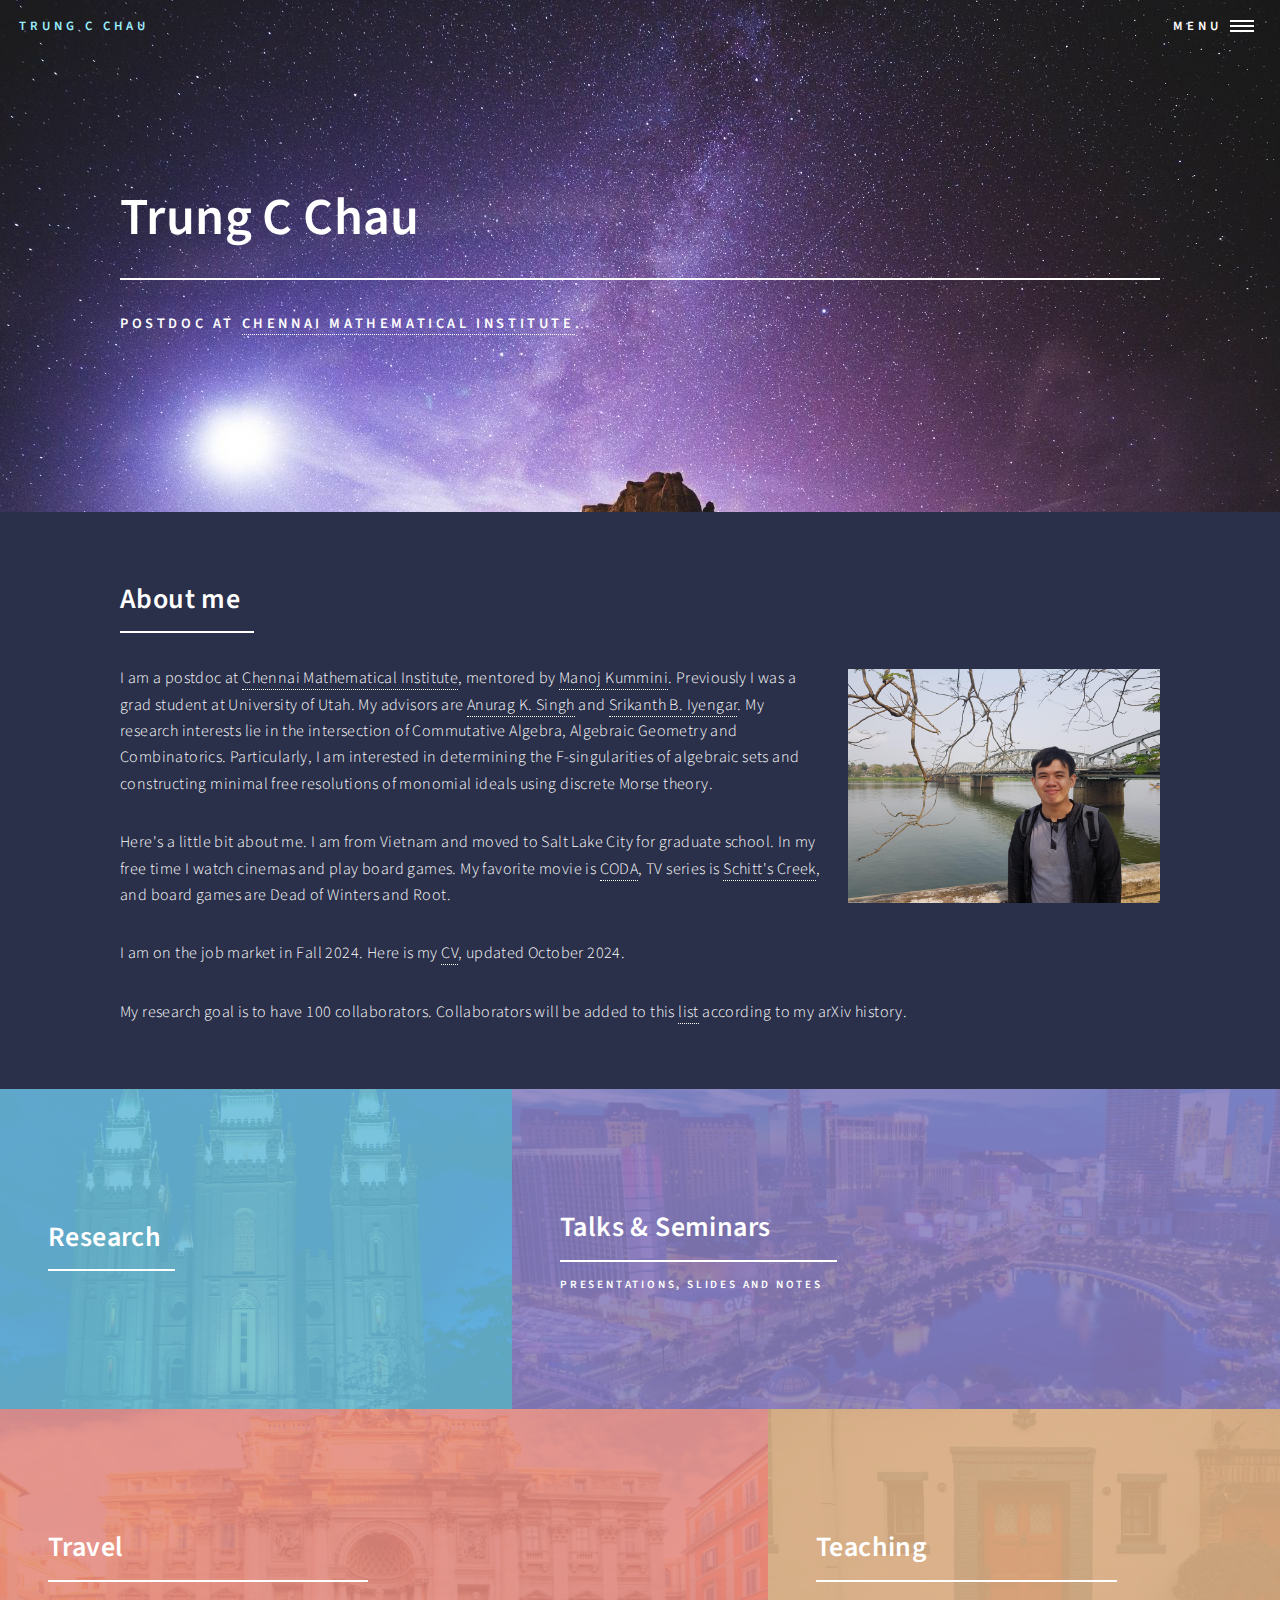
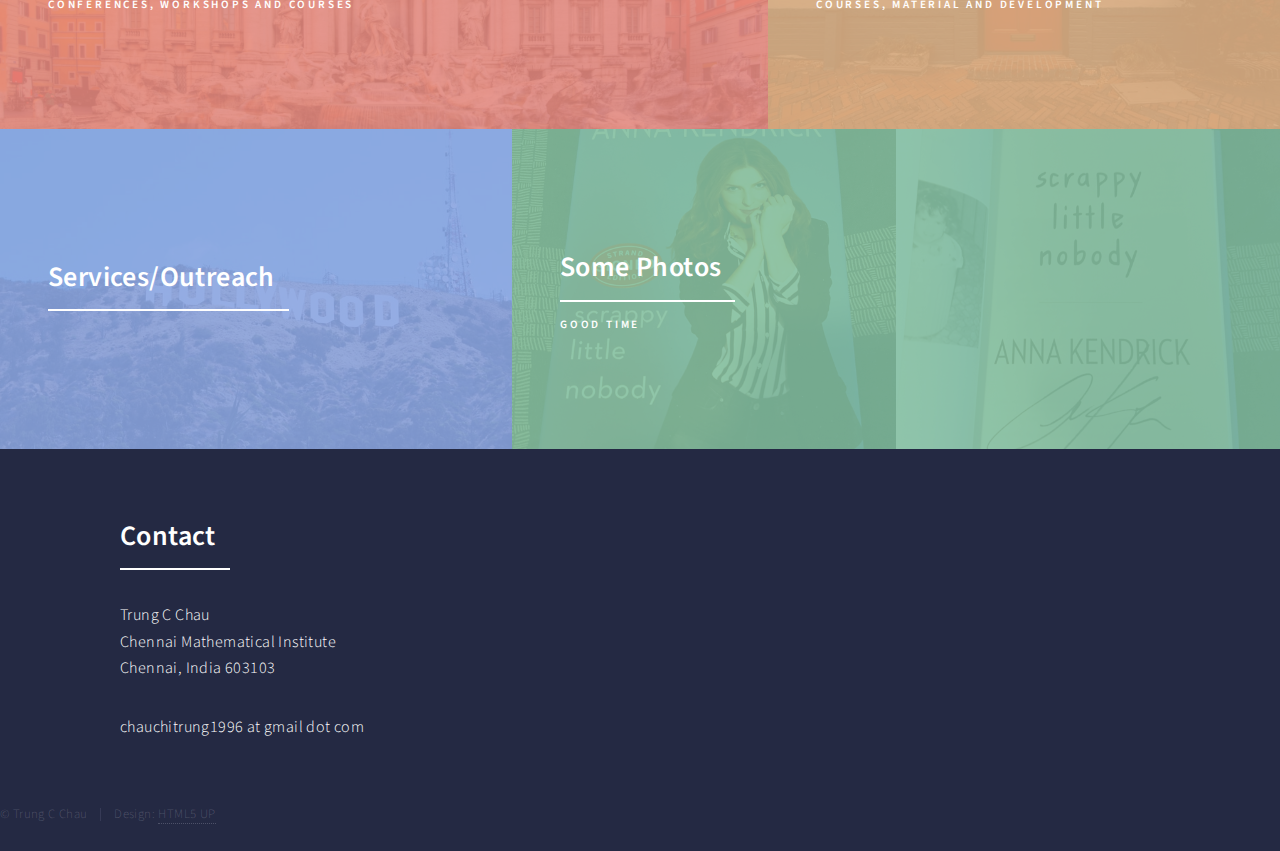
<file: index.html>
<!DOCTYPE HTML>
<!--
	TRUNG C CHAU
	html5up.net | @ajlkn
	Free for personal and commercial use under the CCA 3.0 license (html5up.net/license)
-->
<html>
	<head>
		<title>Trung C Chau</title>
		<meta charset="utf-8" />
		<meta name="viewport" content="width=device-width, initial-scale=1, user-scalable=no" />
		<link rel="stylesheet" href="assets/css/main.css" />
		<noscript><link rel="stylesheet" href="assets/css/noscript.css" /></noscript>
	</head>
	<body class="is-preload">

		<!-- Wrapper -->
			<div id="wrapper">

				<!-- Header -->
					<header id="header" class="alt">
						<a href="index.html" class="logo">Trung C Chau</a>
						<nav>
							<a href="#menu">Menu</a>
						</nav>
					</header>

				<!-- Menu -->
					<nav id="menu">
						<ul class="links">
							<li><a href="index.html">About me</a></li>
							<li><a href="research.html">Research</a></li>
							<li><a href="talks.html">Talks & Seminars</a></li>
							<li><a href="travel.html">Travel</a></li>
							<li><a href="teaching.html">Teaching</a></li>
							<li><a href="services.html">Services/Outreach</a></li>
							<li><a href="life.html">Some Photos</a></li>
							  <li><a href="collab.html">Collaborator counter</a></li>
							
					</nav>

				<!-- Banner -->
				<!-- Note: The "styleN" class below should match that of the header element. -->
					<section id="banner">
						<div class="inner">
							<span class="image">
								<img src="images/banner.jpg" alt="" />
							</span>
							<header class="major">
								<h1>Trung C Chau</h1>
							</header>
							<div class="content">
								<p><strong>Postdoc at <a href="https://www.cmi.ac.in/">Chennai Mathematical Institute</a></strong>.</p>
							</div>
						</div>
					</section>

				<!-- Main -->
					<div id="main">
						<!-- Two -->
							<section id="two">
								<div class="inner">
									<header class="major">
										<h2>About me</h2>
									</header>
											

<p><span class="image right"><img src="images/trung.jpg" alt="" /></span>I am a postdoc at <a href="https://www.cmi.ac.in/">Chennai Mathematical Institute</a>, mentored by <a href="https://www.cmi.ac.in/~mkummini/">Manoj Kummini</a>. Previously I was a grad student at University of Utah. My advisors are <a href="http://www.math.utah.edu/~singh">Anurag K. Singh</a> and <a href="http://www.math.utah.edu/~iyengar">Srikanth B. Iyengar</a>. My research interests lie in the intersection of Commutative Algebra, Algebraic Geometry and Combinatorics. Particularly, I am interested in determining the F-singularities of algebraic sets and constructing minimal free resolutions of monomial ideals using discrete Morse theory.
</p>

<p>Here's a little bit about me. I am from Vietnam and moved to Salt Lake City for graduate school. In my free time I watch cinemas and play board games. My favorite movie is <a href="https://www.imdb.com/title/tt10366460/?ref_=nv_sr_srsg_0_tt_8_nm_0_q_coda ">CODA</a>, TV series is <a href="https://www.imdb.com/title/tt3526078/?ref_=nv_sr_srsg_0_tt_5_nm_3_q_schitt">Schitt's Creek</a>, and board games are Dead of Winters and Root. </p>

<p>I am on the job market in Fall 2024. Here is my <a href="files/CV - Trung.pdf">CV</a>, updated October 2024.	</p>

<p>My research goal is to have 100 collaborators. Collaborators will be added to this <a href="collab.html" class="link">list</a> according to my arXiv history.	</p>

								</div>
							</section>

					</div>

						<!-- One -->
							<section id="one" class="tiles">

								<article>
									<span class="image">
										<img src="images/b2.jfif" alt="" />
									</span>
									<header class="major">
										<h3><a href="research.html" class="link">Research</a></h3>
										
									</header>
								</article>
								<article>
									<span class="image">
										<img src="images/vegas.jfif" alt="" />
									</span>
									<header class="major">
										<h3><a href="talks.html" class="link">Talks & Seminars</a></h3>
										<p>Presentations, Slides and Notes</p>
									</header>
								</article>
								<article>
									<span class="image">
										<img src="images/b1.jpg" alt="" />
									</span>
									<header class="major">
										<h3><a href="travel.html" class="link">Travel</a></h3>
										<p>Conferences, Workshops and Courses</p>
									</header>
								</article>
								<article>
									<span class="image">
										<img src="images/phila.jfif" alt="" />
									</span>
									<header class="major">
										<h3><a href="teaching.html" class="link">Teaching</a></h3>
										<p>Courses, Material and development</p>
									</header>
								</article>
								<article>
									<span class="image">
										<img src="images/hollywood.jfif" alt="" />
									</span>
									<header class="major">
										<h3><a href="services.html" class="link">Services/Outreach</a></h3>
										<p></p>
									</header>
								</article>
								<article>
									<span class="image">
										<img src="images/anna.jpg" alt="" />
									</span>
									<header class="major">
										<h3><a href="life.html" class="link">Some Photos</a></h3>
										<p>Good time</p>
									</header>
								</article>
							</section>


				<!-- Contact -->
					<section id="two">
							<div class="inner">
								<header class="major">
									<h2>Contact</h2>
								</header>
								<p>Trung C Chau<br>Chennai Mathematical Institute<br>Chennai, India 603103</p><p>chauchitrung1996 at gmail dot com</p>				
							</div>
					</section>

					</div>

				<!-- Footer -->
					<footer id="footer">
						<div class="inner">
							<ul class="copyright">
								<li>&copy; Trung C Chau</li><li>Design: <a href="https://html5up.net">HTML5 UP</a></li>
							</ul>
						</div>
					</footer>

			</div>

		<!-- Scripts -->
			<script src="assets/js/jquery.min.js"></script>
			<script src="assets/js/jquery.scrolly.min.js"></script>
			<script src="assets/js/jquery.scrollex.min.js"></script>
			<script src="assets/js/browser.min.js"></script>
			<script src="assets/js/breakpoints.min.js"></script>
			<script src="assets/js/util.js"></script>
			<script src="assets/js/main.js"></script>

	</body>
</html>
</file>
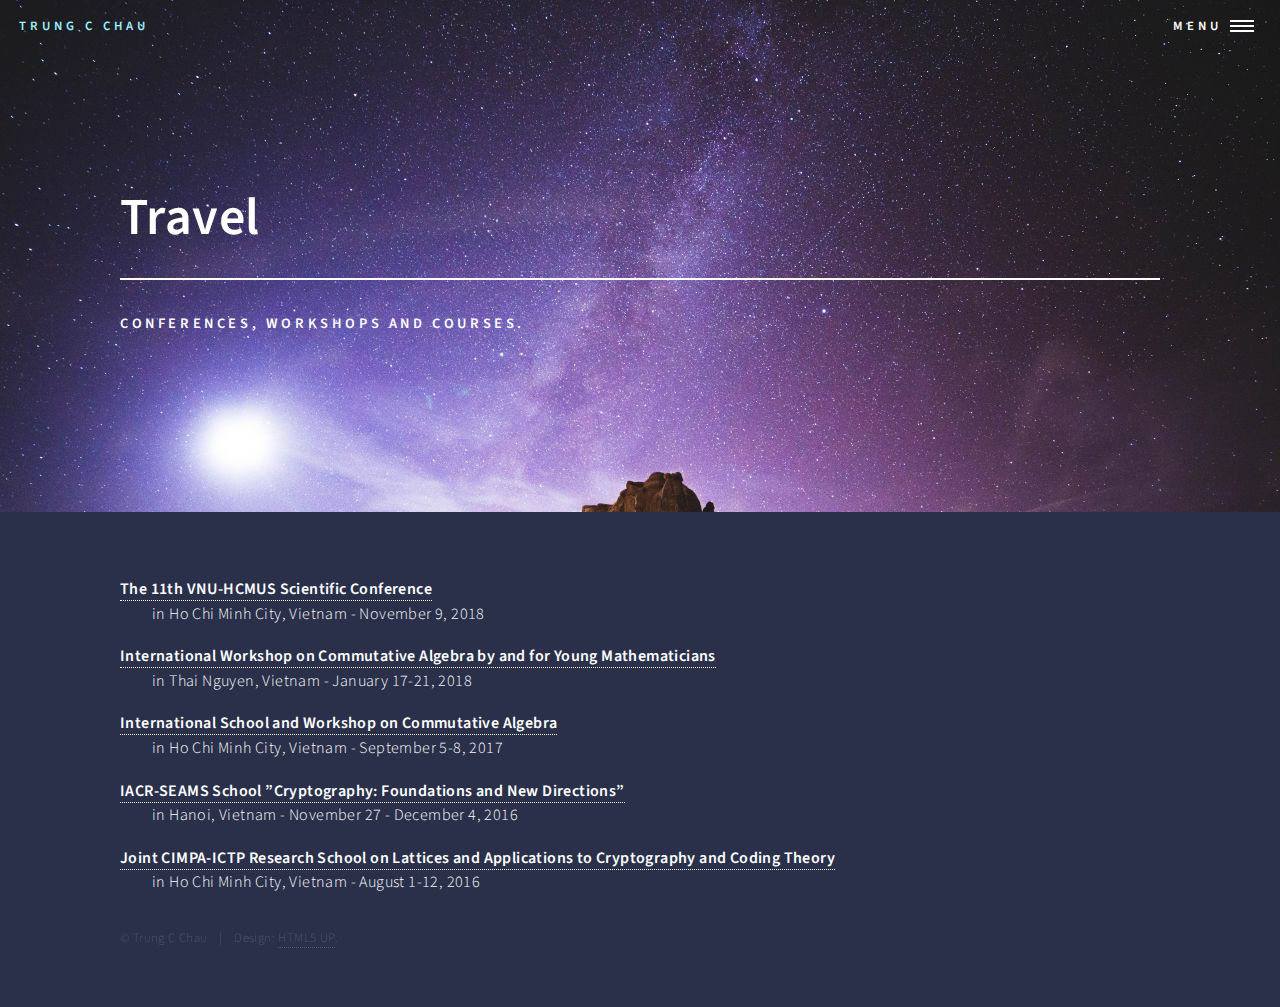
<file: 1.html>
<!DOCTYPE HTML>
<!--
	Forty by HTML5 UP
	html5up.net | @ajlkn
	Free for personal and commercial use under the CCA 3.0 license (html5up.net/license)
-->
<html>
	<head>
		<title>Trung C Chau</title>
		<meta charset="utf-8" />
		<meta name="viewport" content="width=device-width, initial-scale=1, user-scalable=no" />
		<link rel="stylesheet" href="assets/css/main.css" />
		<noscript><link rel="stylesheet" href="assets/css/noscript.css" /></noscript>
	</head>
	<body class="is-preload">

		<!-- Wrapper -->
			<div id="wrapper">

				<!-- Header -->
					<header id="header" class="alt style2">
						<a href="index.html" class="logo"><span>Trung C Chau</span></a>
						<nav>
							<a href="#menu">Menu</a>
						</nav>
					</header>

				<!-- Menu -->
					<nav id="menu">
						<ul class="links">
							<li><a href="index.html">About me</a></li>
							<li><a href="research.html">Research </a></li>
							<li><a href="talks.html">Talks & Seminars</a></li>
							<li><a href="travel.html">Travel</a></li>
							<li><a href="teaching.html">Teaching</a></li>
							<li><a href="services.html">Services</a></li>
							<li><a href="life.html">some photos</a></li>
					</nav>

				<!-- Banner -->
				<!-- Note: The "styleN" class below should match that of the header element. -->
					<section id="banner">
						<div class="inner">
							<span class="image">
								<img src="images/banner.jpg" alt="" />
							</span>
							<header class="major" >
								<h1>Travel</h1>
							</header>
							<div class="content">
								<p><strong>Conferences, workshops and courses</strong>.</p>
							</div>
						</div>
					</section>	

				<!-- Main -->


					<div id="main">
						<!-- Two -->
							<section id="two" >
								<div class="inner">
									

<dl>
				<dt><a href="https://conf.hcmus.edu.vn/">The 11th VNU-HCMUS Scientific Conference</a></dt>
				<dd>in Ho Chi Minh City, Vietnam - November 9, 2018</dd>
				<dt><a href="http://math.ac.vn/en/news/1050-international-workshop-on-commutative-algebra-by-and-for-young-mathematicians.html">International Workshop on Commutative Algebra by and for Young Mathematicians </a></dt>
				<dd>in Thai Nguyen, Vietnam - January 17-21, 2018 </dd>
				<dt><a href="http://icms.tnus.edu.vn/print/hoi-nghi-hoi-thao/international-school-and-workshop-on-commutative-algebra-98.html">International School and Workshop on Commutative Algebra </a></dt>
				<dd>in Ho Chi Minh City, Vietnam - September 5-8, 2017</dd>
				<dt><a href="http://viasm.edu.vn/en/hdkh/cryptoschool2016">IACR-SEAMS School ”Cryptography: Foundations and New Directions” </a></dt>
				<dd>in Hanoi, Vietnam - November 27 - December 4, 2016</dd>
				<dt><a href="http://indico.ictp.it/event/7665/">Joint CIMPA-ICTP Research School on Lattices and Applications to Cryptography and Coding Theory</a></dt>
				<dd>in Ho Chi Minh City, Vietnam - August 1-12, 2016</dd>
</dl>

										

<!-- Footer -->

							<footer id="footer">
						<div class="inner">
							<ul class="copyright">
								<li>&copy; Trung C Chau</li><li>Design: <a href="https://html5up.net">HTML5 UP</a>. </li>
							</ul>
						</div>
					</footer>

			</div>

		<!-- Scripts -->
			<script src="assets/js/jquery.min.js"></script>
			<script src="assets/js/jquery.scrolly.min.js"></script>
			<script src="assets/js/jquery.scrollex.min.js"></script>
			<script src="assets/js/browser.min.js"></script>
			<script src="assets/js/breakpoints.min.js"></script>
			<script src="assets/js/util.js"></script>
			<script src="assets/js/main.js"></script>

	</body>
</html>
</file>
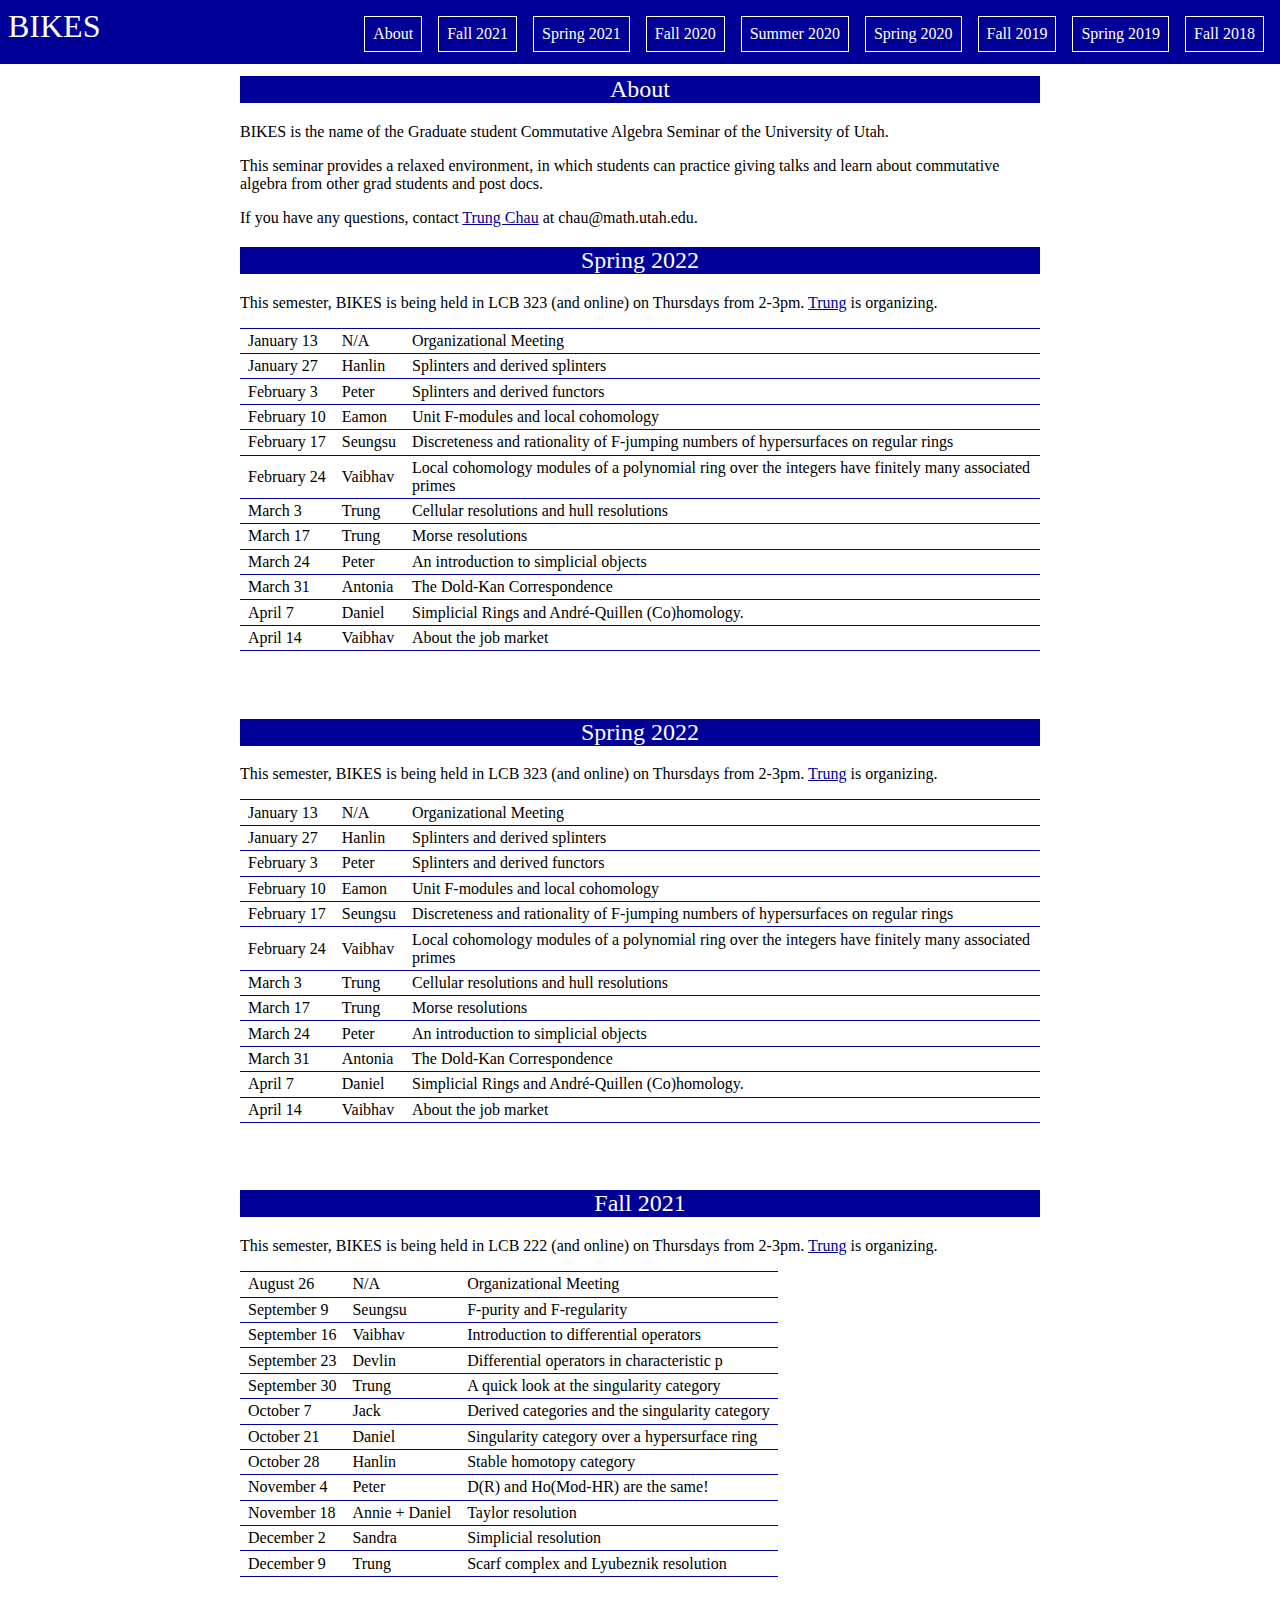
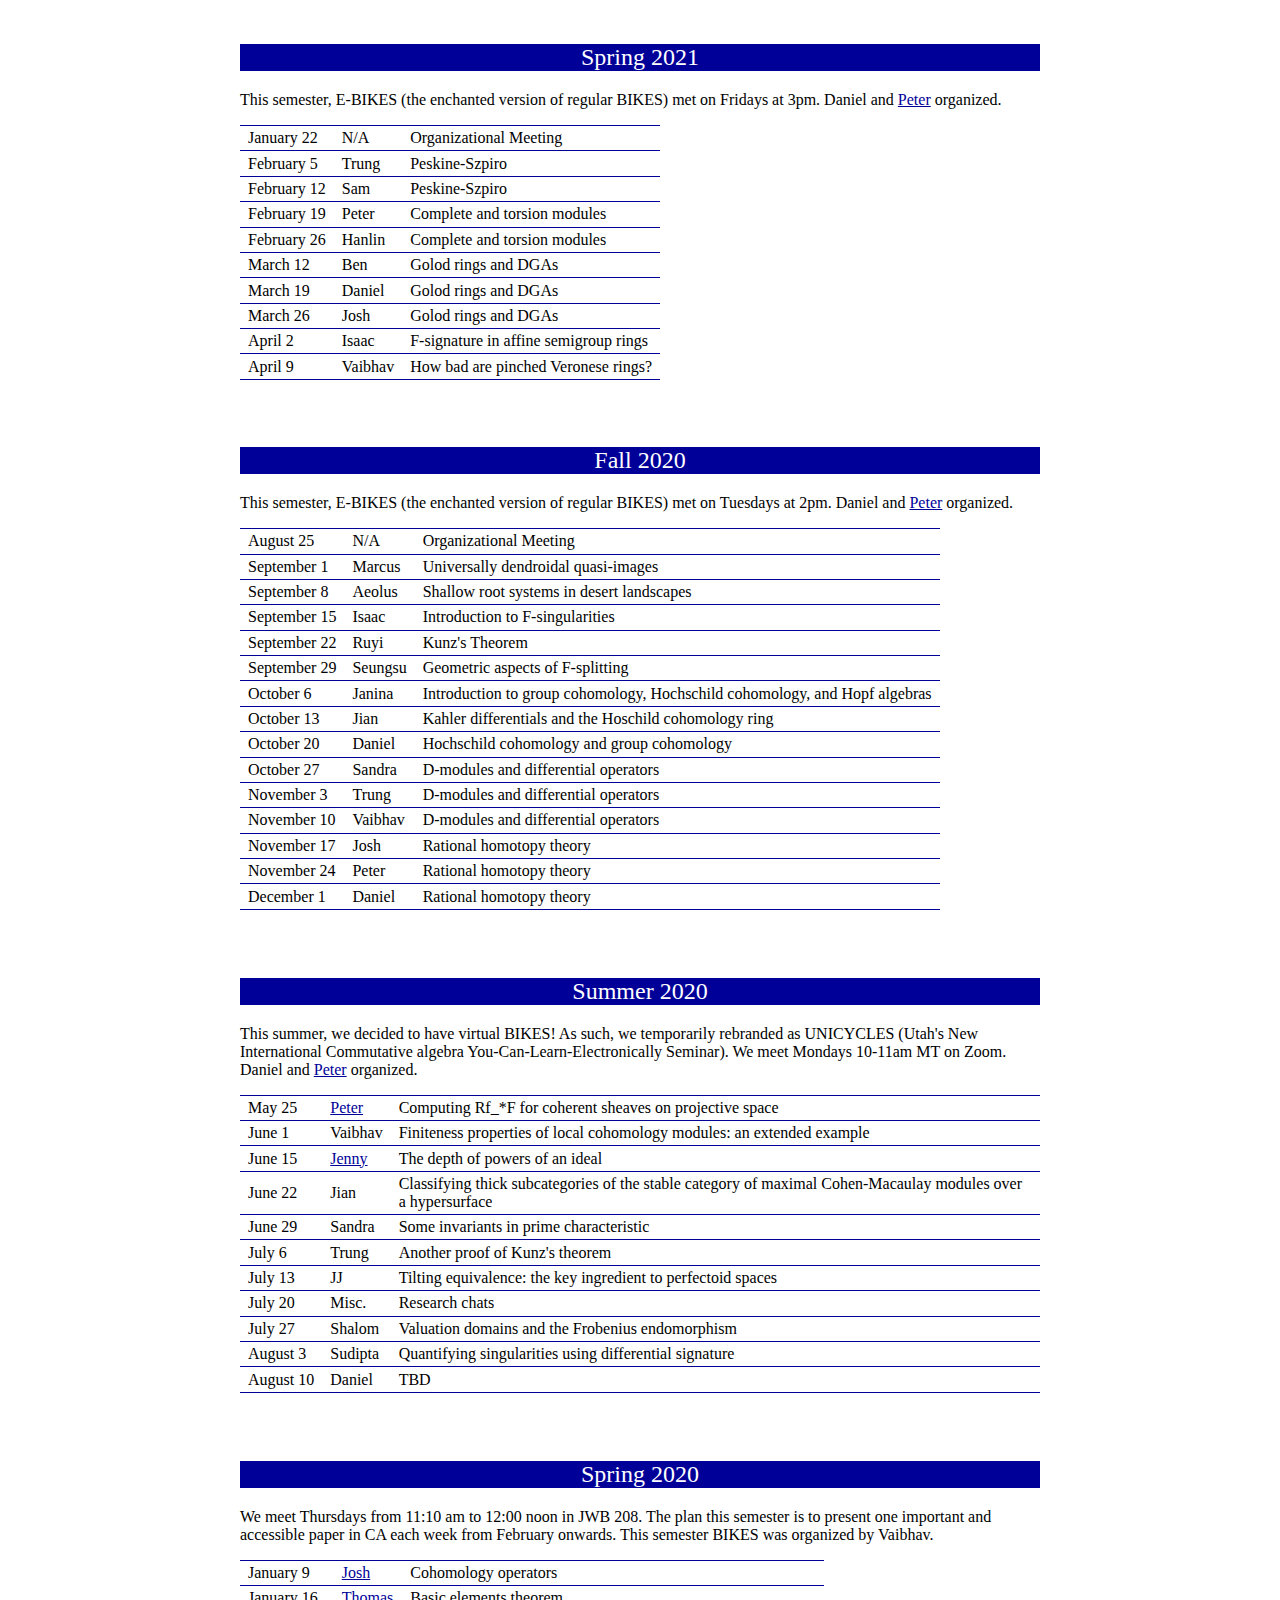
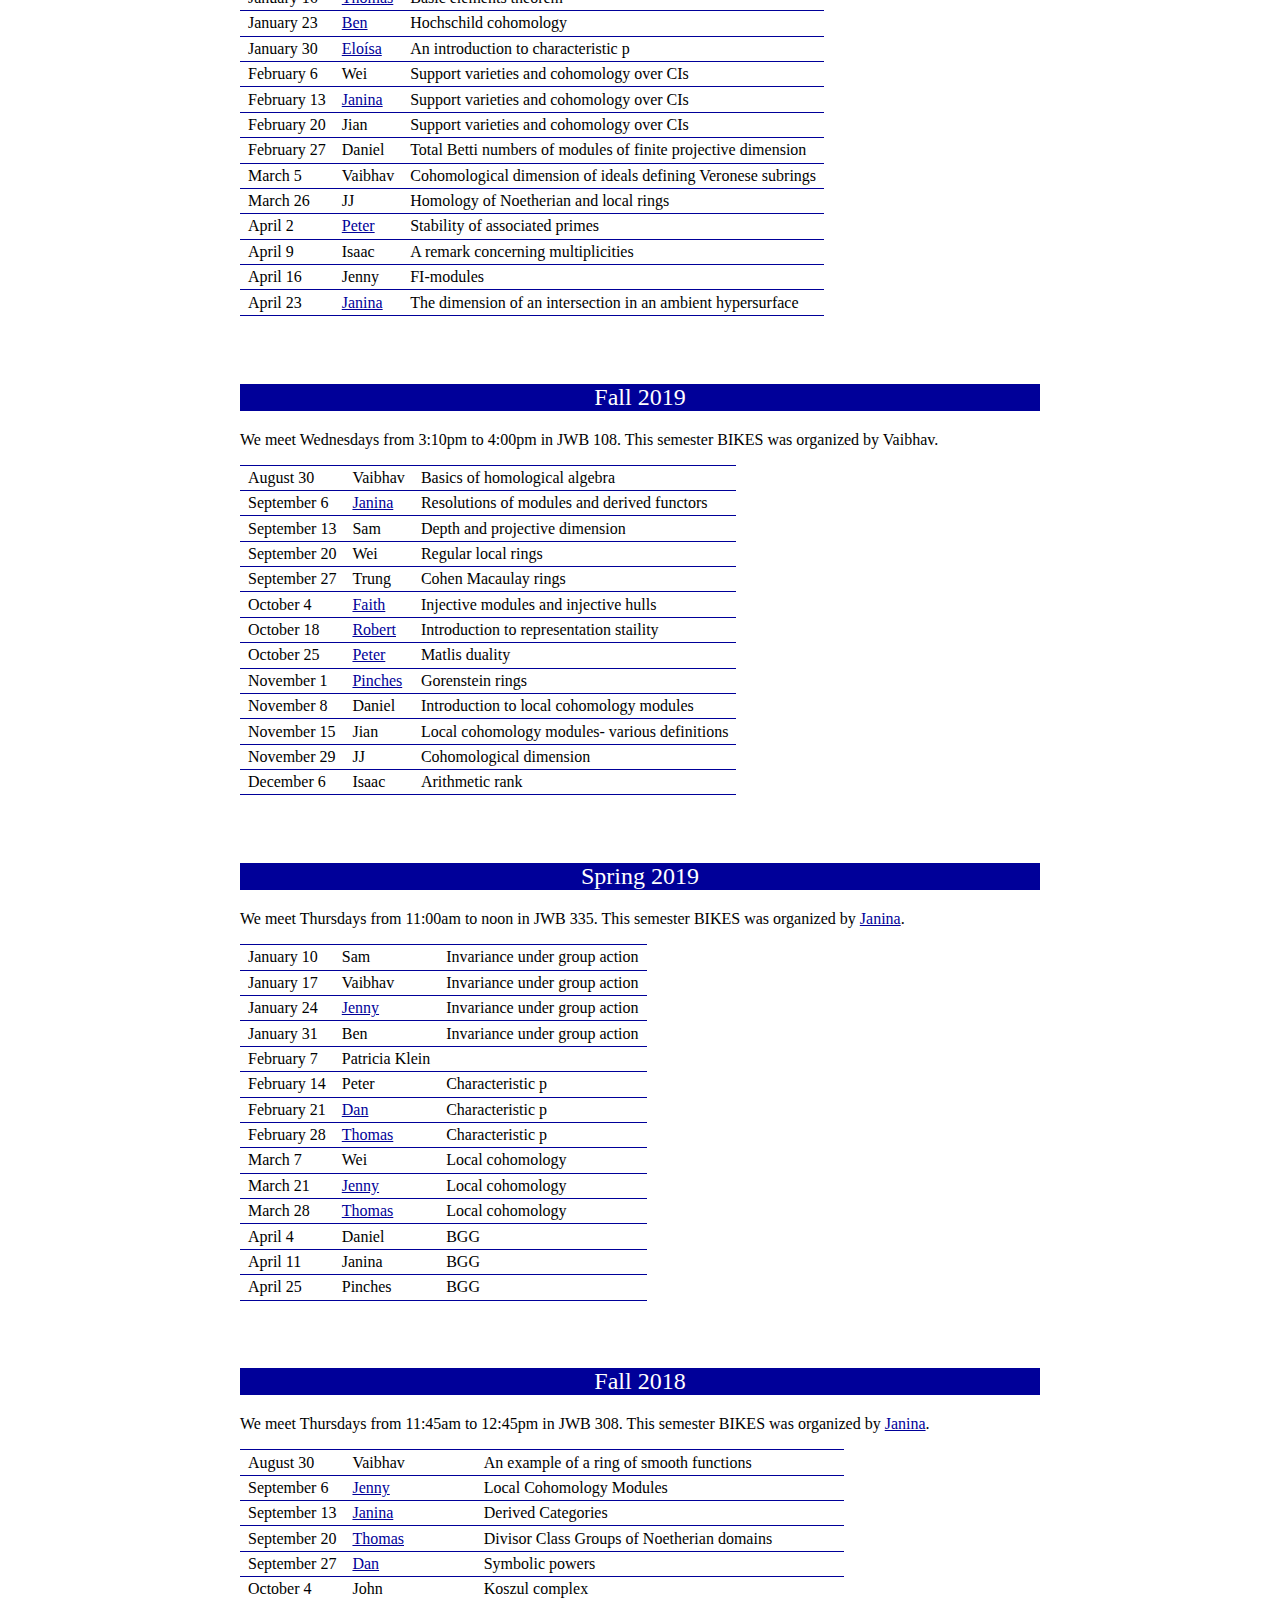
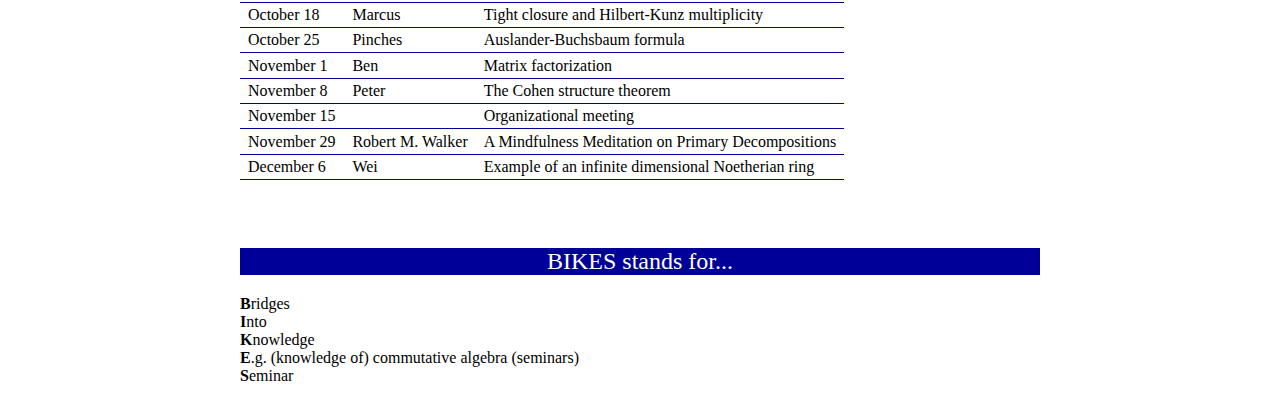
<file: BIKES.html>
<!DOCTYPE html>
<html lang="en"><head><meta http-equiv="Content-Type" content="text/html; charset=UTF-8">
		<title>BIKES</title>
		
		<meta name="keywords" content="BIKES, Seminar, Commutative Algebra, Graduate Student Seminar, Graduate student Commutative Algebra Seminar">
		<meta name="description" content="BIKES is the name of the Graduate student Commutative Algebra Seminar at the University of Utah. ">
		<meta name="author" content="Vaibhav Pandey">
		
		<meta name="viewport" content="width=device-width, initial-scale=1.0"> 
		
		<link rel="stylesheet" type="text/css" href="smallscreen.css" media="screen and (max-width: 50em)">
		<link rel="stylesheet" type="text/css" href="mediumscreen.css" media="screen and (min-width: 50em) and (max-width: 60em)">
		<link rel="stylesheet" type="text/css" href="bigscreen.css" media="screen and (min-width: 60em)">
		
		<link rel="stylesheet" type="text/css" href="style.css">
		
		 <script src="nav.js"></script> 
	</head>
	<body>
		
		<nav>
			<h1>BIKES</h1>
			
			<a onclick="toggleNav()" id="navsymbol"><div></div><div></div><div></div></a>
			
			<ul id="nav">
				<li><a href="#about" onclick="toggleNav()">About</a></li>
				<li><a href="#fall2021" onclick="toggleNav()">Fall 2021</a></li>
				<li><a href="#spring2021" onclick="toggleNav()">Spring 2021</a></li>
				<li><a href="#fall2020" onclick="toggleNav()">Fall 2020</a></li>
				<li><a href="#summer2020" onclick="toggleNav()">Summer 2020</a></li>
				<li><a href="#spring2020" onclick="toggleNav()">Spring 2020</a></li>	
				<li><a href="#fall2019" onclick="toggleNav()">Fall 2019</a></li>
				<li><a href="#spring2019" onclick="toggleNav()">Spring 2019</a></li>
				<li><a href="#fall2018" onclick="toggleNav()">Fall 2018</a></li>
			</ul>
		</nav>
		
		<section id="about">
			<h2>About</h2>
			
			<p>
				BIKES is the name of the Graduate student Commutative Algebra Seminar of the University of Utah.
			</p>
			
			<p>
				This seminar provides a relaxed environment, in which students can practice giving talks and learn about commutative algebra from other grad students and post docs. 
			</p>
			<p>
			        If you have any questions, contact <a href="https://math.utah.edu/~chau/">Trung Chau</a> at chau@math.utah.edu.
			</p>

						<h2>Spring 2022</h2>
			
			<p>
				This semester, BIKES is being held in LCB 323 (and online) on Thursdays from 2-3pm. <a href="https://math.utah.edu/~chau/">Trung</a> is organizing.
			</p>
			
			<table>
				<tbody><tr>
					<td>Jan<span class="shorten">uary</span>&nbsp;13</td>
					<td>N/A</td>
					<td>Organizational Meeting </td>
				</tr>
					<tr>
					<td>Jan<span class="shorten">uary</span>&nbsp;27</td>
					<td>Hanlin</td>
					<td>Splinters and derived splinters</td>
					<tr>
					<td>Feb<span class="shorten">ruary</span>&nbsp;3</td>
					<td>Peter</td>
					<td>Splinters and derived functors</td>
					<tr>
					<td>Feb<span class="shorten">ruary</span>&nbsp;10</td>
					<td>Eamon</td>
					<td>Unit F-modules and local cohomology</td>

					<tr>
					<td>Feb<span class="shorten">ruary</span>&nbsp;17</td>
					<td>Seungsu</td>
					<td>Discreteness and rationality of F-jumping numbers of hypersurfaces on regular rings</td>
					<tr>
					<td>Feb<span class="shorten">ruary</span>&nbsp;24</td>
					<td>Vaibhav</td>
					<td>Local cohomology modules of a polynomial ring over the integers have finitely many associated primes</td>
					<tr>

					<td>Mar<span class="shorten">ch</span>&nbsp;3</td>
					<td>Trung</td>
					<td>Cellular resolutions and hull resolutions</td>
					<tr>

					<td>Mar<span class="shorten">ch</span>&nbsp;17</td>
					<td>Trung</td>
					<td>Morse resolutions</td>
					<tr>

					<td>Mar<span class="shorten">ch</span>&nbsp;24</td>
					<td>Peter</td>
					<td>An introduction to simplicial objects</td>
					<tr>
					
					<td>Mar<span class="shorten">ch</span>&nbsp;31</td>
					<td>Antonia</td>
					<td>The Dold-Kan Correspondence</td>
					<tr>

					<td>Apr<span class="shorten">il</span>&nbsp;7</td>
					<td>Daniel</td>
					<td>Simplicial Rings and André-Quillen (Co)homology.</td>
					<tr>
					
					<td>Apr<span class="shorten">il</span>&nbsp;14</td>
					<td>Vaibhav</td>
					<td>About the job market </td>
					<tr>
					

								</tbody></table>


<section id="spring2022">
			<h2>Spring 2022</h2>
			
			<p>
				This semester, BIKES is being held in LCB 323 (and online) on Thursdays from 2-3pm. <a href="https://math.utah.edu/~chau/">Trung</a> is organizing.
			</p>
			
			<table>
				<tbody><tr>
					<td>Jan<span class="shorten">uary</span>&nbsp;13</td>
					<td>N/A</td>
					<td>Organizational Meeting </td>
				</tr>
					<tr>
					<td>Jan<span class="shorten">uary</span>&nbsp;27</td>
					<td>Hanlin</td>
					<td>Splinters and derived splinters</td>
					<tr>
					<td>Feb<span class="shorten">ruary</span>&nbsp;3</td>
					<td>Peter</td>
					<td>Splinters and derived functors</td>
					<tr>
					<td>Feb<span class="shorten">ruary</span>&nbsp;10</td>
					<td>Eamon</td>
					<td>Unit F-modules and local cohomology</td>

					<tr>
					<td>Feb<span class="shorten">ruary</span>&nbsp;17</td>
					<td>Seungsu</td>
					<td>Discreteness and rationality of F-jumping numbers of hypersurfaces on regular rings</td>
					<tr>
					<td>Feb<span class="shorten">ruary</span>&nbsp;24</td>
					<td>Vaibhav</td>
					<td>Local cohomology modules of a polynomial ring over the integers have finitely many associated primes</td>
					<tr>

					<td>Mar<span class="shorten">ch</span>&nbsp;3</td>
					<td>Trung</td>
					<td>Cellular resolutions and hull resolutions</td>
					<tr>

					<td>Mar<span class="shorten">ch</span>&nbsp;17</td>
					<td>Trung</td>
					<td>Morse resolutions</td>
					<tr>

					<td>Mar<span class="shorten">ch</span>&nbsp;24</td>
					<td>Peter</td>
					<td>An introduction to simplicial objects</td>
					<tr>
					
					<td>Mar<span class="shorten">ch</span>&nbsp;31</td>
					<td>Antonia</td>
					<td>The Dold-Kan Correspondence</td>
					<tr>

					<td>Apr<span class="shorten">il</span>&nbsp;7</td>
					<td>Daniel</td>
					<td>Simplicial Rings and André-Quillen (Co)homology.</td>
					<tr>
					
					<td>Apr<span class="shorten">il</span>&nbsp;14</td>
					<td>Vaibhav</td>
					<td>About the job market </td>
					<tr>
					

								</tbody></table>
								
<section id="fall2021">
			<h2>Fall 2021</h2>
			
			<p>
				This semester, BIKES is being held in LCB 222 (and online) on Thursdays from 2-3pm. <a href="https://math.utah.edu/~chau/">Trung</a> is organizing.
			</p>
			
			<table>
				<tbody><tr>
					<td>Aug<span class="shorten">ust</span>&nbsp;26</td>
					<td>N/A</td>
					<td>Organizational Meeting </td>
				</tr>
					<tr>
					<td>Sep<span class="shorten">tember</span>&nbsp;9</td>
					<td>Seungsu</td>
					<td>F-purity and F-regularity</td>
					<tr>
					<td>Sep<span class="shorten">tember</span>&nbsp;16</td>
					<td>Vaibhav</td>
					<td>Introduction to differential operators</td>
					<tr>
					<td>Sep<span class="shorten">tember</span>&nbsp;23</td>
					<td>Devlin</td>
					<td>Differential operators in characteristic p</td>
					<tr>
					<td>Sep<span class="shorten">tember<span>&nbsp;30</td>
					<td>Trung</td>
					<td> A quick look at the singularity category</td>

					<tr>
					<td>Oct<span class="shorten">ober</span>&nbsp;7</td>
					<td>Jack</td>
					<td>Derived categories and the singularity category</td>
					<tr>
					<td>Oct<span class="shorten">ober</span>&nbsp;21</td>
					<td>Daniel</td>
					<td>Singularity category over a hypersurface ring</td>
					<tr>

					<td>Oct<span class="shorten">ober</span>&nbsp;28</td>
					<td>Hanlin</td>
					<td>Stable homotopy category</td>
					<tr>

					<td>Nov<span class="shorten">ember</span>&nbsp;4</td>
					<td>Peter</td>
					<td>D(R) and Ho(Mod-HR) are the same!</td>
					<tr>

					<td>Nov<span class="shorten">ember</span>&nbsp;18</td>
					<td>Annie + Daniel</td>
					<td>Taylor resolution</td>
					<tr>

					<td>Dec<span class="shorten">ember</span>&nbsp;2</td>
					<td>Sandra</td>
					<td>Simplicial resolution</td>
					<tr>

					<td>Dec<span class="shorten">ember</span>&nbsp;9</td>
					<td>Trung</td>
					<td>Scarf complex and Lyubeznik resolution</td>
					<tr>

								</tbody></table>

<section id="fall2020">
			<h2>Spring 2021</h2>
			
			<p>
				This semester, E-BIKES (the enchanted version of regular BIKES) met on Fridays at 3pm. Daniel and <a href="https://math.utah.edu/~mcdonald/">Peter</a> organized.
			</p>
			
			<table>
				<tbody><tr>
					<td>Jan<span class="shorten">uary</span>&nbsp;22</td>
					<td>N/A</td>
					<td>Organizational Meeting </td>
				</tr>
					<tr>
					<td>Feb<span class="shorten">ruary</span>&nbsp;5</td>
					<td>Trung</td>
					<td>Peskine-Szpiro</td>
					<tr>
					<td>Feb<span class="shorten">ruary</span>&nbsp;12</td>
					<td>Sam</td>
					<td>Peskine-Szpiro</td>
					<tr>
					<td>Feb<span class="shorten">ruary</span>&nbsp;19</td>
					<td>Peter</td>
					<td>Complete and torsion modules</td>
					<tr>
					<td>Feb<span class="shorten">ruary</span>&nbsp;26</td>
					<td>Hanlin</td>
					<td>Complete and torsion modules</td>

					<tr>
					<td>Mar<span class="shorten">ch</span>&nbsp;12</td>
					<td>Ben</td>
					<td>Golod rings and DGAs</td>
					<tr>
					<td>Mar<span class="shorten">ch</span>&nbsp;19</td>
					<td>Daniel</td>
					<td>Golod rings and DGAs</td>
					<tr>
					<td>Mar<span class="shorten">ch</span>&nbsp;26</td>
					<td>Josh</td>
					<td>Golod rings and DGAs</td>
					<tr>
					<td>Apr<span class="shorten">il</span>&nbsp;2</td>
					<td>Isaac</td>
					<td>F-signature in affine semigroup rings</td>
					<tr>
					<td>Apr<span class="shorten">il</span>&nbsp;9</td>
					<td>Vaibhav</td>
					<td>How bad are pinched Veronese rings?</td>
					<tr>

								</tbody></table>


		<section id="fall2020">
			<h2>Fall 2020</h2>
			
			<p>
				This semester, E-BIKES (the enchanted version of regular BIKES) met on Tuesdays at 2pm. Daniel and <a href="https://math.utah.edu/~mcdonald/">Peter</a> organized.
			</p>
			
			<table>
				<tbody><tr>
					<td>Aug<span class="shorten">ust</span>&nbsp;25</td>
					<td>N/A</td>
					<td>Organizational Meeting </td>
				</tr>
					<tr>
					<td>Sep<span class="shorten">tember</span>&nbsp;1</td>
					<td>Marcus</td>
					<td>Universally dendroidal quasi-images </td>
					<tr>
					<td>Sep<span class="shorten">tember</span>&nbsp;8</td>
					<td>Aeolus</td>
					<td>Shallow root systems in desert landscapes </td>
					<tr>
					<td>Sep<span class="shorten">tember</span>&nbsp;15</td>
					<td>Isaac</td>
					<td>Introduction to F-singularities </td>
				</tr>
					<tr>
					<td>Sep<span class="shorten">tember</span>&nbsp;22</td>
					<td>Ruyi</td>
					<td>Kunz's Theorem </td>
				</tr>
					<tr>
					<td>Sep<span class="shorten">tember</span>&nbsp;29</td>
					<td>Seungsu</td>
					<td>Geometric aspects of F-splitting</td>
				</tr>
					<tr>
					<td>Oct<span class="shorten">ober</span>&nbsp;6</td>
					<td>Janina</td>
					<td>Introduction to group cohomology, Hochschild cohomology, and Hopf algebras</td>
				</tr>
					<tr>
					<td>Oct<span class="shorten">ober</span>&nbsp;13</td>
					<td>Jian</td>
					<td>Kahler differentials and the Hoschild cohomology ring</td>
				</tr>
					<tr>
					<td>Oct<span class="shorten">ober</span>&nbsp;20</td>
					<td>Daniel</td>
					<td>Hochschild cohomology and group cohomology</td>
				</tr>
					<tr>
					<td>Oct<span class="shorten">ober</span>&nbsp;27</td>
					<td>Sandra</td>
					<td>D-modules and differential operators </td>
				</tr>
					<tr>
					<td>Nov<span class="shorten">ember</span>&nbsp;3</td>
					<td>Trung</td>
					<td>D-modules and differential operators </td>
				</tr>
					<tr>
					<td>Nov<span class="shorten">ember</span>&nbsp;10</td>
					<td>Vaibhav</td>
					<td>D-modules and differential operators </td>
				</tr>
					<tr>
					<td>Nov<span class="shorten">ember</span>&nbsp;17</td>
					<td>Josh</td>
					<td>Rational homotopy theory </td>
				</tr>
					<tr>
					<td>Nov<span class="shorten">ember</span>&nbsp;24</td>
					<td>Peter</td>
					<td>Rational homotopy theory </td>
				</tr>
					<tr>
					<td>Dec<span class="shorten">ember</span>&nbsp;1</td>
					<td>Daniel</td>
					<td>Rational homotopy theory </td>
				</tr>
			</tbody></table>
		

		<section id="summer2020">
			<h2>Summer 2020</h2>
			
			<p>
				This summer, we decided to have virtual BIKES! As such, we temporarily rebranded as UNICYCLES (Utah's New International Commutative algebra You-Can-Learn-Electronically Seminar). We meet Mondays 10-11am MT on Zoom. Daniel and <a href="https://math.utah.edu/~mcdonald/">Peter</a> organized.
			</p>
			
			<table>
				<tbody><tr>
					<td>May&nbsp;25</td>
					<td><a href="https://www.math.utah.edu/~mcdonald/">Peter</a></td>
					<td>Computing Rf_*F for coherent sheaves on projective space</td>
				</tr>
				<tr>
					<td>Jun<span class="shorten">e</span>&nbsp;1</td>
					<td>Vaibhav</td>
					<td>Finiteness properties of local cohomology modules: an extended example </td>
				</tr>
				<tr>
					<td>Jun<span class="shorten">e</span>&nbsp;15</td>
					<td><a href="http://www.math.utah.edu/~kenkel/">Jenny</a></td>
					<td>The depth of powers of an ideal</td>
				</tr>
				<tr>
					<td>Jun<span class="shorten">e</span>&nbsp;22</td>
					<td>Jian</td>
					<td>Classifying thick subcategories of the stable category of maximal Cohen-Macaulay modules over a hypersurface</td>
				</tr>
				<tr>
					<td>Jun<span class="shorten">e</span>&nbsp;29</td>
					<td>Sandra</td>
					<td>Some invariants in prime characteristic</td>
				</tr>
				<tr>
					<td>Jul<span class="shorten">y</span>&nbsp;6</td>
					<td>Trung</td>
					<td>Another proof of Kunz's theorem</td>
				</tr>
				<tr>
					<td>Jul<span class="shorten">y</span>&nbsp;13</td>
					<td>JJ</td>
					<td>Tilting equivalence: the key ingredient to perfectoid spaces</td>
				</tr>
				<tr>
					<td>Jul<span class="shorten">y</span>&nbsp;20</td>
					<td>Misc.</td>
					<td>Research chats</td>
				</tr>
				<tr>
					<td>Jul<span class="shorten">y</span>&nbsp;27</td>
					<td>Shalom</td>
					<td>Valuation domains and the Frobenius endomorphism</td>
				</tr>
				<tr>
					<td>Aug<span class="shorten">ust</span>&nbsp;3</td>
					<td>Sudipta</td>
					<td>Quantifying singularities using differential signature</td>
				</tr>
<tr>
					<td>Aug<span class="shorten">ust</span>&nbsp;10</td>
					<td>Daniel</td>
					<td>TBD</td>
				</tr>


			</tbody></table>

			

		<section id="spring2020">
			<h2>Spring 2020</h2>
			
			<p>
				We meet Thursdays from 11:10 am to 12:00 noon in JWB 208. The plan this semester is to present one important and accessible paper in CA each week from February onwards. This semester BIKES was organized by Vaibhav.
			</p>
			
			<table>
				<tbody><tr>
					<td>Jan<span class="shorten">uary</span>&nbsp;9</td>
					<td><a href="https://www.math.utah.edu/~pollitz/">Josh</a></td>
					<td>Cohomology operators</td>
				</tr>
				<tr>
					<td>Jan<span class="shorten">uary</span>&nbsp;16</td>
					<td><a href="http://www.math.utah.edu/~polstra/">Thomas</a></td>
					<td>Basic elements theorem</td>
				</tr>
				<tr>
					<td>Jan<span class="shorten">uary</span>&nbsp;23</td>
					<td><a href="https://www.math.utah.edu/~briggs/">Ben</a></td>
					<td>Hochschild cohomology</td>
				</tr>
				<tr>
					<td>Jan<span class="shorten">uary</span>&nbsp;30</td>
					<td><a href="https://eloisagrifo.github.io/">Elo&iacute;sa</a></td>
					<td>An introduction to characteristic p</td>
				</tr>
				<tr>
					<td>Feb<span class="shorten">ruary</span>&nbsp;6</td>
					<td>Wei</td>
					<td>Support varieties and cohomology over CIs</td>
				</tr>
				<tr>
					<td>Feb<span class="shorten">ruary</span>&nbsp;13</td>
					<td><a href="http://www.math.utah.edu/~letz">Janina</a></td>
					<td>Support varieties and cohomology over CIs</td>
				</tr>
				<tr>
					<td>Feb<span class="shorten">ruary</span>&nbsp;20</td>
					<td>Jian</td>
					<td>Support varieties and cohomology over CIs</td>
				</tr>
				<tr>
					<td>Feb<span class="shorten">ruary</span>&nbsp;27</td>
					<td>Daniel</td>
					<td>Total Betti numbers of modules of finite projective dimension</td>
				</tr>
				<tr>
					<td>Mar<span class="shorten">ch</span>&nbsp;5</td>
					<td>Vaibhav</td>
					<td>Cohomological dimension of ideals
defining Veronese subrings</td>
				</tr>
				<tr>
					<td>Mar<span class="shorten">ch</span>&nbsp;26</td>
					<td>JJ</td>
					<td>Homology of Noetherian and local rings</td>
				</tr>
				<tr>
					<td>Apr<span class="shorten">il</span>&nbsp;2</td>
					<td><a href="https://math.utah.edu/~mcdonald/">Peter</a></td>
					<td>Stability of associated primes</td>
				</tr>
				<tr>
					<td>Apr<span class="shorten">il</span>&nbsp;9</td>
					<td>Isaac</td>
					<td>A remark concerning multiplicities</td>
				</tr>
				<tr>
					<td>Apr<span class="shorten">il</span>&nbsp;16</td>
					<td>Jenny</td>
					<td>FI-modules</td>
				</tr>
<td>Apr<span class="shorten">il</span>&nbsp;23</td>
					<td><a href="http://www.math.utah.edu/~letz">Janina</a></td>
					<td>The dimension of an intersection in an ambient hypersurface</td>
				</tr>

			</tbody></table>

			
		</section>

             <section id="fall2019">
			<h2>Fall 2019</h2>
			
			<p>
				We meet Wednesdays from 3:10pm to 4:00pm in JWB 108. This semester BIKES was organized by Vaibhav.
			</p>
			
			<table>
				<tbody><tr>
					<td>Aug<span class="shorten">ust</span>&nbsp;30</td>
					<td>Vaibhav</td>
					<td>Basics of homological algebra</td>
				</tr>
				<tr>
					<td>Sept<span class="shorten">ember</span>&nbsp;6</td>
					<td><a href="http://www.math.utah.edu/~letz">Janina</a></td>
					<td>Resolutions of modules and derived functors</td>
				</tr>
				<tr>
					<td>Sept<span class="shorten">ember</span>&nbsp;13</td>
					<td>Sam</td>
					<td>Depth and projective dimension</td>
				</tr>
				<tr>
					<td>Sept<span class="shorten">ember</span>&nbsp;20</td>
					<td>Wei</td>
					<td>Regular local rings</td>
				</tr>
				<tr>
					<td>Sept<span class="shorten">ember</span>&nbsp;27</td>
					<td>Trung</td>
					<td>Cohen Macaulay rings</td>
				</tr>
				<tr>
					<td>Oct<span class="shorten">ober</span>&nbsp;4</td>
					<td><a href="http://math.utah.edu/~faith/">Faith</a></td>
					<td>Injective modules and injective hulls</td>
				</tr>
				<tr>
					<td>Oct<span class="shorten">ober</span>&nbsp;18</td>
					<td><a href="https://www.math.wisc.edu/~laudone/">Robert</a></td>
					<td>Introduction to representation staility</td>
				</tr>
				<tr>
					<td>Oct<span class="shorten">ober</span>&nbsp;25</td>
					<td><a href="http://math.utah.edu/~mcdonald/">Peter</a></td>
					<td>Matlis duality</td>
				</tr>
				<tr>
					<td>Nov<span class="shorten">ember</span>&nbsp;1</td>
					<td><a href="http://www.math.utah.edu/~dirnfeld/">Pinches</a></td>
					<td>Gorenstein rings</td>
				</tr>
				<tr>
					<td>Nov<span class="shorten">ember</span>&nbsp;8</td>
					<td>Daniel</td>
					<td>Introduction to local cohomology modules</td>
				</tr>
				<tr>
					<td>Nov<span class="shorten">ember</span>&nbsp;15</td>
					<td>Jian</td>
					<td>Local cohomology modules- various definitions</td>
				</tr>
				<tr>
					<td>Nov<span class="shorten">ember</span>&nbsp;29</td>
					<td>JJ</td>
					<td>Cohomological dimension</td>
				</tr>
				<tr>
					<td>Dec<span class="shorten">ember</span>&nbsp;6</td>
					<td>Isaac</td>
					<td>Arithmetic rank</td>
				</tr>
			</tbody></table>
		</section>
		
	

		
		<section id="spring2019">
			<h2>Spring 2019</h2>
			
			<p>
				We meet Thursdays from 11:00am to noon in JWB 335. This semester BIKES was organized by <a href = "http://www.math.utah.edu/~letz/"> Janina</a>.
			</p>
			
			<table>
				<tbody><tr>
					<td>Jan<span class="shorten">uary</span>&nbsp;10</td>
					<td>Sam</td>
					<td>Invariance under group action</td>
				</tr>
				<tr>
					<td>Jan<span class="shorten">uary</span>&nbsp;17</td>
					<td>Vaibhav</td>
					<td>Invariance under group action</td>
				</tr>
				<tr>
					<td>Jan<span class="shorten">uary</span>&nbsp;24</td>
					<td><a href="http://www.math.utah.edu/~kenkel/">Jenny</a></td>
					<td>Invariance under group action</td>
				</tr>
				<tr>
					<td>Jan<span class="shorten">uary</span>&nbsp;31</td>
					<td>Ben</td>
					<td>Invariance under group action</td>
				</tr>
				<tr>
					<td>Feb<span class="shorten">ruary</span>&nbsp;7</td>
					<td>Patricia Klein</td>
					<td></td>
				</tr>
				<tr>
					<td>Feb<span class="shorten">ruary</span>&nbsp;14</td>
					<td>Peter</td>
					<td>Characteristic p</td>
				</tr>
				<tr>
					<td>Feb<span class="shorten">ruary</span>&nbsp;21</td>
					<td><a href="http://www.math.utah.edu/~smolkin/">Dan</a></td>
					<td>Characteristic p</td>
				</tr>
				<tr>
					<td>Feb<span class="shorten">ruary</span>&nbsp;28</td>
					<td><a href="http://www.math.utah.edu/~polstra/">Thomas</a></td>
					<td>Characteristic p</td>
				</tr>
				<tr>
					<td>Mar<span class="shorten">ch</span>&nbsp;7</td>
					<td>Wei</td>
					<td>Local cohomology</td>
				</tr>
				<tr>
					<td>Mar<span class="shorten">ch</span>&nbsp;21</td>
					<td><a href="http://www.math.utah.edu/~kenkel/">Jenny</a></td>
					<td>Local cohomology</td>
				</tr>
				<tr>
					<td>Mar<span class="shorten">ch</span>&nbsp;28</td>
					<td><a href="http://www.math.utah.edu/~polstra/">Thomas</a></td>
					<td>Local cohomology</td>
				</tr>
				<tr>
					<td>Apr<span class="shorten">il</span>&nbsp;4</td>
					<td>Daniel</td>
					<td>BGG</td>
				</tr>
				<tr>
					<td>Apr<span class="shorten">il</span>&nbsp;11</td>
					<td>Janina</td>
					<td>BGG</td>
				</tr>
				<tr>
					<td>Apr<span class="shorten">il</span>&nbsp;25</td>
					<td>Pinches</td>
					<td>BGG</td>
				</tr>
			</tbody></table>

			
		</section>
		
		<section id="fall2018">
			<h2>Fall 2018</h2>
			
			<p>
				We meet Thursdays from 11:45am to 12:45pm in JWB 308. This semester BIKES was organized by <a href = "http://www.math.utah.edu/~letz/"> Janina</a>.
			</p>
			
			<table>
				<tbody><tr>
					<td>Aug<span class="shorten">ust</span>&nbsp;30</td>
					<td>Vaibhav</td>
					<td>An example of a ring of smooth functions</td>
				</tr>
				<tr>
					<td>Sept<span class="shorten">ember</span>&nbsp;6</td>
					<td><a href="http://www.math.utah.edu/~kenkel/">Jenny</a></td>
					<td>Local Cohomology Modules</td>
				</tr>
				<tr>
					<td>Sept<span class="shorten">ember</span>&nbsp;13</td>
					<td><a href="http://www.math.utah.edu/~letz">Janina</a></td>
					<td>Derived Categories</td>
				</tr>
				<tr>
					<td>Sept<span class="shorten">ember</span>&nbsp;20</td>
					<td><a href="http://www.math.utah.edu/~polstra/">Thomas</a></td>
					<td>Divisor Class Groups of Noetherian domains</td>
				</tr>
				<tr>
					<td>Sept<span class="shorten">ember</span>&nbsp;27</td>
					<td><a href="http://www.math.utah.edu/~smolkin/">Dan</a></td>
					<td>Symbolic powers</td>
				</tr>
				<tr>
					<td>Oct<span class="shorten">ober</span>&nbsp;4</td>
					<td>John</td>
					<td>Koszul complex</td>
				</tr>
				<tr>
					<td>Oct<span class="shorten">ober</span>&nbsp;18</td>
					<td>Marcus</td>
					<td>Tight closure and Hilbert-Kunz multiplicity</td>
				</tr>
				<tr>
					<td>Oct<span class="shorten">ober</span>&nbsp;25</td>
					<td>Pinches</td>
					<td>Auslander-Buchsbaum formula</td>
				</tr>
				<tr>
					<td>Nov<span class="shorten">ember</span>&nbsp;1</td>
					<td>Ben</td>
					<td>Matrix factorization</td>
				</tr>
				<tr>
					<td>Nov<span class="shorten">ember</span>&nbsp;8</td>
					<td>Peter</td>
					<td>The Cohen structure theorem</td>
				</tr>
				<tr>
					<td>Nov<span class="shorten">ember</span>&nbsp;15</td>
					<td></td>
					<td>Organizational meeting</td>
				</tr>
				<tr>
					<td>Nov<span class="shorten">ember</span>&nbsp;29</td>
					<td>Robert M. Walker</td>
					<td>A Mindfulness Meditation on Primary Decompositions</td>
				</tr>
				<tr>
					<td>Dec<span class="shorten">ember</span>&nbsp;6</td>
					<td>Wei</td>
					<td>Example of an infinite dimensional Noetherian ring</td>
				</tr>
			</tbody></table>
		</section>
		
		<section id="bikes">
			<h2>BIKES stands for...</h2>
			
			<b>B</b>ridges<br>
			<b>I</b>nto<br>
			<b>K</b>nowledge<br>
			<b>E</b>.g. (knowledge of) commutative algebra (seminars)<br>
			<b>S</b>eminar
			
		</section>
		
	

</body></html>
</file>
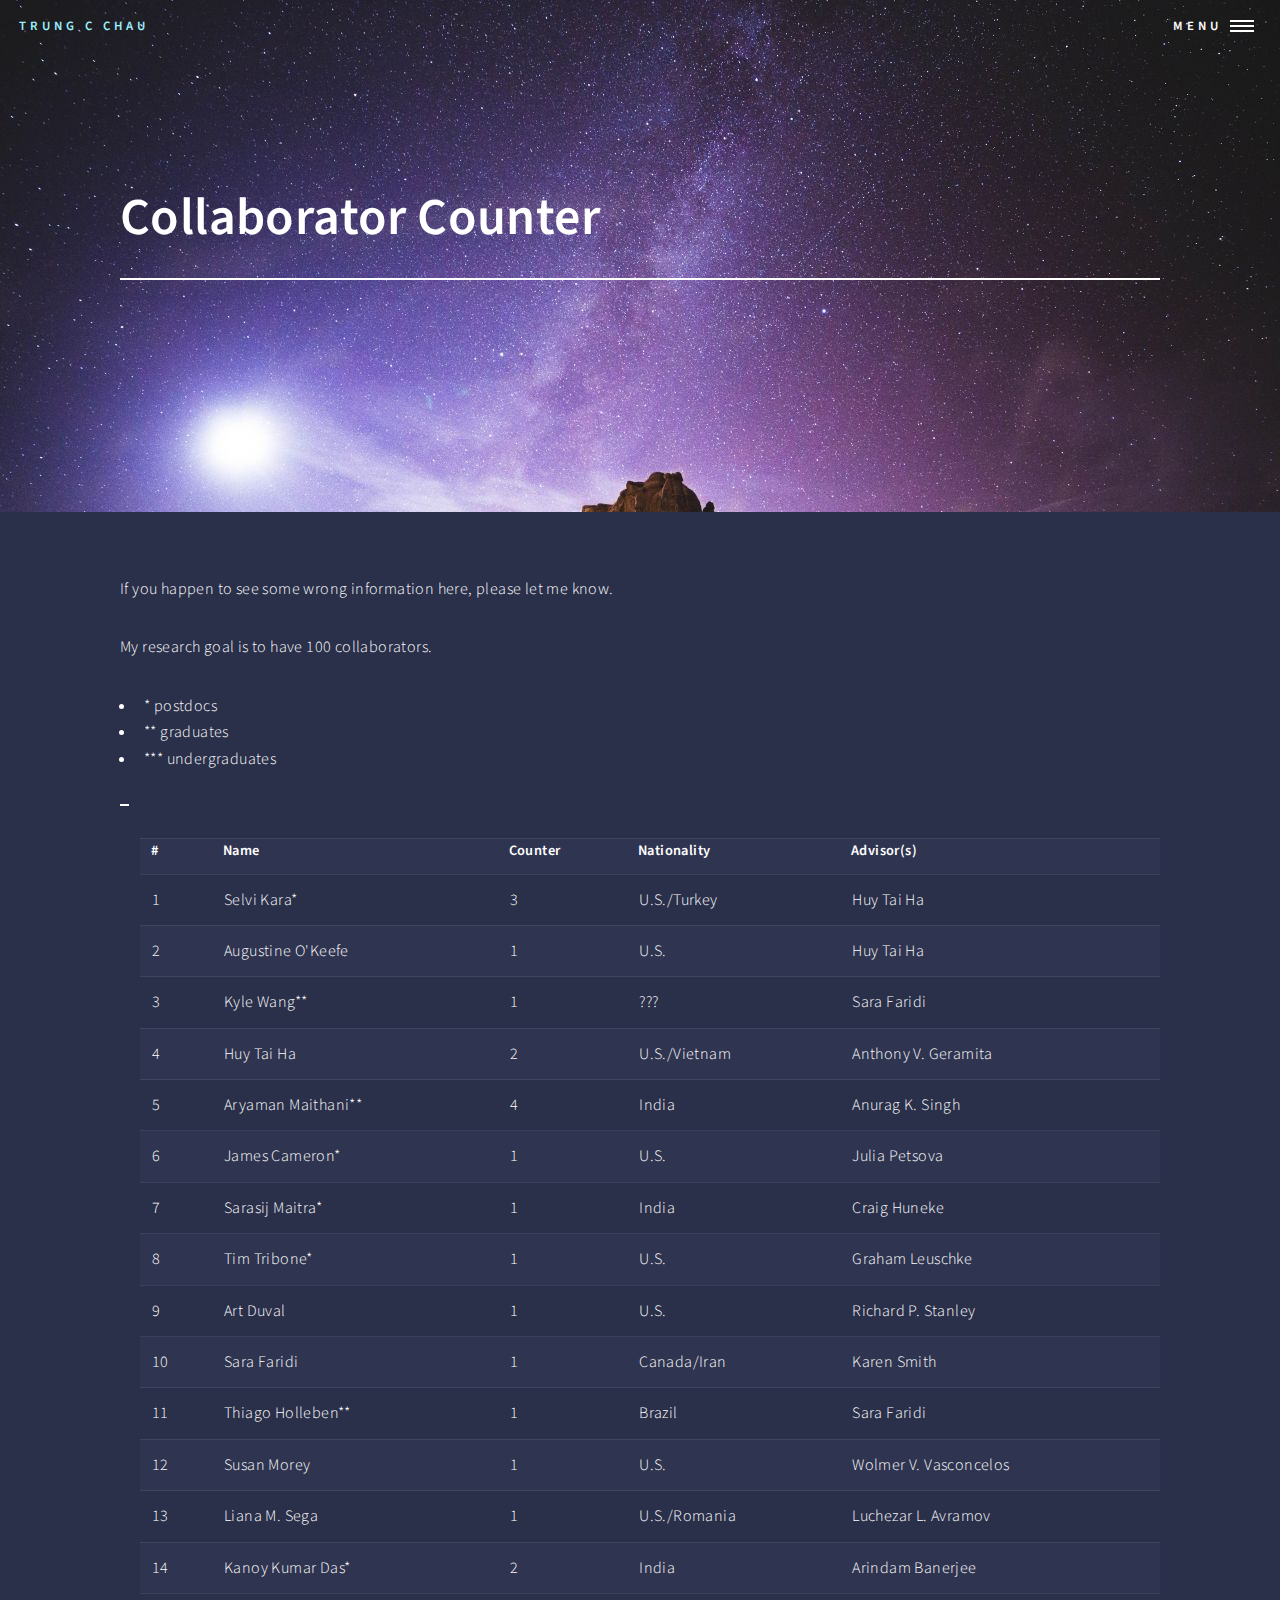
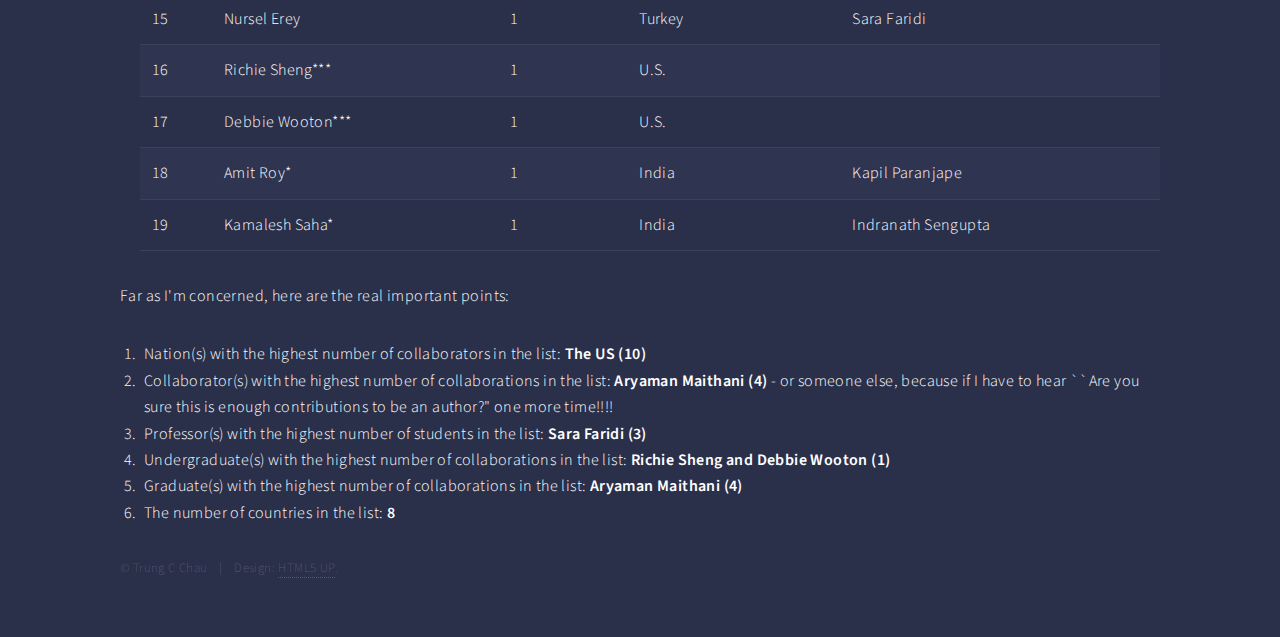
<file: collab.html>
<!DOCTYPE HTML>
<!--
	Forty by HTML5 UP
	html5up.net | @ajlkn
	Free for personal and commercial use under the CCA 3.0 license (html5up.net/license)
-->
<html>
	<head>
		<title>Trung C Chau</title>
		<meta charset="utf-8" />
		<meta name="viewport" content="width=device-width, initial-scale=1, user-scalable=no" />
		<link rel="stylesheet" href="assets/css/main.css" />
		<noscript><link rel="stylesheet" href="assets/css/noscript.css" /></noscript>
	</head>
	<body class="is-preload">

		<!-- Wrapper -->
			<div id="wrapper">

				<!-- Header -->
					<header id="header" class="alt style2">
						<a href="index.html" class="logo"><span>Trung C Chau</span></a>
						<nav>
							<a href="#menu">Menu</a>
						</nav>
					</header>

				<!-- Menu -->
					<nav id="menu">
						<ul class="links">
							<li><a href="index.html">About me</a></li>
							<li><a href="research.html">Research</a></li>
							<li><a href="talks.html">Talks & Seminars</a></li>
							<li><a href="travel.html">Travel</a></li>
							<li><a href="teaching.html">Teaching</a></li>
							<li><a href="services.html">Services/Outreach</a></li>
							<li><a href="life.html">Some photos</a></li>
              <li><a href="collab.html">Collaborator counter</a></li>
					</nav>

				<!-- Banner -->
				<!-- Note: The "styleN" class below should match that of the header element. -->
					<section id="banner">
						<div class="inner">
							<span class="image">
								<img src="images/banner.jpg" alt="" />
							</span>
							<header class="major" >
								<h1>Collaborator Counter</h1>
							</header>
							<div class="content">
								<p><strong></strong>.</p>
							</div>
						</div>
					</section>	



				<!-- Main -->
<div id="main"> <!-- Two -->
							<section id="two" >
								<div class="inner">
<p>If you happen to see some wrong information here, please let me know.	</p>

<p>My research goal is to have 100 collaborators.</p>

<ul> <li>* postdocs</li>
<li>** graduates</li>
<li>*** undergraduates</li>
</ul>
									
<header class="major"  >
		<h4></h4>
								</header>
		<ol reversed><table><tr>
    <th>#</th>
    <th>Name</th>
    <th>Counter</th>
    <th>Nationality</th>
    <th>Advisor(s)</th>
  </tr>
  <tr><td>1</td>
    <td>Selvi Kara*</td>
    <td>3</td>
    <td>U.S./Turkey</td>
    <td>Huy Tai Ha</td>
  </tr>
  <tr><td>2</td>
    <td>Augustine O'Keefe</td>
    <td>1</td>
    <td>U.S.</td>
    <td>Huy Tai Ha</td>
  </tr>
  <tr><td>3</td>
    <td>Kyle Wang**</td>
    <td>1</td>
    <td>???</td>
    <td>Sara Faridi</td>
  </tr>
  <tr><td>4</td>
    <td>Huy Tai Ha</td>
    <td>2</td>
    <td>U.S./Vietnam</td>
    <td>Anthony V. Geramita</td>
  </tr>
  <tr><td>5</td>
    <td>Aryaman Maithani**</td>
    <td>4</td>
    <td>India</td>
    <td>Anurag K. Singh</td>  
  </tr>
  <tr><td>6</td>
    <td>James Cameron*</td>
    <td>1</td>
    <td>U.S.</td>
    <td>Julia Petsova</td>  
  </tr>
  <tr><td>7</td>
    <td>Sarasij Maitra*</td>
    <td>1</td>
    <td>India</td>
    <td>Craig Huneke</td>  
  </tr>
  <tr><td>8</td>
    <td>Tim Tribone*</td>
    <td>1</td>
    <td>U.S.</td>
    <td>Graham Leuschke</td>  
  </tr>
  <tr><td>9</td>
    <td>Art Duval</td>
    <td>1</td>
    <td>U.S.</td>
    <td>Richard P. Stanley</td>  
  </tr>
  <tr><td>10</td>
    <td>Sara Faridi</td>
    <td>1</td>
    <td>Canada/Iran</td>
    <td>Karen Smith</td>  
  </tr>
  <tr><td>11</td>
    <td>Thiago Holleben**</td>
    <td>1</td>
    <td>Brazil</td>
    <td>Sara Faridi</td>  
  </tr>
  <tr><td>12</td>
    <td>Susan Morey</td>
    <td>1</td>
    <td>U.S.</td>
    <td>Wolmer V. Vasconcelos</td>  
  </tr>
  <tr><td>13</td>
    <td>Liana M. Sega</td>
    <td>1</td>
    <td>U.S./Romania</td>
    <td>Luchezar L. Avramov</td>  
  </tr>
  <tr><td>14</td>
    <td>Kanoy Kumar Das*</td>
    <td>2</td>
    <td>India</td>
    <td>Arindam Banerjee</td>  
  </tr>
  <tr><td>15</td>
    <td>Nursel Erey</td>
    <td>1</td>
    <td>Turkey</td>
    <td>Sara Faridi</td>  
  </tr>
  <tr><td>16</td>
    <td>Richie Sheng***</td>
    <td>1</td>
    <td>U.S.</td>
    <td></td>  
  </tr>
  <tr><td>17</td>
    <td>Debbie Wooton***</td>
    <td>1</td>
    <td>U.S.</td>
    <td></td>  
  </tr>
  <tr><td>18</td>
    <td>Amit Roy*</td>
    <td>1</td>
    <td>India</td>
    <td>Kapil Paranjape</td>  
  </tr>
  <tr><td>19</td>
    <td>Kamalesh Saha*</td>
    <td>1</td>
    <td>India</td>
    <td>Indranath Sengupta</td>  
  </tr>
</table>


</ol>

<p>Far as I'm concerned, here are the real important points:	</p>

	<ol><li> Nation(s) with the highest number of collaborators in the list:  <b>The US (10)</b>  </li>
    	<li> Collaborator(s) with the highest number of collaborations in the list:  <b>Aryaman Maithani (4)</b> - or someone else, because if I have to hear ``Are you sure this is enough contributions to be an author?" one more time!!!!  </li>
	<li> Professor(s) with the highest number of students in the list:  <b>Sara Faridi (3)</b>  </li>
	<li> Undergraduate(s) with the highest number of collaborations in the list:  <b>Richie Sheng and Debbie Wooton (1)</b>  </li>
	<li> Graduate(s) with the highest number of collaborations in the list:  <b>Aryaman Maithani (4)</b>   </li>
	<li> The number of countries in the list:  <b>8</b>   </li>


</ol>
										

<!-- Footer -->

							<footer id="footer">
						<div class="inner">
							<ul class="copyright">
								<li>&copy; Trung C Chau</li><li>Design: <a href="https://html5up.net">HTML5 UP</a>. </li>
							</ul>
						</div>
					</footer>

			</div>

		<!-- Scripts -->
			<script src="assets/js/jquery.min.js"></script>
			<script src="assets/js/jquery.scrolly.min.js"></script>
			<script src="assets/js/jquery.scrollex.min.js"></script>
			<script src="assets/js/browser.min.js"></script>
			<script src="assets/js/breakpoints.min.js"></script>
			<script src="assets/js/util.js"></script>
			<script src="assets/js/main.js"></script>

	</body>
</html>
</file>
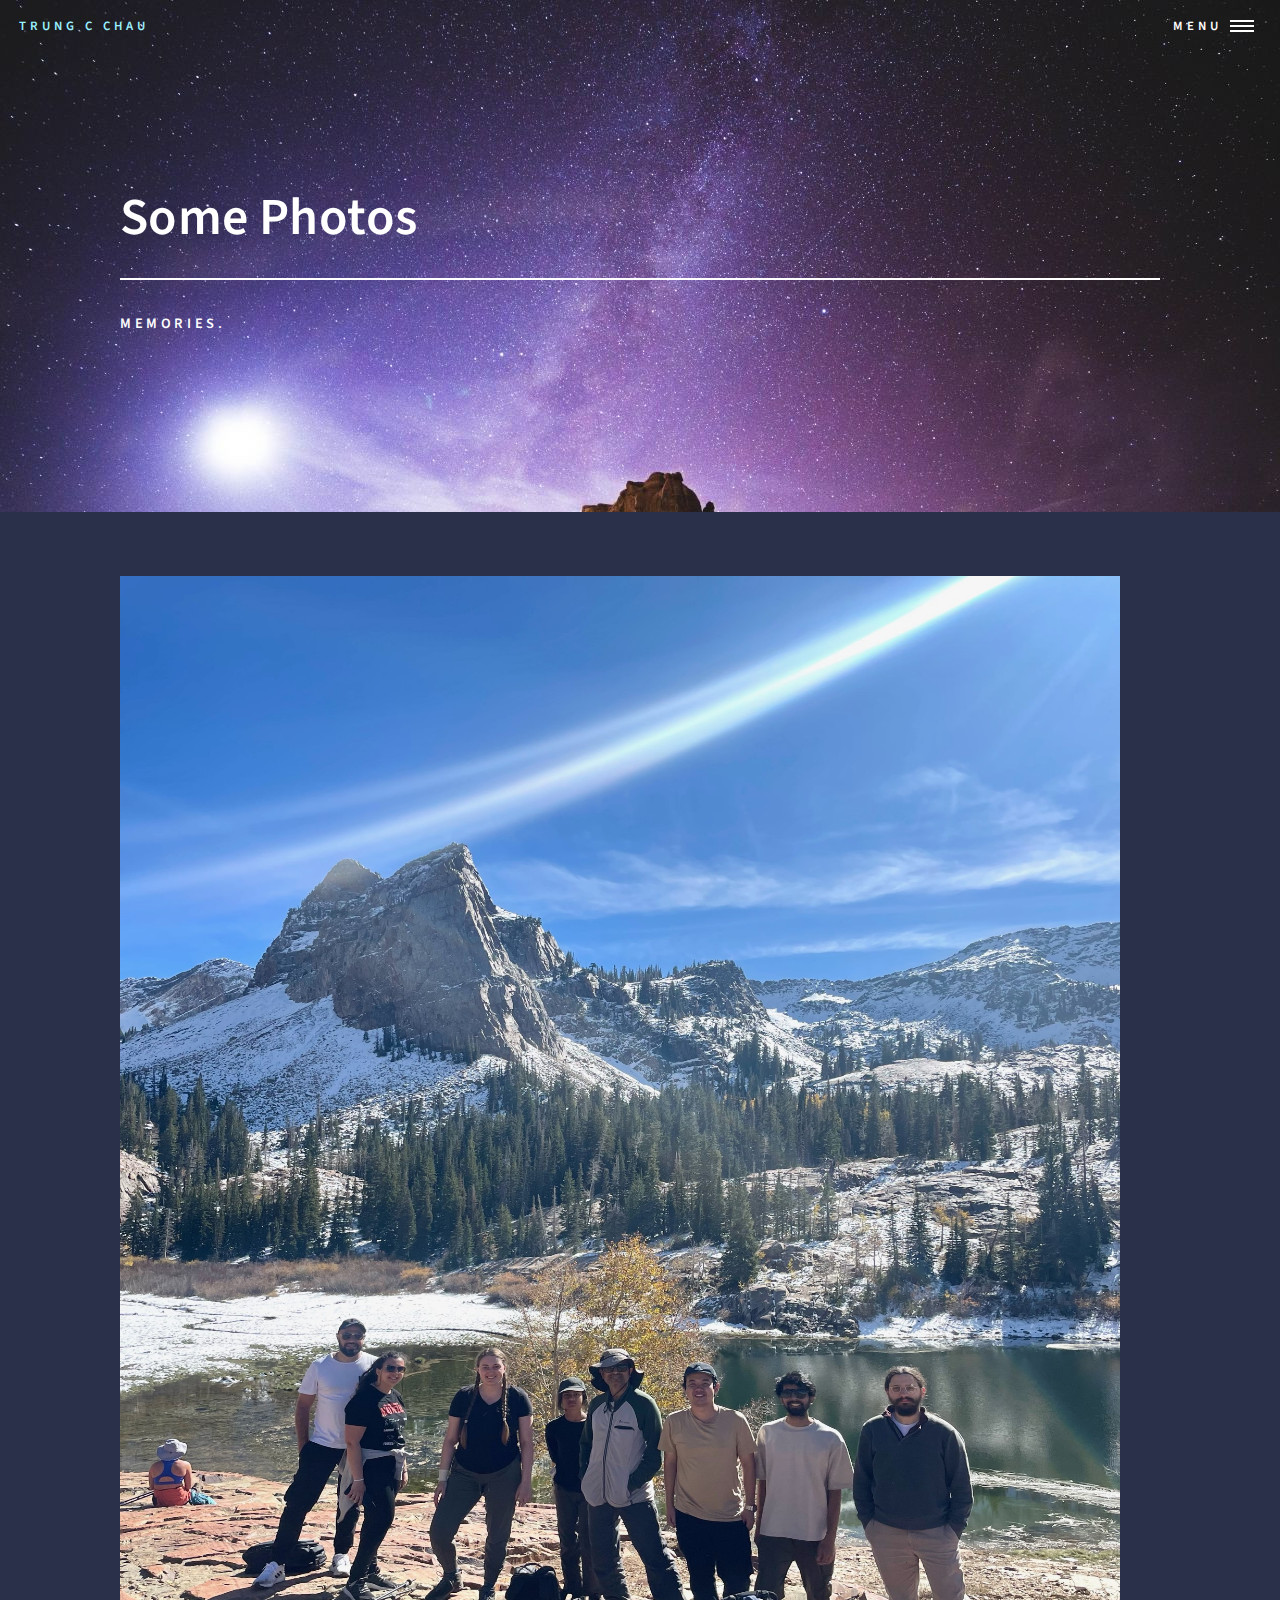
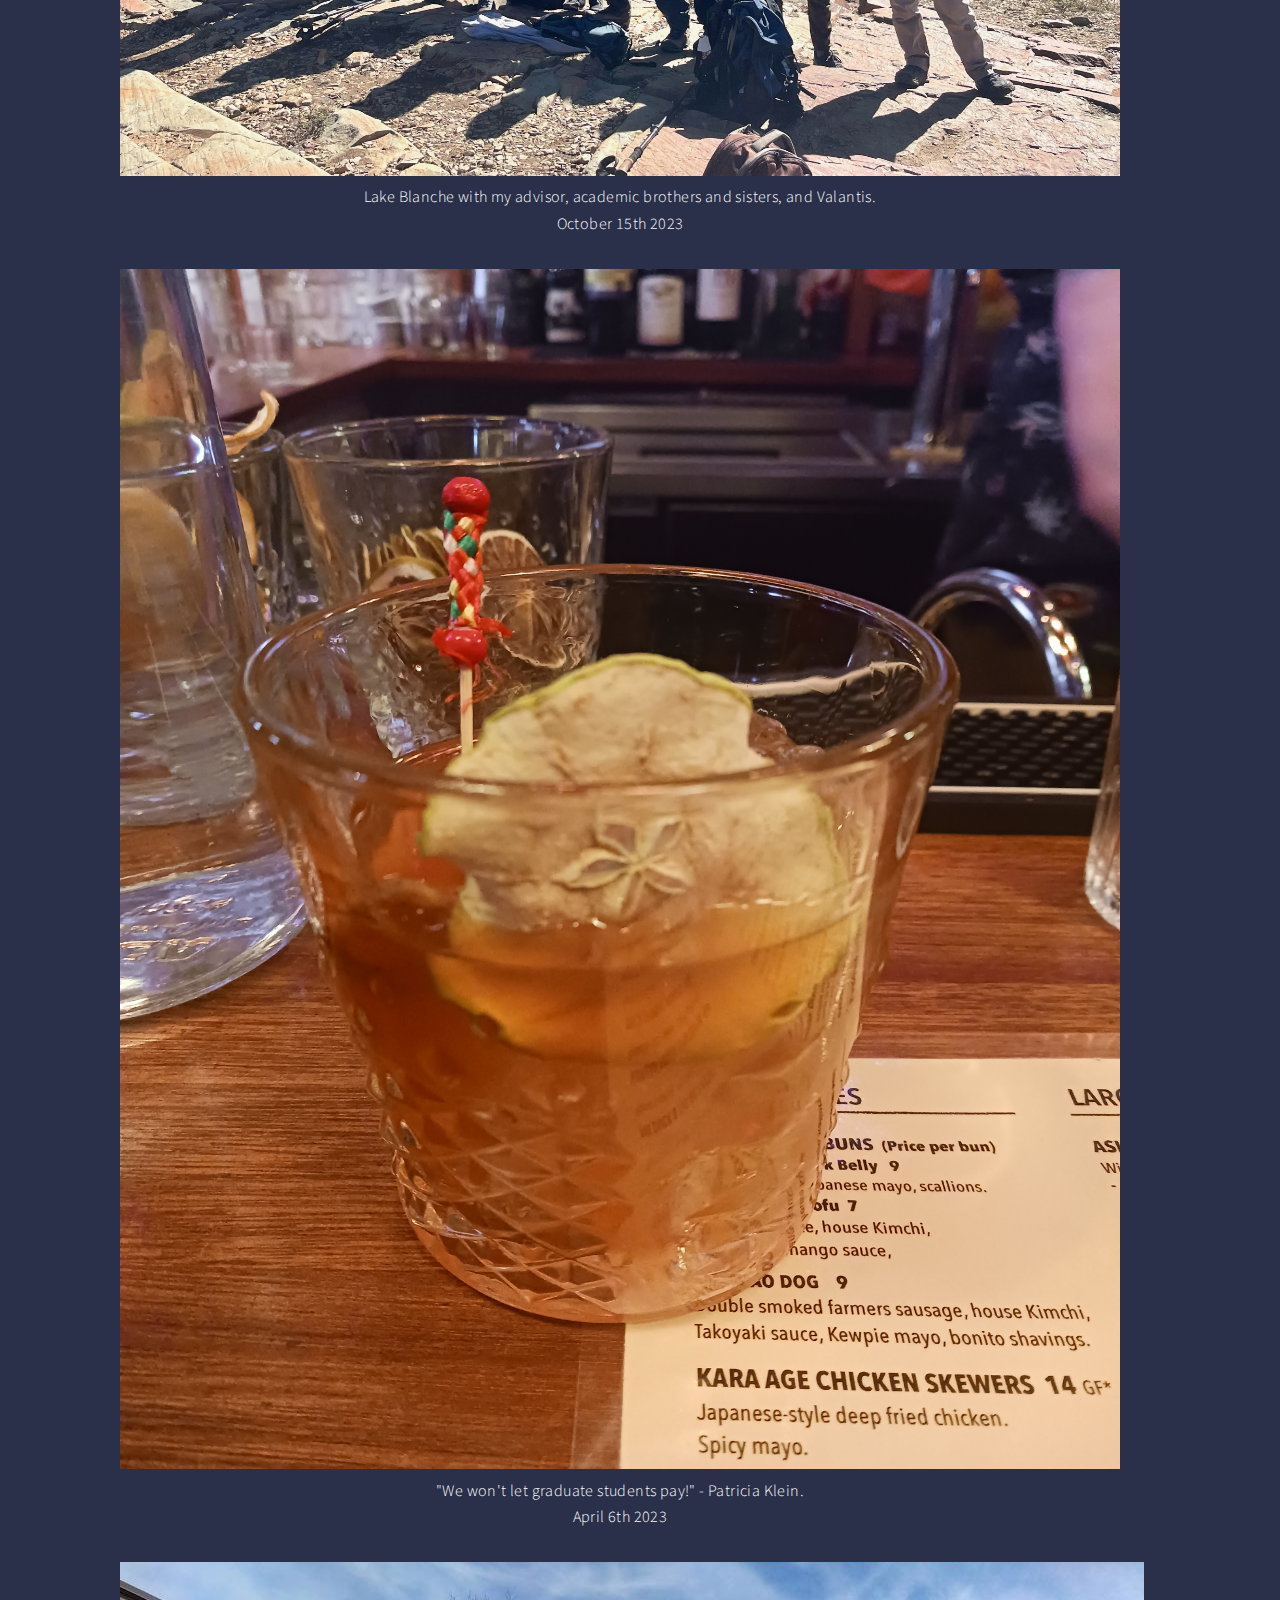
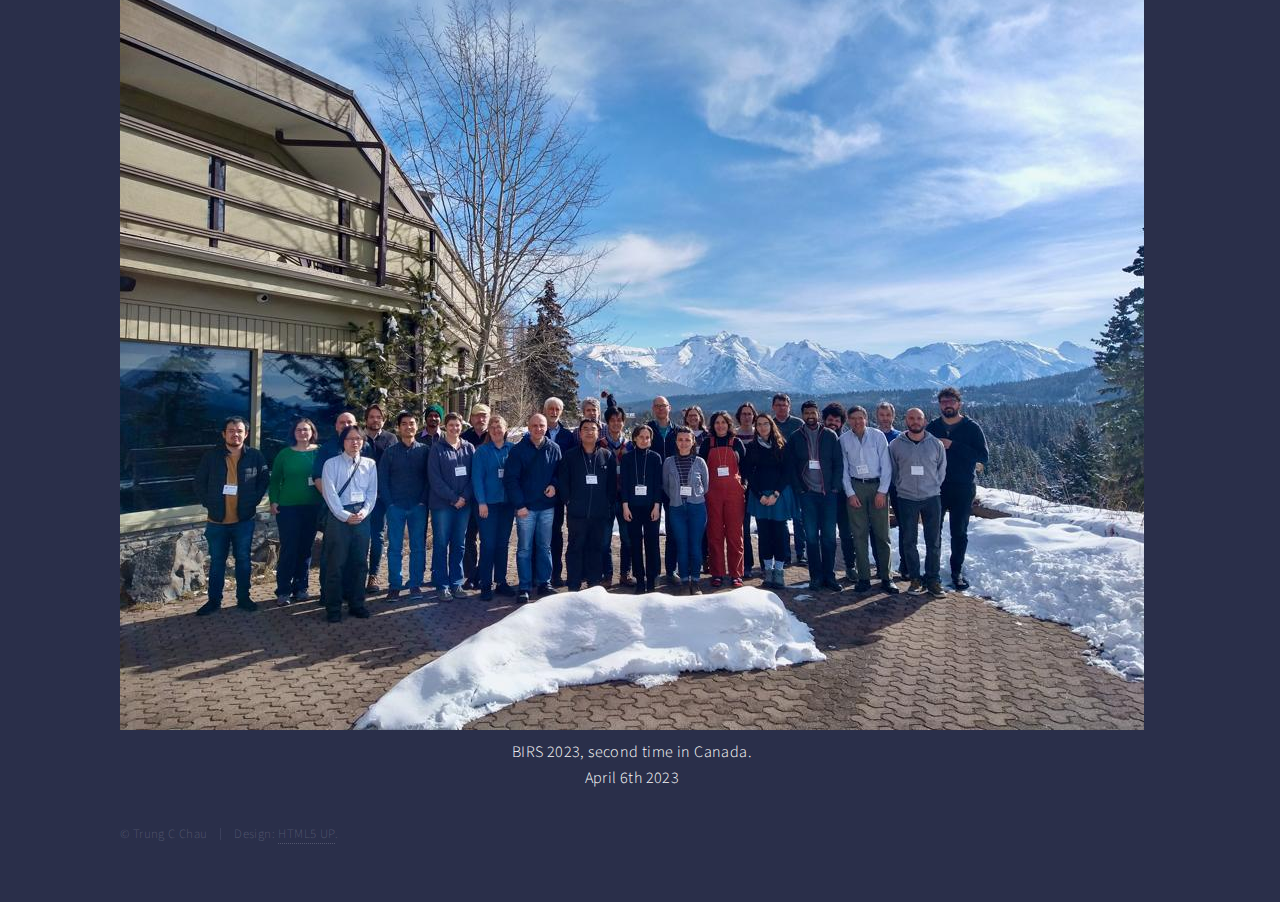
<file: life.html>
<!DOCTYPE HTML>
<!--
	Forty by HTML5 UP
	html5up.net | @ajlkn
	Free for personal and commercial use under the CCA 3.0 license (html5up.net/license)
-->
<html>
	<head>
		<title>Trung C Chau</title>
		<meta charset="utf-8" />
		<meta name="viewport" content="width=device-width, initial-scale=1, user-scalable=no" />
		<link rel="stylesheet" href="assets/css/main.css" />
		<noscript><link rel="stylesheet" href="assets/css/noscript.css" /></noscript>
	</head>
	<body class="is-preload">

		<!-- Wrapper -->
			<div id="wrapper">

				<!-- Header -->
					<header id="header" class="alt style2">
						<a href="index.html" class="logo"><span>Trung C Chau</span></a>
						<nav>
							<a href="#menu">Menu</a>
						</nav>
					</header>

				<!-- Menu -->
					<nav id="menu">
						<ul class="links">
							<li><a href="index.html">About me</a></li>
							<li><a href="research.html">Research </a></li>
							<li><a href="talks.html">Talks & Seminars</a></li>
							<li><a href="travel.html">Travel</a></li>
							<li><a href="teaching.html">Teaching</a></li>
							<li><a href="services.html">Services</a></li>
							<li><a href="life.html">Some Photos</a></li>
					</nav>

				<!-- Banner -->
				<!-- Note: The "styleN" class below should match that of the header element. -->
					<section id="banner">
						<div class="inner">
							<span class="image">
								<img src="images/banner.jpg" alt="" />
							</span>
							<header class="major" >
								<h1>Some Photos</h1>
							</header>
							<div class="content">
								<p><strong>Memories</strong>.</p>
							</div>
							
						</div>
					</section>	

				<!-- Main -->


					<div id="main">
						<!-- Two -->
							<section id="two" >
								<div class="inner">
									


<figure> <img 	src="images/hiking-1.jpg"    text-align: center
	alt="Lake Blanche"  
	width="1000" height="1200"
	title="Lake Blanche"> 
	<figcaption > <p>Lake Blanche with my advisor, academic brothers and sisters, and Valantis. </br>
October 15th 2023 </p></figcaption>
</figure>

<figure> <img 	src="images/Banff-Klein.jpg"    text-align: center
	alt="Banff-Klein"  
	width="1000" height="1200"
	title="Banff-Klein"> 
	<figcaption > <p>"We won't let graduate students pay!" - Patricia Klein. </br>
April 6th 2023 </p></figcaption>
</figure>

<figure> <img 	src="images/BIRS-2023.jpg"    text-align: center
	alt="BIRS-2023"  
	
	title="BIRS-2023"> 
	<figcaption > <p>BIRS 2023, second time in Canada. </br>
April 6th 2023 </p></figcaption>
</figure>


										

<!-- Footer -->

							<footer id="footer">
						<div class="inner">
							<ul class="copyright">
								<li>&copy; Trung C Chau</li><li>Design: <a href="https://html5up.net">HTML5 UP</a>. </li>
							</ul>
						</div>
					</footer>

			</div>

		<!-- Scripts -->
			<script src="assets/js/jquery.min.js"></script>
			<script src="assets/js/jquery.scrolly.min.js"></script>
			<script src="assets/js/jquery.scrollex.min.js"></script>
			<script src="assets/js/browser.min.js"></script>
			<script src="assets/js/breakpoints.min.js"></script>
			<script src="assets/js/util.js"></script>
			<script src="assets/js/main.js"></script>

	</body>
</html>
</file>
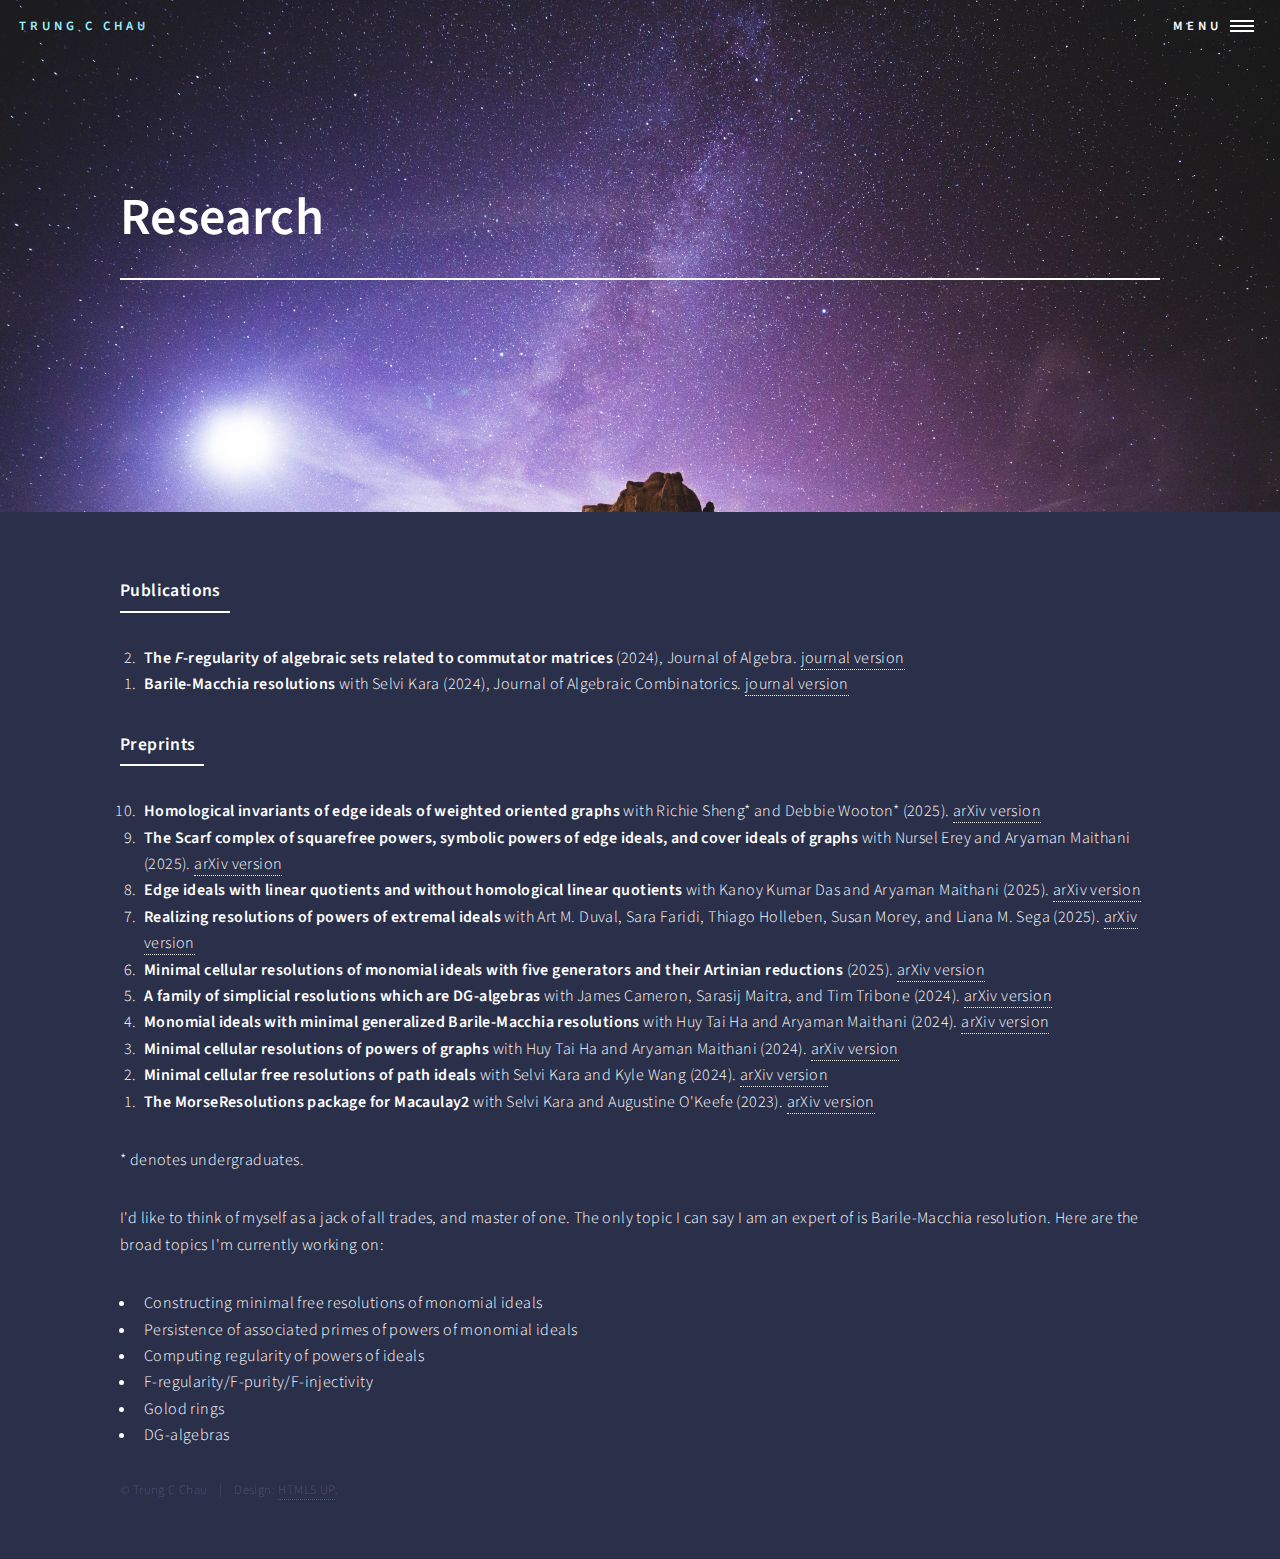
<file: research.html>
<!DOCTYPE HTML>
<!--
	Forty by HTML5 UP
	html5up.net | @ajlkn
	Free for personal and commercial use under the CCA 3.0 license (html5up.net/license)
-->
<html>
	<head>
		<title>Trung C Chau</title>
		<meta charset="utf-8" />
		<meta name="viewport" content="width=device-width, initial-scale=1, user-scalable=no" />
		<link rel="stylesheet" href="assets/css/main.css" />
		<noscript><link rel="stylesheet" href="assets/css/noscript.css" /></noscript>
	</head>
	<body class="is-preload">

		<!-- Wrapper -->
			<div id="wrapper">

				<!-- Header -->
					<header id="header" class="alt style2">
						<a href="index.html" class="logo"><span>Trung C Chau</span></a>
						<nav>
							<a href="#menu">Menu</a>
						</nav>
					</header>

				<!-- Menu -->
					<nav id="menu">
						<ul class="links">
							<li><a href="index.html">About me</a></li>
							<li><a href="research.html">Research</a></li>
							<li><a href="talks.html">Talks & Seminars</a></li>
							<li><a href="travel.html">Travel</a></li>
							<li><a href="teaching.html">Teaching</a></li>
							<li><a href="services.html">Services/Outreach</a></li>
							<li><a href="life.html">Some photos</a></li>
							<li><a href="collab.html">Collaborator counter</a></li>
					</nav>

				<!-- Banner -->
				<!-- Note: The "styleN" class below should match that of the header element. -->
					<section id="banner">
						<div class="inner">
							<span class="image">
								<img src="images/banner.jpg" alt="" />
							</span>
							<header class="major" >
								<h1>Research</h1>
							</header>
							<div class="content">
								<p><strong></strong>.</p>
							</div>
						</div>
					</section>	

				<!-- Main -->
<div id="main"> <!-- Two -->
							<section id="two" >
								<div class="inner">
<header class="major"  >
		<h4>Publications</h4>
									</header>
		<ol reversed>
		    <li> <b>The <i>F</i>-regularity of algebraic sets related to commutator matrices </b> (2024), Journal of Algebra. <a href="https://www.sciencedirect.com/science/article/pii/S002186932400200X">journal version</a> </li>
		    <li> <b>Barile-Macchia resolutions</b> with Selvi Kara (2024), Journal of Algebraic Combinatorics. <a href="https://link.springer.com/article/10.1007/s10801-023-01293-9">journal version</a> </li>


</ol>

<header class="major"  >
		<h4>Preprints</h4>
									</header>
		<ol reversed>
			<li> <b>Homological invariants of edge ideals of weighted oriented graphs</b> with Richie Sheng* and Debbie Wooton* (2025). <a href="https://arxiv.org/abs/2504.09703">arXiv version</a> </li>
			<li> <b>The Scarf complex of squarefree powers, symbolic powers of edge ideals, and cover ideals of graphs</b> with Nursel Erey and Aryaman Maithani (2025). <a href="https://arxiv.org/abs/2503.13337">arXiv version</a> </li>
			<li> <b>Edge ideals with linear quotients and without homological linear quotients</b> with Kanoy Kumar Das and Aryaman Maithani (2025). <a href="https://arxiv.org/abs/2503.11424">arXiv version</a> </li>
			<li> <b>Realizing resolutions of powers of extremal ideals</b> with Art M. Duval, Sara Faridi, Thiago Holleben, Susan Morey, and Liana M. Sega (2025). <a href="https://arxiv.org/abs/2502.09585">arXiv version</a> </li>
			<li> <b>Minimal cellular resolutions of monomial ideals with five generators and their Artinian reductions</b> (2025). <a href="https://arxiv.org/abs/2502.06182">arXiv version</a> </li>
			<li> <b>A family of simplicial resolutions which are DG-algebras</b> with James Cameron, Sarasij Maitra, and Tim Tribone (2024). <a href="https://arxiv.org/abs/2412.21120">arXiv version</a> </li>
			<li> <b>Monomial ideals with minimal generalized Barile-Macchia resolutions</b> with Huy Tai Ha and Aryaman Maithani (2024). <a href="https://arxiv.org/abs/2412.11843">arXiv version</a> </li>
			<li> <b>Minimal cellular resolutions of powers of graphs</b> with Huy Tai Ha and Aryaman Maithani (2024). <a href="https://arxiv.org/abs/2404.04380">arXiv version</a> </li>
			<li> <b>Minimal cellular free resolutions of path ideals</b> with Selvi Kara and Kyle Wang (2024). <a href="https://arxiv.org/abs/2403.16324">arXiv version</a> </li>
    		    <li> <b>The MorseResolutions package for Macaulay2</b> with Selvi Kara and Augustine O'Keefe (2023). <a href="https://arxiv.org/abs/2307.03633">arXiv version</a> </li>
		</ol>

<p>* denotes undergraduates.</p>
									
<p>I'd like to think of myself as a jack of all trades, and master of one. The only topic I can say I am an expert of is Barile-Macchia resolution. Here are the broad topics I'm currently working on:	</p>

<ul>
	<li> Constructing minimal free resolutions of monomial ideals </li>
	<li> Persistence of associated primes of powers of monomial ideals </li>
	<li> Computing regularity of powers of ideals </li>
	<li> F-regularity/F-purity/F-injectivity </li>
	<li> Golod rings </li>
	<li> DG-algebras </li>
</ul>

										

<!-- Footer -->

							<footer id="footer">
						<div class="inner">
							<ul class="copyright">
								<li>&copy; Trung C Chau</li><li>Design: <a href="https://html5up.net">HTML5 UP</a>. </li>
							</ul>
						</div>
					</footer>

			</div>

		<!-- Scripts -->
			<script src="assets/js/jquery.min.js"></script>
			<script src="assets/js/jquery.scrolly.min.js"></script>
			<script src="assets/js/jquery.scrollex.min.js"></script>
			<script src="assets/js/browser.min.js"></script>
			<script src="assets/js/breakpoints.min.js"></script>
			<script src="assets/js/util.js"></script>
			<script src="assets/js/main.js"></script>

	</body>
</html>
</file>
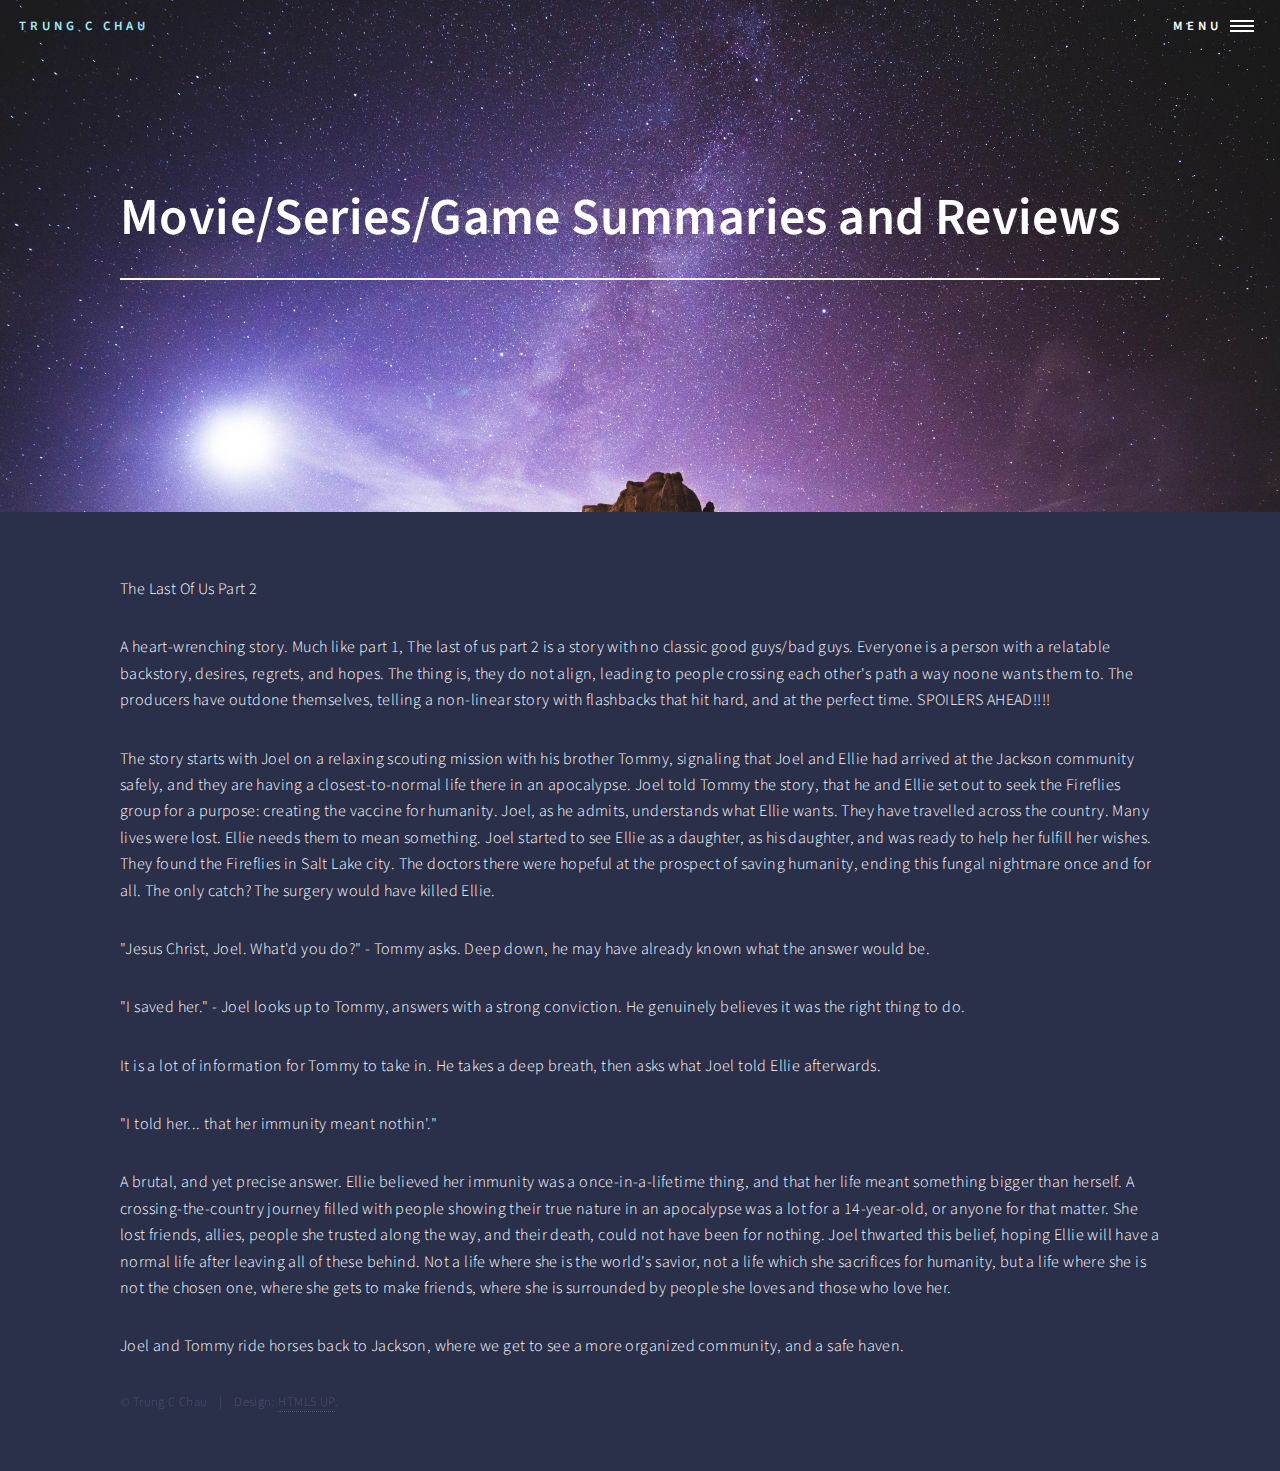
<file: review.html>
<!DOCTYPE HTML>
<!--
	Forty by HTML5 UP
	html5up.net | @ajlkn
	Free for personal and commercial use under the CCA 3.0 license (html5up.net/license)
-->
<html>
	<head>
		<title>Trung C Chau</title>
		<meta charset="utf-8" />
		<meta name="viewport" content="width=device-width, initial-scale=1, user-scalable=no" />
		<link rel="stylesheet" href="assets/css/main.css" />
		<noscript><link rel="stylesheet" href="assets/css/noscript.css" /></noscript>
	</head>
	<body class="is-preload">

		<!-- Wrapper -->
			<div id="wrapper">

				<!-- Header -->
					<header id="header" class="alt style2">
						<a href="index.html" class="logo"><span>Trung C Chau</span></a>
						<nav>
							<a href="#menu">Menu</a>
						</nav>
					</header>

				<!-- Menu -->
					<nav id="menu">
						<ul class="links">
							<li><a href="index.html">About me</a></li>
							<li><a href="research.html">Research</a></li>
							<li><a href="talks.html">Talks & Seminars</a></li>
							<li><a href="travel.html">Travel</a></li>
							<li><a href="teaching.html">Teaching</a></li>
							<li><a href="services.html">Services/Outreach</a></li>
							<li><a href="life.html">Some photos</a></li>
              <li><a href="collab.html">Collaborator counter</a></li>
					</nav>

				<!-- Banner -->
				<!-- Note: The "styleN" class below should match that of the header element. -->
					<section id="banner">
						<div class="inner">
							<span class="image">
								<img src="images/banner.jpg" alt="" />
							</span>
							<header class="major" >
								<h1>Movie/Series/Game Summaries and Reviews</h1>
							</header>
							<div class="content">
								<p><strong></strong>.</p>
							</div>
						</div>
					</section>	



				<!-- Main -->
<div id="main"> <!-- Two -->
							<section id="two" >
								<div class="inner">
<p>The Last Of Us Part 2	</p>

<p>A heart-wrenching story. Much like part 1, The last of us part 2 is a story with no classic good guys/bad guys. Everyone is a person with a relatable backstory, desires, regrets, and hopes. The thing is, they do not align, leading to people crossing each other's path a way noone wants them to. The producers have outdone themselves, telling a non-linear story with flashbacks that hit hard, and at the perfect time. SPOILERS AHEAD!!!!
</p>

<p>The story starts with Joel on a relaxing scouting mission with his brother Tommy, signaling that Joel and Ellie had arrived at the Jackson community safely, and they are having a closest-to-normal life there in an apocalypse. Joel told Tommy the story, that he and Ellie set out to seek the Fireflies group for a purpose: creating the vaccine for humanity.
Joel, as he admits, understands what Ellie wants. They have travelled across the country. Many lives were lost. Ellie needs them to mean something. Joel started to see Ellie as a daughter, as his daughter, and was ready to help her fulfill her wishes. 
	They found the Fireflies in Salt Lake city. The doctors there were hopeful at the prospect of saving humanity, ending this fungal nightmare once and for all. The only catch? The surgery would have killed Ellie. 
</p>
<p>"Jesus Christ, Joel. What'd you do?" - Tommy asks. Deep down, he may have already known what the answer would be.
</p>
<p>"I saved her." - Joel looks up to Tommy, answers with a strong conviction. He genuinely believes it was the right thing to do.</p>
<p>
It is a lot of information for Tommy to take in. He takes a deep breath, then asks what Joel told Ellie afterwards.
</p>
<p>"I told her... that her immunity meant nothin'." 
</p>
<p>A brutal, and yet precise answer. Ellie believed her immunity was a once-in-a-lifetime thing, and that her life meant something bigger than herself. A crossing-the-country journey filled with people showing their true nature in an apocalypse was a lot for a 14-year-old, or anyone for that matter. 
She lost friends, allies, people she trusted along the way, and their death, could not have been for nothing. Joel thwarted this belief, hoping Ellie will have a normal life after leaving all of these behind.
Not a life where she is the world's savior, not a life which she sacrifices for humanity, but a life where she is not the chosen one, where she gets to make friends, where she is surrounded by people she loves and those who love her.
</p>
<p>Joel and Tommy ride horses back to Jackson, where we get to see a more organized community, and a safe haven.
</p>















									



										

<!-- Footer -->

							<footer id="footer">
						<div class="inner">
							<ul class="copyright">
								<li>&copy; Trung C Chau</li><li>Design: <a href="https://html5up.net">HTML5 UP</a>. </li>
							</ul>
						</div>
					</footer>

			</div>

		<!-- Scripts -->
			<script src="assets/js/jquery.min.js"></script>
			<script src="assets/js/jquery.scrolly.min.js"></script>
			<script src="assets/js/jquery.scrollex.min.js"></script>
			<script src="assets/js/browser.min.js"></script>
			<script src="assets/js/breakpoints.min.js"></script>
			<script src="assets/js/util.js"></script>
			<script src="assets/js/main.js"></script>

	</body>
</html>
</file>
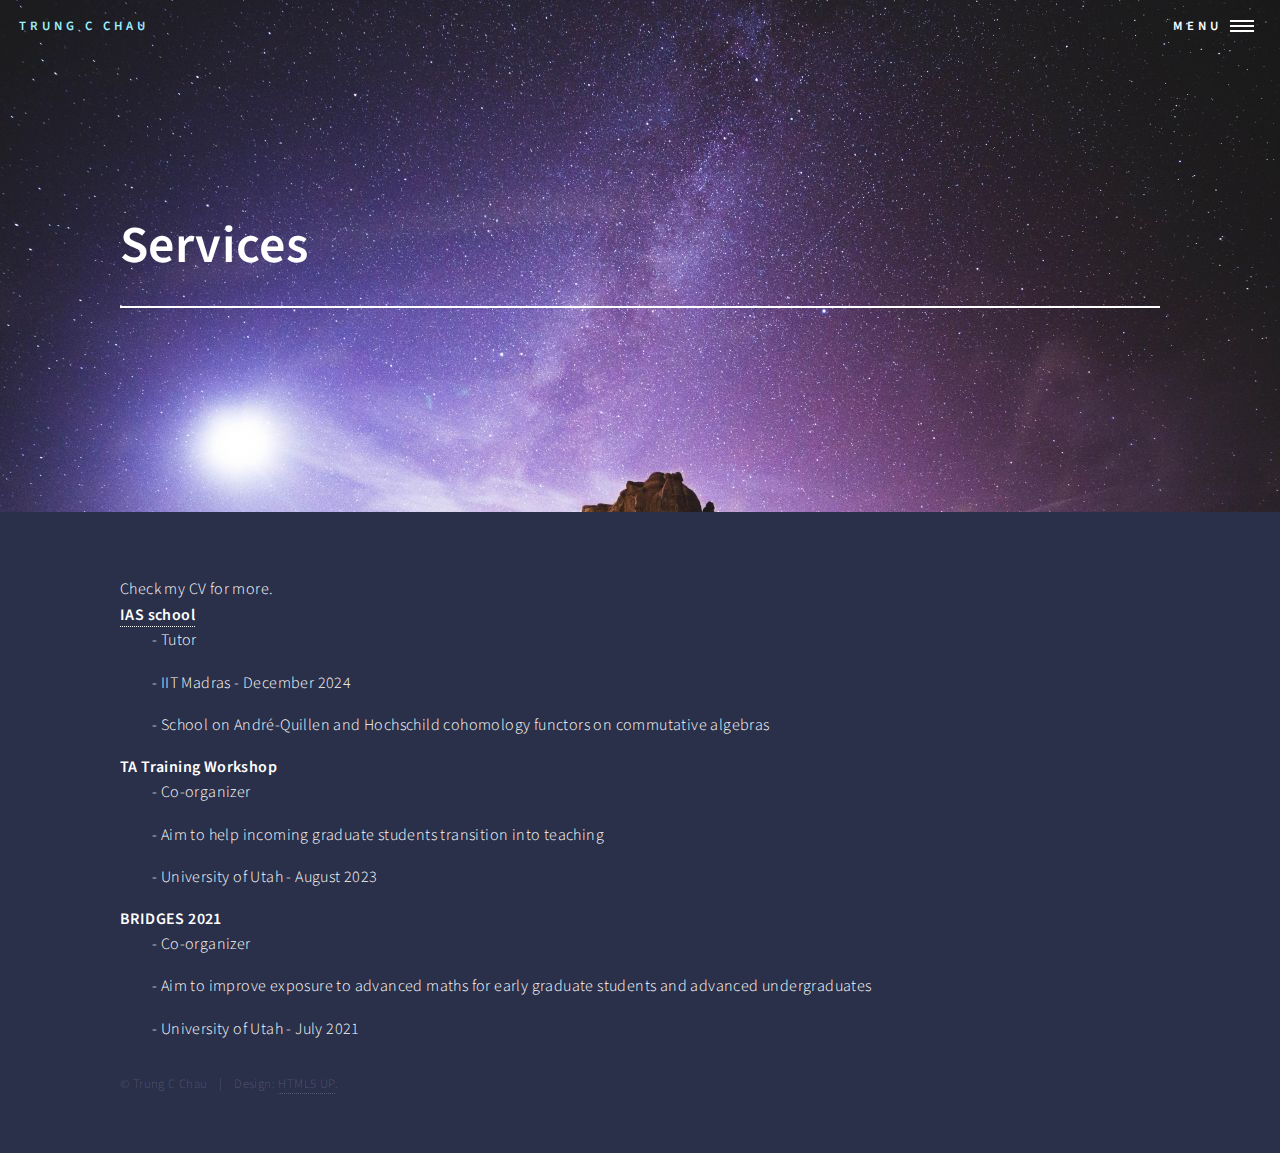
<file: services.html>
<!DOCTYPE HTML>
<!--
	Forty by HTML5 UP
	html5up.net | @ajlkn
	Free for personal and commercial use under the CCA 3.0 license (html5up.net/license)
-->
<html>
	<head>
		<title>Trung C Chau</title>
		<meta charset="utf-8" />
		<meta name="viewport" content="width=device-width, initial-scale=1, user-scalable=no" />
		<link rel="stylesheet" href="assets/css/main.css" />
		<noscript><link rel="stylesheet" href="assets/css/noscript.css" /></noscript>
	</head>
	<body class="is-preload">

		<!-- Wrapper -->
			<div id="wrapper">

				<!-- Header -->
					<header id="header" class="alt style2">
						<a href="index.html" class="logo"><span>Trung C Chau</span></a>
						<nav>
							<a href="#menu">Menu</a>
						</nav>
					</header>

				<!-- Menu -->
					<nav id="menu">
						<ul class="links">
							<li><a href="index.html">About me</a></li>
							<li><a href="research.html">Research </a></li>
							<li><a href="talks.html">Talks & Seminars</a></li>
							<li><a href="travel.html">Travel</a></li>
							<li><a href="teaching.html">Teaching</a></li>
							<li><a href="services.html">Services</a></li>
							<li><a href="life.html">Some Photos</a></li>
							<li><a href="collab.html">Collaborator counter</a></li>
					</nav>

				<!-- Banner -->
				<!-- Note: The "styleN" class below should match that of the header element. -->
					<section id="banner">
						<div class="inner">
							<span class="image">
								<img src="images/banner.jpg" alt="" />
							</span>
							<header class="major" >
								<h1>Services</h1>
							</header>
				
							
						</div>
					</section>	

				<!-- Main -->


					<div id="main">
						<!-- Two -->
							<section id="two" >
								<div class="inner">

Check my CV for more.

									
<dl>
				<dt><a href="https://www.atmschools.org/school/2024/AIS/cca">IAS school</a></dt>
				<dd>- Tutor  </dd>
				<dd>- IIT Madras - December 2024</dd>
				<dd>- School on André-Quillen and Hochschild cohomology functors on commutative algebras</dd>
				<dt>TA Training Workshop</dt>
				<dd>- Co-organizer  </dd>
				<dd>- Aim to help incoming graduate students transition into teaching  </dd>
				<dd>- University of Utah - August 2023</dd>
				<dt>BRIDGES 2021</dt>
				<dd>- Co-organizer  </dd>
				<dd>- Aim to improve exposure to advanced maths for early graduate students and advanced undergraduates  </dd>
				<dd>- University of Utah - July 2021</dd>

</dl>










										

<!-- Footer -->

							<footer id="footer">
						<div class="inner">
							<ul class="copyright">
								<li>&copy; Trung C Chau</li><li>Design: <a href="https://html5up.net">HTML5 UP</a>. </li>
							</ul>
						</div>
					</footer>

			</div>

		<!-- Scripts -->
			<script src="assets/js/jquery.min.js"></script>
			<script src="assets/js/jquery.scrolly.min.js"></script>
			<script src="assets/js/jquery.scrollex.min.js"></script>
			<script src="assets/js/browser.min.js"></script>
			<script src="assets/js/breakpoints.min.js"></script>
			<script src="assets/js/util.js"></script>
			<script src="assets/js/main.js"></script>

	</body>
</html>
</file>
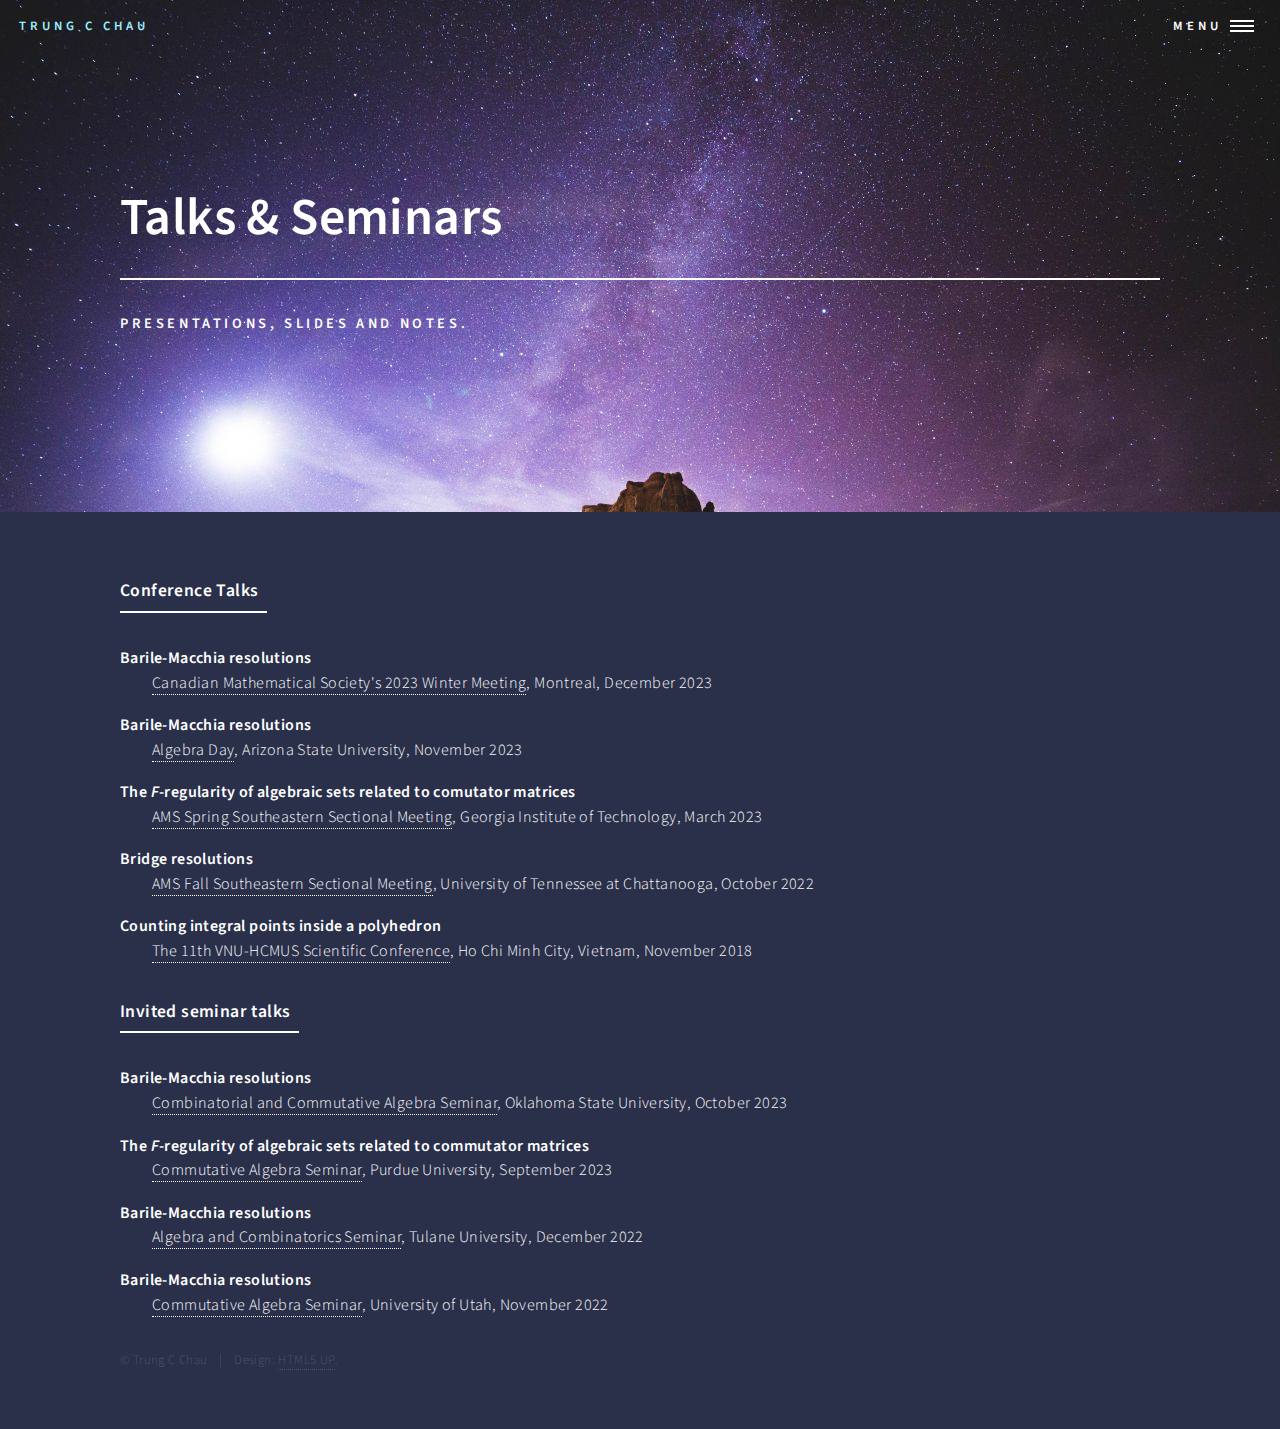
<file: talks.html>
<!DOCTYPE HTML>
<!--
	Forty by HTML5 UP
	html5up.net | @ajlkn
	Free for personal and commercial use under the CCA 3.0 license (html5up.net/license)
-->
<html>
	<head>
		<title>Trung C Chau</title>
		<meta charset="utf-8" />
		<meta name="viewport" content="width=device-width, initial-scale=1, user-scalable=no" />
		<link rel="stylesheet" href="assets/css/main.css" />
		<noscript><link rel="stylesheet" href="assets/css/noscript.css" /></noscript>
	</head>
	<body class="is-preload">

		<!-- Wrapper -->
			<div id="wrapper">

				<!-- Header -->
					<header id="header" class="alt style2">
						<a href="index.html" class="logo"><span>Trung C Chau</span></a>
						<nav>
							<a href="#menu">Menu</a>
						</nav>
					</header>

				<!-- Menu -->
					<nav id="menu">
						<ul class="links">
							<li><a href="index.html">About me</a></li>
							<li><a href="research.html">Research</a></li>
							<li><a href="talks.html">Talks & Seminars</a></li>
							<li><a href="travel.html">Travel</a></li>
							<li><a href="teaching.html">Teaching</a></li>
							<li><a href="services.html">Services/Outreach</a></li>
							<li><a href="life.html">Some photos</a></li>
					</nav>

				<!-- Banner -->
				<!-- Note: The "styleN" class below should match that of the header element. -->
					<section id="banner">
						<div class="inner">
							<span class="image">
								<img src="images/banner.jpg" alt="" />
							</span>
							<header class="major" >
								<h1>Talks & Seminars</h1>
							</header>
							<div class="content">
								<p><strong>Presentations, slides and notes</strong>.</p>
							</div>
							
						</div>
					</section>	

				<!-- Main -->


					<div id="main">
						<!-- Two -->
							<section id="two" >
								<div class="inner">
									


<header class="major"  >

<h4>Conference Talks</h4>
									</header>

<dl>
				<dt>Barile-Macchia resolutions </dt>
				<dd><a href="https://cms.math.ca/meetings/#:~:text=December%201%2D4%2C%202023%20%7C,December%201%2D4%2C%202023.">Canadian Mathematical Society's 2023 Winter Meeting</a>, Montreal, December 2023</dd>
				<dt>Barile-Macchia resolutions</dt>
				<dd><a href="https://sites.google.com/view/asu-algebra-days/home">Algebra Day</a>, Arizona State University, November 2023</dd>
				<dt>The <i>F</i>-regularity of algebraic sets related to comutator matrices</dt>
				<dd><a href="http://www.ams.org/meetings/sectional/2298_program.html">AMS Spring Southeastern Sectional Meeting</a>, Georgia Institute of Technology, March 2023</dd>
				<dt>Bridge resolutions</dt>
				<dd><a href="http://www.ams.org/meetings/sectional/2296_program.html">AMS Fall Southeastern Sectional Meeting</a>, University of Tennessee at Chattanooga, October 2022</dd>
				<dt>Counting integral points inside a polyhedron</dt>
				<dd><a href="https://conf.hcmus.edu.vn/">The 11th VNU-HCMUS Scientific Conference</a>, Ho Chi Minh City, Vietnam, November 2018</dd>


</dl>

<header class="major"  >
	<h4>Invited seminar talks</h4>
</header>

<dl>
				<dt>Barile-Macchia resolutions </dt>
				<dd><a href="https://www.mathdept.okstate.edu/announce/">Combinatorial and Commutative Algebra Seminar</a>, Oklahoma State University, October 2023</dd>
				<dt>The <i>F</i>-regularity of algebraic sets related to  commutator matrices </dt>
				<dd><a href="https://sites.google.com/view/vaibhav-pandey/purdue-ca-seminar?authuser=0">Commutative Algebra Seminar</a>, Purdue University, September 2023</dd>
				<dt>Barile-Macchia resolutions </dt>
				<dd><a href="https://sse.tulane.edu/research-seminars-algebra-and-combinatorics">Algebra and Combinatorics Seminar</a>, Tulane University, December 2022</dd>
				<dt>Barile-Macchia resolutions </dt>
				<dd><a href="https://www.math.utah.edu/caseminar/Fall2022.html">Commutative Algebra Seminar</a>, University of Utah, November 2022</dd>

</dl>


<!-- Footer -->

							<footer id="footer">
						<div class="inner">
							<ul class="copyright">
								<li>&copy; Trung C Chau</li><li>Design: <a href="https://html5up.net">HTML5 UP</a>. </li>
							</ul>
						</div>
					</footer>

			</div>

		<!-- Scripts -->
			<script src="assets/js/jquery.min.js"></script>
			<script src="assets/js/jquery.scrolly.min.js"></script>
			<script src="assets/js/jquery.scrollex.min.js"></script>
			<script src="assets/js/browser.min.js"></script>
			<script src="assets/js/breakpoints.min.js"></script>
			<script src="assets/js/util.js"></script>
			<script src="assets/js/main.js"></script>

	</body>
</html>
</file>
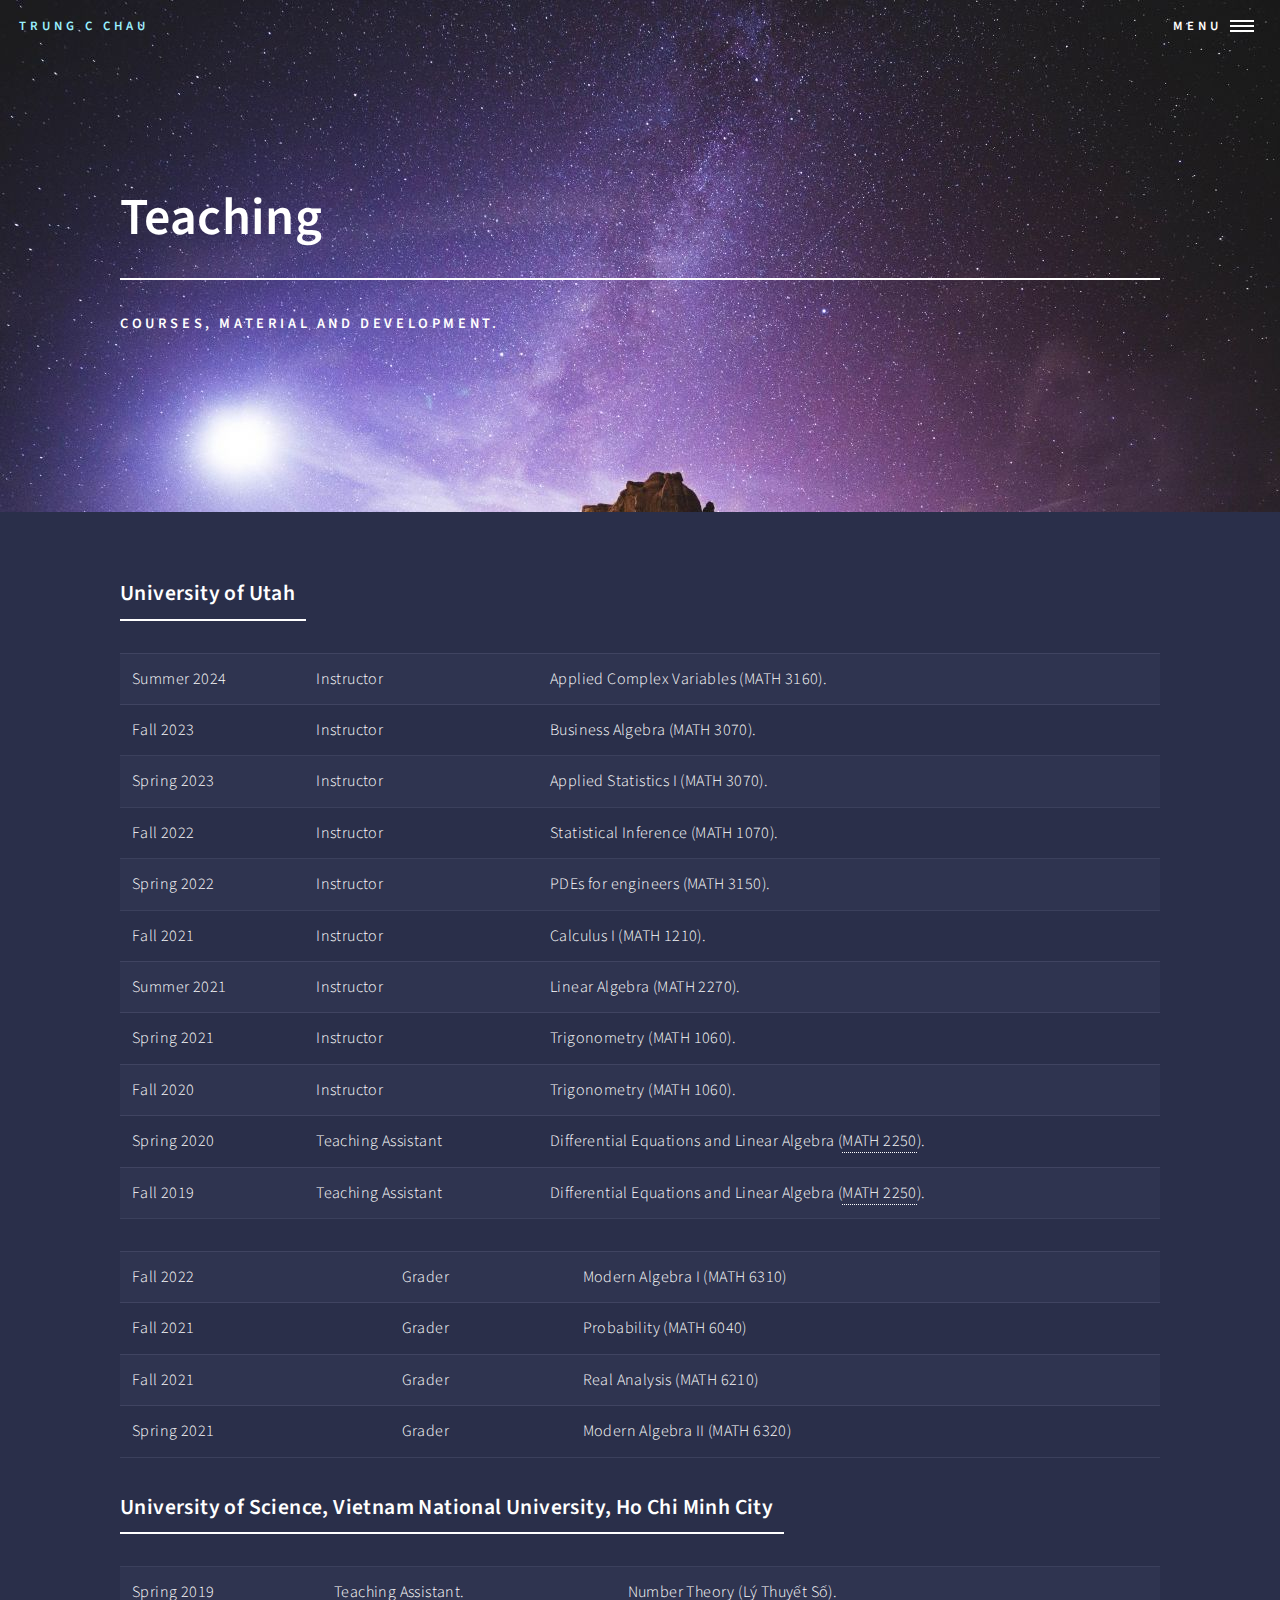
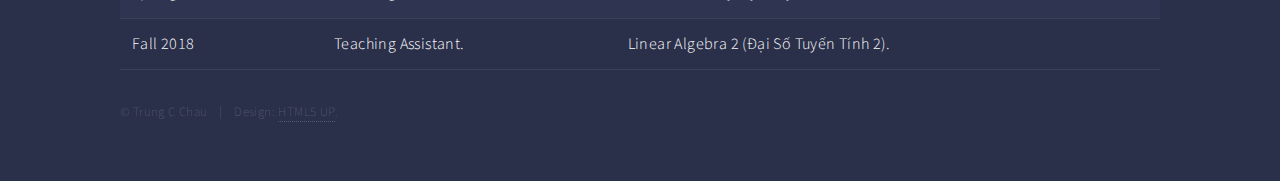
<file: teaching.html>
<!DOCTYPE HTML>
<!--
	Forty by HTML5 UP
	html5up.net | @ajlkn
	Free for personal and commercial use under the CCA 3.0 license (html5up.net/license)
-->
<html>
	<head>
		<title>Trung C Chau</title>
		<meta charset="utf-8" />
		<meta name="viewport" content="width=device-width, initial-scale=1, user-scalable=no" />
		<link rel="stylesheet" href="assets/css/main.css" />
		<noscript><link rel="stylesheet" href="assets/css/noscript.css" /></noscript>
	</head>
	<body class="is-preload">

		<!-- Wrapper -->
			<div id="wrapper">

				<!-- Header -->
					<header id="header" class="alt style2">
						<a href="index.html" class="logo"><span>Trung C Chau</span></a>
						<nav>
							<a href="#menu">Menu</a>
						</nav>
					</header>

				<!-- Menu -->
					<nav id="menu">
						<ul class="links">
							<li><a href="index.html">About me</a></li>
							<li><a href="research.html">Research </a></li>
							<li><a href="talks.html">Talks & Seminars</a></li>
							<li><a href="travel.html">Travel</a></li>
							<li><a href="teaching.html">Teaching</a></li>
							<li><a href="services.html">Services</a></li>
							<li><a href="life.html">some photos</a></li>
							<li><a href="collab.html">Collaborator counter</a></li>
					</nav>

				<!-- Banner -->
				<!-- Note: The "styleN" class below should match that of the header element. -->
					<section id="banner">
						<div class="inner">
							<span class="image">
								<img src="images/banner.jpg" alt="" />
							</span>
							<header class="major" >
								<h1>Teaching</h1>
							</header>
							<div class="content">
								<p><strong>Courses, material and development</strong>.</p>
							</div>
						</div>
					</section>	

				<!-- Main -->



					<div id="main">
						<!-- Two -->
							<section id="two" >
								<div class="inner">
<header class="major"  >
										<h3>University of Utah</h3>
									</header>
							
</table>									


								
								<div class="table-wrapper">
												<table>
													<tbody>
														<tr>	<td>Summer&nbsp;2024</td>
															<td>Instructor</td>
															<td>Applied Complex Variables (MATH 3160).</td>
														</tr>
														<tr>	<td>Fall&nbsp;2023</td>
															<td>Instructor</td>
															<td>Business Algebra (MATH 3070).</td>
														</tr>
														<tr>	<td>Spring&nbsp;2023</td>
															<td>Instructor</td>
															<td>Applied Statistics I (MATH 3070).</td>
														</tr>
														<tr>	<td>Fall&nbsp;2022</td>
															<td>Instructor</td>
															<td>Statistical Inference (MATH 1070).</td>
														</tr>
														<tr>	<td>Spring&nbsp;2022</td>
															<td>Instructor</td>
															<td>PDEs for engineers (MATH 3150).</td>
														</tr>
														<tr>	<td>Fall&nbsp;2021</td>
															<td>Instructor</td>
															<td>Calculus I (MATH 1210).</td>
														</tr>
														<tr>	<td>Summer&nbsp;2021</td>
															<td>Instructor</td>
															<td>Linear Algebra (MATH 2270).</td>
														</tr>
														<tr>	<td>Spring&nbsp;2021</td>
															<td>Instructor</td>
															<td>Trigonometry (MATH 1060).</td>
														</tr>
														<tr>	<td>Fall&nbsp;2020</td>
															<td>Instructor</td>
															<td>Trigonometry (MATH 1060).</td>
														</tr>
														<tr>	<td>Spring&nbsp;2020</td>
															<td>Teaching Assistant</td>
															<td>Differential Equations and Linear Algebra (<a href="files/SyllabusSpring2020.pdf">MATH 2250</a>).</td>
														</tr>
														<tr>
															<td>Fall&nbsp;2019</td>
															<td>Teaching Assistant</td>
															<td>Differential Equations and Linear Algebra (<a href="files/SyllabusFall2019.pdf">MATH 2250</a>).</td>
																</tr>
															</tbody>
														</table>
									<table>
															<tbody>
																<tr>
																	<td>Fall&nbsp;2022</td>
																	<td>Grader</td>
																	<td>Modern Algebra I (MATH 6310)</td>
																</tr>
																<tr>
																	<td>Fall&nbsp;2021</td>
																	<td>Grader</td>
																	<td>Probability (MATH 6040)</td>
																</tr>
																<tr>
																	<td>Fall&nbsp;2021</td>
																	<td>Grader</td>
																	<td>Real Analysis (MATH 6210)</td>
																</tr>
																<tr>
																	<td>Spring&nbsp;2021</td>
																	<td>Grader</td>
																	<td>Modern Algebra II (MATH 6320)</td>
																</tr>
															</tbody>
														</table>

<header class="major"  >
										<h3>University of Science, Vietnam National University, Ho Chi Minh City</h3>
									</header>
									
										<div class="table-wrapper">
														<table>
															<tbody>
																<tr>
																	<td>Spring&nbsp;2019</td>
																	<td>Teaching Assistant.</td>
																	<td>Number Theory (Lý Thuyết Số).</td>
																</tr>
																<tr>
																	<td>Fall&nbsp;2018</td>
																	<td>Teaching Assistant.</td>
																	<td>Linear Algebra 2 (Đại Số Tuyến Tính 2).</td>
																</tr>
															</tbody>
														</table>
										

<!-- Footer -->

							<footer id="footer">
						<div class="inner">
							<ul class="copyright">
								<li>&copy; Trung C Chau</li><li>Design: <a href="https://html5up.net">HTML5 UP</a>. </li>
							</ul>
						</div>
					</footer>

			</div>

		<!-- Scripts -->
			<script src="assets/js/jquery.min.js"></script>
			<script src="assets/js/jquery.scrolly.min.js"></script>
			<script src="assets/js/jquery.scrollex.min.js"></script>
			<script src="assets/js/browser.min.js"></script>
			<script src="assets/js/breakpoints.min.js"></script>
			<script src="assets/js/util.js"></script>
			<script src="assets/js/main.js"></script>

	</body>
</html>
</file>
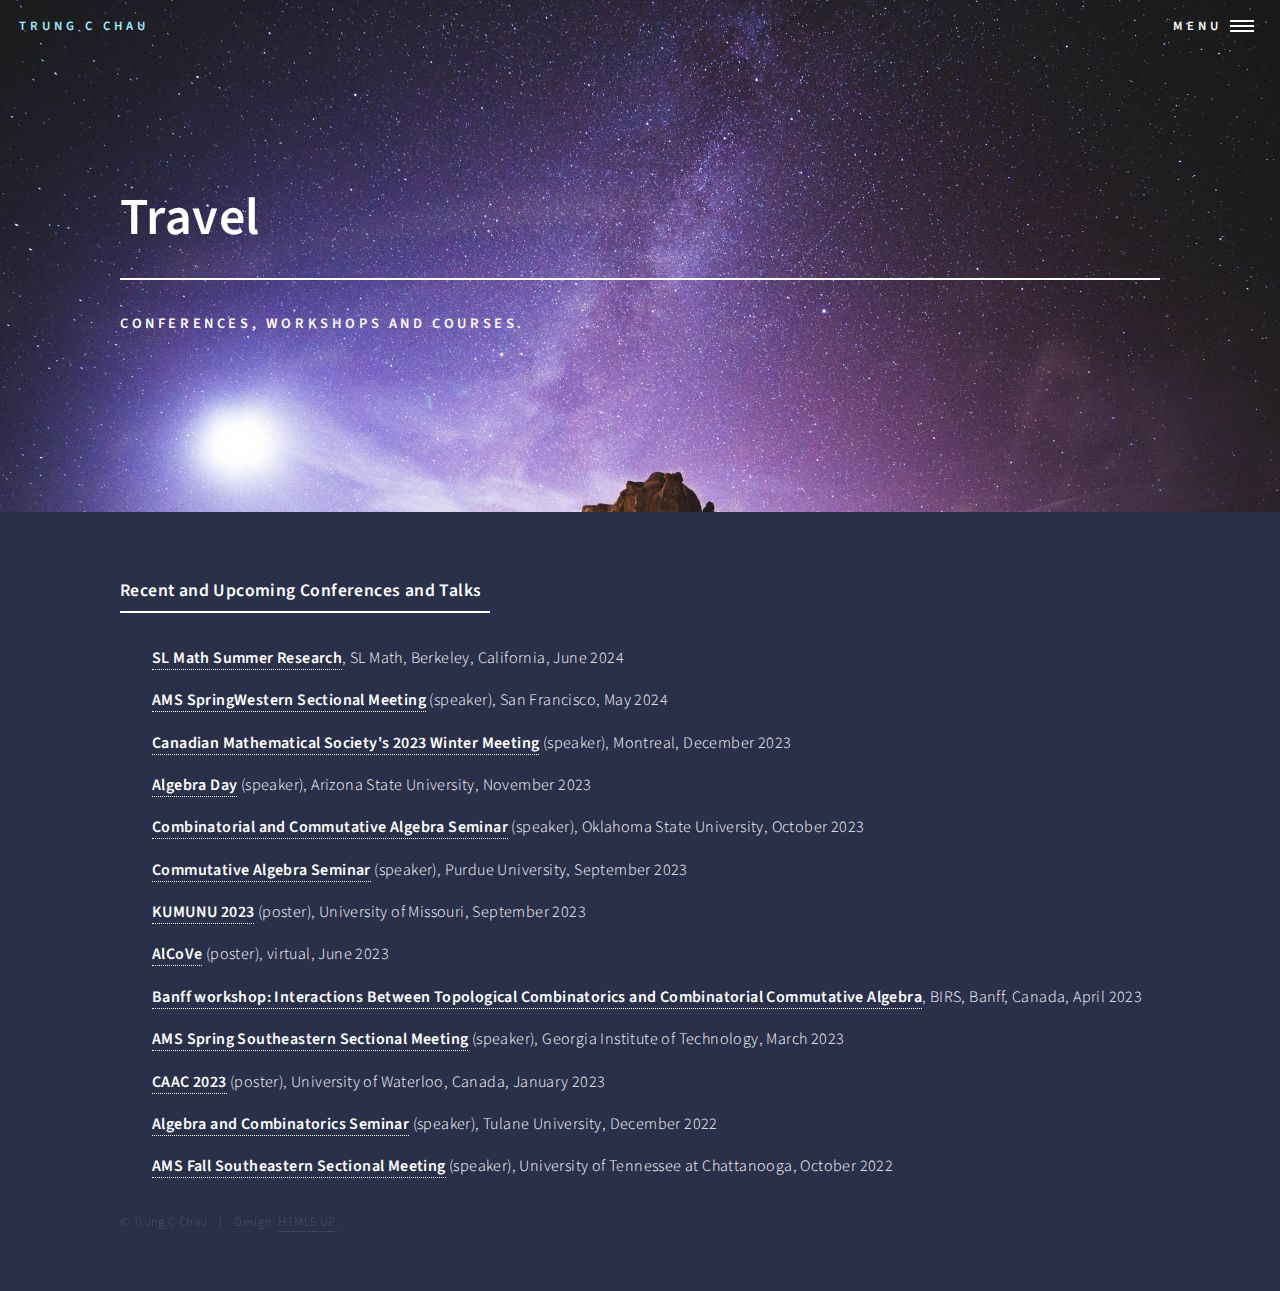
<file: travel.html>
<!DOCTYPE HTML>
<!--
	Forty by HTML5 UP
	html5up.net | @ajlkn
	Free for personal and commercial use under the CCA 3.0 license (html5up.net/license)
-->
<html>
	<head>
		<title>Trung C Chau</title>
		<meta charset="utf-8" />
		<meta name="viewport" content="width=device-width, initial-scale=1, user-scalable=no" />
		<link rel="stylesheet" href="assets/css/main.css" />
		<noscript><link rel="stylesheet" href="assets/css/noscript.css" /></noscript>
	</head>
	<body class="is-preload">

		<!-- Wrapper -->
			<div id="wrapper">

				<!-- Header -->
					<header id="header" class="alt style2">
						<a href="index.html" class="logo"><span>Trung C Chau</span></a>
						<nav>
							<a href="#menu">Menu</a>
						</nav>
					</header>

				<!-- Menu -->
					<nav id="menu">
						<ul class="links">
							<li><a href="index.html">About me</a></li>
							<li><a href="research.html">Research</a></li>
							<li><a href="talks.html">Talks & Seminars</a></li>
							<li><a href="travel.html">Travel</a></li>
							<li><a href="teaching.html">Teaching</a></li>
							<li><a href="services.html">Services/Outreach</a></li>
							<li><a href="life.html">some photos</a></li>
							<li><a href="collab">Collaborator Counter</a></li>
					</nav>

				<!-- Banner -->
				<!-- Note: The "styleN" class below should match that of the header element. -->
					<section id="banner">
						<div class="inner">
							<span class="image">
								<img src="images/banner.jpg" alt="" />
							</span>
							<header class="major" >
								<h1>Travel</h1>
							</header>
							<div class="content">
								<p><strong>Conferences, workshops and courses</strong>.</p>
							</div>
						</div>
					</section>	

				<!-- Main -->


					<div id="main">
						<!-- Two -->
							<section id="two" >
								<div class="inner">
									
<header class="major"  >
	<h4>Recent and Upcoming Conferences and Talks</h4>
</header>
<dl>	
				<dd><a><b>SL Math Summer Research</b></a>, SL Math, Berkeley, California, June 2024</dd>
				<dd><a href="https://cms.math.ca/meetings/#:~:text=December%201%2D4%2C%202023%20%7C,December%201%2D4%2C%202023."><b> AMS SpringWestern Sectional Meeting</b></a> (speaker), San Francisco, May 2024</dd>
				<dd><a href="https://cms.math.ca/meetings/#:~:text=December%201%2D4%2C%202023%20%7C,December%201%2D4%2C%202023."><b>Canadian Mathematical Society's 2023 Winter Meeting</b></a> (speaker), Montreal, December 2023</dd>
				<dd><a href="https://sites.google.com/view/asu-algebra-days/home"><b>Algebra Day</b></a> (speaker), Arizona State University, November 2023</dd>
				<dd><a href="https://www.mathdept.okstate.edu/announce/"><b>Combinatorial and Commutative Algebra Seminar</b></a> (speaker), Oklahoma State University, October 2023</dd>
				<dd><a href="https://sites.google.com/view/vaibhav-pandey/purdue-ca-seminar?authuser=0"><b>Commutative Algebra Seminar</b></a> (speaker), Purdue University, September 2023</dd>
				<dd><a href="https://sites.google.com/view/kumunu2023"><b>KUMUNU 2023</b></a> (poster), University of Missouri, September 2023</dd>
				<dd><a href="https://www.math.uwaterloo.ca/~opecheni/alcove2023.htm"><b>AlCoVe</b></a> (poster), virtual, June 2023</dd>
				<dd><a href="https://www.birs.ca/events/2023/5-day-workshops/23w5003"><b>Banff workshop: Interactions Between Topological Combinatorics
and Combinatorial Commutative Algebra</b></a>, BIRS, Banff, Canada, April 2023</dd>
				<dd><a href="http://www.ams.org/meetings/sectional/2298_program.html"><b>AMS Spring Southeastern Sectional Meeting</b></a> (speaker), Georgia Institute of Technology, March 2023</dd>
				<dd><a href="https://sites.google.com/view/caac2023/home"><b>CAAC 2023</b></a> (poster), University of Waterloo, Canada, January 2023</dd>
				<dd><a href="https://sse.tulane.edu/research-seminars-algebra-and-combinatorics"><b>Algebra and Combinatorics Seminar</b></a> (speaker), Tulane University, December 2022</dd>
				<dd><a href="http://www.ams.org/meetings/sectional/2296_program.html"><b>AMS Fall Southeastern Sectional Meeting</b></a> (speaker), University of Tennessee at Chattanooga, October 2022</dd>
				
				
</dl>

										

<!-- Footer -->

							<footer id="footer">
						<div class="inner">
							<ul class="copyright">
								<li>&copy; Trung C Chau</li><li>Design: <a href="https://html5up.net">HTML5 UP</a>. </li>
							</ul>
						</div>
					</footer>

			</div>

		<!-- Scripts -->
			<script src="assets/js/jquery.min.js"></script>
			<script src="assets/js/jquery.scrolly.min.js"></script>
			<script src="assets/js/jquery.scrollex.min.js"></script>
			<script src="assets/js/browser.min.js"></script>
			<script src="assets/js/breakpoints.min.js"></script>
			<script src="assets/js/util.js"></script>
			<script src="assets/js/main.js"></script>

	</body>
</html>
</file>
<file: assets/css/noscript.css>
/*
	Forty by HTML5 UP
	html5up.net | @ajlkn
	Free for personal and commercial use under the CCA 3.0 license (html5up.net/license)
*/

/* Banner */

	body.is-preload #banner:after {
		opacity: 0.85;
	}

	body.is-preload #banner > .inner {
		-moz-filter: none;
		-webkit-filter: none;
		-ms-filter: none;
		filter: none;
		-moz-transform: none;
		-webkit-transform: none;
		-ms-transform: none;
		transform: none;
		opacity: 1;
	}
</file>
<file: smallscreen.css>
/* Small screen */
/* 30em > screen > 25em */

/* Navigation */

nav {
	height: 3em;
}

nav ul {
	display: none;
	position: absolute;
	top: 3em;
	left: 0;
	right: 0;
	background-color: #000099;
	padding: 0;
	border-top: 2px solid #ffffff;
}

.shorten {
  display: none;
}

/* Sections */

#about {
	padding-top: 3em;
	margin-top: 0;
}

section {
	padding-top: 3em;
	margin-top: -3em;
}

/* Pictures */

.pic {
		width: 90%;
}
</file>
<file: mediumscreen.css>
/* Medium screen */
/* 60em > screen > 30em */

/* Navigation */

nav {
	height: 6em;
}

nav ul {
	display: inline;
	position: fixed;
	margin: 2.5em 0 0 0;
	float: right;
	right: 0;
}

nav li {
 	float: left;
}

nav #navsymbol {
	display: none;
}

/* Sections */

#about {
	padding-top: 6em;
	margin-top: 0;
}

section {
	padding-top: 6em;
	margin-top: -6em;
}

/* Pictures */

.pic {
		width: 45%;
}

.left {
		float: left;
}

.right {
		float: right;
}
</file>
<file: bigscreen.css>
/* Big screen */
/* screen > 60em */

/* Navigation */

nav {
	height: 3em;
}

nav ul {
	display: inline;
	margin: 0;
	float: right;
}

nav li {
 	float: left;
}

nav #navsymbol {
	display: none;
}

/* Sections */

#about {
	padding-top: 3em;
	margin-top: 0;
}

section {
	padding-top: 3em;
	margin-top: -3em;
	max-width: 50em;
	margin: auto;
}

/* Pictures */


.pic {
		width: 45%;
}

.left {
		float: left;
}

.right {
		float: right;
}
</file>
<file: style.css>
/* General Style */

/* Navigation */

nav {
	position: fixed;
	top: 0;
	left: 0;
	right: 0;
	padding: 0.5em;
	background-color: #000099;
	color: #ffffff;
}

nav ul {
	list-style-type: none;
}

nav li {
	text-align: center;
	border: 1px solid #ffffff;
	margin: 0.5em;
}

nav li a {
	display: block;
	text-decoration: none;
	padding: 0.5em;
	color: #ffffff;
}

nav li a:hover {
	color: #000099;
	background-color: #ffffff;
}

nav #navsymbol {
	float: right;
	margin: 0.3em 0.5em;
	height: 3em;
	width: 2.5em;
	padding: 0;
	border: 1px #fff;
	background-color: #000099;
}

nav #navsymbol div {
	width: 2.5em;
	height: 0.3em;
	background-color: #ffffff;
	margin: 0.6em 0;
}

/* Sections */

section a {
	color: #000099;
}

section a:hover {
	background-color: #000099;
	color: #ffffff;
}

/* Headlines */

h1 {
	display: inline;
	font-size: 2em;
	font-weight: normal;
}

h2 {
	display: block;
	font-weight: normal;
	background-color: #000099;
	color: #ffffff;
	text-align: center;
}

h3 {
	
}

/* Lists */

dt {
	font-weight: bold;
	color: #000099;
}

table {
	border-collapse: collapse;
}

td, th {
	border: 1px	solid #ffffff;
	padding: 0.2em 0.5em;
	border: 1px #000099 solid;
	border-width: 1px 0;
}
</file>
<file: assets/css/main.css>
@import url(fontawesome-all.min.css);
@import url("https://fonts.googleapis.com/css?family=Source+Sans+Pro:300,300italic,600,600italic");

/*
	Forty by HTML5 UP
	html5up.net | @ajlkn
	Free for personal and commercial use under the CCA 3.0 license (html5up.net/license)
*/

html, body, div, span, applet, object,
iframe, h1, h2, h3, h4, h5, h6, p, blockquote,
pre, a, abbr, acronym, address, big, cite,
code, del, dfn, em, img, ins, kbd, q, s, samp,
small, strike, strong, sub, sup, tt, var, b,
u, i, center, dl, dt, dd, ol, ul, li, fieldset,
form, label, legend, table, caption, tbody,
tfoot, thead, tr, th, td, article, aside,
canvas, details, embed, figure, figcaption,
footer, header, hgroup, menu, nav, output, ruby,
section, summary, time, mark, audio, video {
	margin: 0;
	padding: 0;
	border: 0;
	font-size: 100%;
	font: inherit;
	vertical-align: baseline;}

article, aside, details, figcaption, figure,
footer, header, hgroup, menu, nav, section {
	display: block;}

figure {
margin: 0 4em 0em 0em;
    text-align: center;
display: inline-block;

}

body {
	line-height: 1;
}

ol, ul {
	list-style: none;
}

blockquote, q {
	quotes: none;
}

	blockquote:before, blockquote:after, q:before, q:after {
		content: '';
		content: none;
	}

table {
	border-collapse: collapse;
	border-spacing: 0;
}

body {
	-webkit-text-size-adjust: none;
}

mark {
	background-color: transparent;
	color: inherit;
}

input::-moz-focus-inner {
	border: 0;
	padding: 0;
}

input, select, textarea {
	-moz-appearance: none;
	-webkit-appearance: none;
	-ms-appearance: none;
	appearance: none;
}

/* Basic */

	@-ms-viewport {
		width: device-width;
	}

	body {
		-ms-overflow-style: scrollbar;
	}

	@media screen and (max-width: 480px) {

		html, body {
			min-width: 320px;
		}

	}

	html {
		box-sizing: border-box;
	}

	*, *:before, *:after {
		box-sizing: inherit;
	}

	body {
		background: #242943;
	}

		body.is-preload *, body.is-preload *:before, body.is-preload *:after {
			-moz-animation: none !important;
			-webkit-animation: none !important;
			-ms-animation: none !important;
			animation: none !important;
			-moz-transition: none !important;
			-webkit-transition: none !important;
			-ms-transition: none !important;
			transition: none !important;
		}

/* Type */

	body, input, select, textarea {
		color: #ffffff;
		font-family: "Source Sans Pro", Helvetica, sans-serif;
		font-size: 17pt;
		font-weight: 300;
		letter-spacing: 0.025em;
		line-height: 1.65;
	}

		@media screen and (max-width: 1680px) {

			body, input, select, textarea {
				font-size: 14pt;
			}

		}

		@media screen and (max-width: 1280px) {

			body, input, select, textarea {
				font-size: 12pt;
			}

		}

		@media screen and (max-width: 360px) {

			body, input, select, textarea {
				font-size: 11pt;
			}

		}

	a {
		-moz-transition: color 0.2s ease-in-out, border-bottom-color 0.2s ease-in-out;
		-webkit-transition: color 0.2s ease-in-out, border-bottom-color 0.2s ease-in-out;
		-ms-transition: color 0.2s ease-in-out, border-bottom-color 0.2s ease-in-out;
		transition: color 0.2s ease-in-out, border-bottom-color 0.2s ease-in-out;
		border-bottom: dotted 1px;
		color: inherit;
		text-decoration: none;
	}

		a:hover {
			border-bottom-color: transparent;
			color: #9bf1ff !important;
		}

		a:active {
			color: #53e3fb !important;
		}

	strong, b {
		color: #ffffff;
		font-weight: 600;
	}

	em, i {
		font-style: italic;
	}

	p {
		margin: 0 0 2em 0;
	}

	h1, h2, h3, h4, h5, h6 {
		color: #ffffff;
		font-weight: 600;
		line-height: 1.65;
		margin: 0 0 1em 0;
	}

		h1 a, h2 a, h3 a, h4 a, h5 a, h6 a {
			color: inherit;
			border-bottom: 0;
		}

	h1 {
		font-size: 2.5em;
	}

	h2 {
		font-size: 1.75em;
	}

	h3 {
		font-size: 1.35em;
	}

	h4 {
		font-size: 1.1em;
	}

	h5 {
		font-size: 0.9em;
	}

	h6 {
		font-size: 0.7em;
	}

	@media screen and (max-width: 736px) {

		h1 {
			font-size: 2em;
		}

		h2 {
			font-size: 1.5em;
		}

		h3 {
			font-size: 1.25em;
		}

	}

	sub {
		font-size: 0.8em;
		position: relative;
		top: 0.5em;
	}

	sup {
		font-size: 0.8em;
		position: relative;
		top: -0.5em;
	}

	blockquote {
		border-left: solid 4px rgba(212, 212, 255, 0.1);
		font-style: italic;
		margin: 0 0 2em 0;
		padding: 0.5em 0 0.5em 2em;
	}

	code {
		background: rgba(212, 212, 255, 0.035);
		font-family: "Courier New", monospace;
		font-size: 0.9em;
		margin: 0 0.25em;
		padding: 0.25em 0.65em;
	}

	pre {
		-webkit-overflow-scrolling: touch;
		font-family: "Courier New", monospace;
		font-size: 0.9em;
		margin: 0 0 2em 0;
	}

		pre code {
			display: block;
			line-height: 1.75;
			padding: 1em 1.5em;
			overflow-x: auto;
		}

	hr {
		border: 0;
		border-bottom: solid 1px rgba(212, 212, 255, 0.1);
		margin: 2em 0;
	}

		hr.major {
			margin: 3em 0;
		}

	.align-left {
		text-align: left;
	}

	.align-center {
		text-align: center;
	}

	.align-right {
		text-align: right;
	}

/* Row */

	.row {
		display: flex;
		flex-wrap: wrap;
		box-sizing: border-box;
		align-items: stretch;
	}

		.row > * {
			box-sizing: border-box;
		}

		.row.gtr-uniform > * > :last-child {
			margin-bottom: 0;
		}

		.row.aln-left {
			justify-content: flex-start;
		}

		.row.aln-center {
			justify-content: center;
		}

		.row.aln-right {
			justify-content: flex-end;
		}

		.row.aln-top {
			align-items: flex-start;
		}

		.row.aln-middle {
			align-items: center;
		}

		.row.aln-bottom {
			align-items: flex-end;
		}

		.row > .imp {
			order: -1;
		}

		.row > .col-1 {
			width: 8.33333%;
		}

		.row > .off-1 {
			margin-left: 8.33333%;
		}

		.row > .col-2 {
			width: 16.66667%;
		}

		.row > .off-2 {
			margin-left: 16.66667%;
		}

		.row > .col-3 {
			width: 25%;
		}

		.row > .off-3 {
			margin-left: 25%;
		}

		.row > .col-4 {
			width: 33.33333%;
		}

		.row > .off-4 {
			margin-left: 33.33333%;
		}

		.row > .col-5 {
			width: 41.66667%;
		}

		.row > .off-5 {
			margin-left: 41.66667%;
		}

		.row > .col-6 {
			width: 50%;
		}

		.row > .off-6 {
			margin-left: 50%;
		}

		.row > .col-7 {
			width: 58.33333%;
		}

		.row > .off-7 {
			margin-left: 58.33333%;
		}

		.row > .col-8 {
			width: 66.66667%;
		}

		.row > .off-8 {
			margin-left: 66.66667%;
		}

		.row > .col-9 {
			width: 75%;
		}

		.row > .off-9 {
			margin-left: 75%;
		}

		.row > .col-10 {
			width: 83.33333%;
		}

		.row > .off-10 {
			margin-left: 83.33333%;
		}

		.row > .col-11 {
			width: 91.66667%;
		}

		.row > .off-11 {
			margin-left: 91.66667%;
		}

		.row > .col-12 {
			width: 100%;
		}

		.row > .off-12 {
			margin-left: 100%;
		}

		.row.gtr-0 {
			margin-top: 0;
			margin-left: 0em;
		}

			.row.gtr-0 > * {
				padding: 0 0 0 0em;
			}

			.row.gtr-0.gtr-uniform {
				margin-top: 0em;
			}

				.row.gtr-0.gtr-uniform > * {
					padding-top: 0em;
				}

		.row.gtr-25 {
			margin-top: 0;
			margin-left: -0.5em;
		}

			.row.gtr-25 > * {
				padding: 0 0 0 0.5em;
			}

			.row.gtr-25.gtr-uniform {
				margin-top: -0.5em;
			}

				.row.gtr-25.gtr-uniform > * {
					padding-top: 0.5em;
				}

		.row.gtr-50 {
			margin-top: 0;
			margin-left: -1em;
		}

			.row.gtr-50 > * {
				padding: 0 0 0 1em;
			}

			.row.gtr-50.gtr-uniform {
				margin-top: -1em;
			}

				.row.gtr-50.gtr-uniform > * {
					padding-top: 1em;
				}

		.row {
			margin-top: 0;
			margin-left: -2em;
		}

			.row > * {
				padding: 0 0 0 2em;
			}

			.row.gtr-uniform {
				margin-top: -2em;
			}

				.row.gtr-uniform > * {
					padding-top: 2em;
				}

		.row.gtr-150 {
			margin-top: 0;
			margin-left: -3em;
		}

			.row.gtr-150 > * {
				padding: 0 0 0 3em;
			}

			.row.gtr-150.gtr-uniform {
				margin-top: -3em;
			}

				.row.gtr-150.gtr-uniform > * {
					padding-top: 3em;
				}

		.row.gtr-200 {
			margin-top: 0;
			margin-left: -4em;
		}

			.row.gtr-200 > * {
				padding: 0 0 0 4em;
			}

			.row.gtr-200.gtr-uniform {
				margin-top: -4em;
			}

				.row.gtr-200.gtr-uniform > * {
					padding-top: 4em;
				}

		@media screen and (max-width: 1680px) {

			.row {
				display: flex;
				flex-wrap: wrap;
				box-sizing: border-box;
				align-items: stretch;
			}

				.row > * {
					box-sizing: border-box;
				}

				.row.gtr-uniform > * > :last-child {
					margin-bottom: 0;
				}

				.row.aln-left {
					justify-content: flex-start;
				}

				.row.aln-center {
					justify-content: center;
				}

				.row.aln-right {
					justify-content: flex-end;
				}

				.row.aln-top {
					align-items: flex-start;
				}

				.row.aln-middle {
					align-items: center;
				}

				.row.aln-bottom {
					align-items: flex-end;
				}

				.row > .imp-xlarge {
					order: -1;
				}

				.row > .col-1-xlarge {
					width: 8.33333%;
				}

				.row > .off-1-xlarge {
					margin-left: 8.33333%;
				}

				.row > .col-2-xlarge {
					width: 16.66667%;
				}

				.row > .off-2-xlarge {
					margin-left: 16.66667%;
				}

				.row > .col-3-xlarge {
					width: 25%;
				}

				.row > .off-3-xlarge {
					margin-left: 25%;
				}

				.row > .col-4-xlarge {
					width: 33.33333%;
				}

				.row > .off-4-xlarge {
					margin-left: 33.33333%;
				}

				.row > .col-5-xlarge {
					width: 41.66667%;
				}

				.row > .off-5-xlarge {
					margin-left: 41.66667%;
				}

				.row > .col-6-xlarge {
					width: 50%;
				}

				.row > .off-6-xlarge {
					margin-left: 50%;
				}

				.row > .col-7-xlarge {
					width: 58.33333%;
				}

				.row > .off-7-xlarge {
					margin-left: 58.33333%;
				}

				.row > .col-8-xlarge {
					width: 66.66667%;
				}

				.row > .off-8-xlarge {
					margin-left: 66.66667%;
				}

				.row > .col-9-xlarge {
					width: 75%;
				}

				.row > .off-9-xlarge {
					margin-left: 75%;
				}

				.row > .col-10-xlarge {
					width: 83.33333%;
				}

				.row > .off-10-xlarge {
					margin-left: 83.33333%;
				}

				.row > .col-11-xlarge {
					width: 91.66667%;
				}

				.row > .off-11-xlarge {
					margin-left: 91.66667%;
				}

				.row > .col-12-xlarge {
					width: 100%;
				}

				.row > .off-12-xlarge {
					margin-left: 100%;
				}

				.row.gtr-0 {
					margin-top: 0;
					margin-left: 0em;
				}

					.row.gtr-0 > * {
						padding: 0 0 0 0em;
					}

					.row.gtr-0.gtr-uniform {
						margin-top: 0em;
					}

						.row.gtr-0.gtr-uniform > * {
							padding-top: 0em;
						}

				.row.gtr-25 {
					margin-top: 0;
					margin-left: -0.5em;
				}

					.row.gtr-25 > * {
						padding: 0 0 0 0.5em;
					}

					.row.gtr-25.gtr-uniform {
						margin-top: -0.5em;
					}

						.row.gtr-25.gtr-uniform > * {
							padding-top: 0.5em;
						}

				.row.gtr-50 {
					margin-top: 0;
					margin-left: -1em;
				}

					.row.gtr-50 > * {
						padding: 0 0 0 1em;
					}

					.row.gtr-50.gtr-uniform {
						margin-top: -1em;
					}

						.row.gtr-50.gtr-uniform > * {
							padding-top: 1em;
						}

				.row {
					margin-top: 0;
					margin-left: -2em;
				}

					.row > * {
						padding: 0 0 0 2em;
					}

					.row.gtr-uniform {
						margin-top: -2em;
					}

						.row.gtr-uniform > * {
							padding-top: 2em;
						}

				.row.gtr-150 {
					margin-top: 0;
					margin-left: -3em;
				}

					.row.gtr-150 > * {
						padding: 0 0 0 3em;
					}

					.row.gtr-150.gtr-uniform {
						margin-top: -3em;
					}

						.row.gtr-150.gtr-uniform > * {
							padding-top: 3em;
						}

				.row.gtr-200 {
					margin-top: 0;
					margin-left: -4em;
				}

					.row.gtr-200 > * {
						padding: 0 0 0 4em;
					}

					.row.gtr-200.gtr-uniform {
						margin-top: -4em;
					}

						.row.gtr-200.gtr-uniform > * {
							padding-top: 4em;
						}

		}

		@media screen and (max-width: 1280px) {

			.row {
				display: flex;
				flex-wrap: wrap;
				box-sizing: border-box;
				align-items: stretch;
			}

				.row > * {
					box-sizing: border-box;
				}

				.row.gtr-uniform > * > :last-child {
					margin-bottom: 0;
				}

				.row.aln-left {
					justify-content: flex-start;
				}

				.row.aln-center {
					justify-content: center;
				}

				.row.aln-right {
					justify-content: flex-end;
				}

				.row.aln-top {
					align-items: flex-start;
				}

				.row.aln-middle {
					align-items: center;
				}

				.row.aln-bottom {
					align-items: flex-end;
				}

				.row > .imp-large {
					order: -1;
				}

				.row > .col-1-large {
					width: 8.33333%;
				}

				.row > .off-1-large {
					margin-left: 8.33333%;
				}

				.row > .col-2-large {
					width: 16.66667%;
				}

				.row > .off-2-large {
					margin-left: 16.66667%;
				}

				.row > .col-3-large {
					width: 25%;
				}

				.row > .off-3-large {
					margin-left: 25%;
				}

				.row > .col-4-large {
					width: 33.33333%;
				}

				.row > .off-4-large {
					margin-left: 33.33333%;
				}

				.row > .col-5-large {
					width: 41.66667%;
				}

				.row > .off-5-large {
					margin-left: 41.66667%;
				}

				.row > .col-6-large {
					width: 50%;
				}

				.row > .off-6-large {
					margin-left: 50%;
				}

				.row > .col-7-large {
					width: 58.33333%;
				}

				.row > .off-7-large {
					margin-left: 58.33333%;
				}

				.row > .col-8-large {
					width: 66.66667%;
				}

				.row > .off-8-large {
					margin-left: 66.66667%;
				}

				.row > .col-9-large {
					width: 75%;
				}

				.row > .off-9-large {
					margin-left: 75%;
				}

				.row > .col-10-large {
					width: 83.33333%;
				}

				.row > .off-10-large {
					margin-left: 83.33333%;
				}

				.row > .col-11-large {
					width: 91.66667%;
				}

				.row > .off-11-large {
					margin-left: 91.66667%;
				}

				.row > .col-12-large {
					width: 100%;
				}

				.row > .off-12-large {
					margin-left: 100%;
				}

				.row.gtr-0 {
					margin-top: 0;
					margin-left: 0em;
				}

					.row.gtr-0 > * {
						padding: 0 0 0 0em;
					}

					.row.gtr-0.gtr-uniform {
						margin-top: 0em;
					}

						.row.gtr-0.gtr-uniform > * {
							padding-top: 0em;
						}

				.row.gtr-25 {
					margin-top: 0;
					margin-left: -0.375em;
				}

					.row.gtr-25 > * {
						padding: 0 0 0 0.375em;
					}

					.row.gtr-25.gtr-uniform {
						margin-top: -0.375em;
					}

						.row.gtr-25.gtr-uniform > * {
							padding-top: 0.375em;
						}

				.row.gtr-50 {
					margin-top: 0;
					margin-left: -0.75em;
				}

					.row.gtr-50 > * {
						padding: 0 0 0 0.75em;
					}

					.row.gtr-50.gtr-uniform {
						margin-top: -0.75em;
					}

						.row.gtr-50.gtr-uniform > * {
							padding-top: 0.75em;
						}

				.row {
					margin-top: 0;
					margin-left: -1.5em;
				}

					.row > * {
						padding: 0 0 0 1.5em;
					}

					.row.gtr-uniform {
						margin-top: -1.5em;
					}

						.row.gtr-uniform > * {
							padding-top: 1.5em;
						}

				.row.gtr-150 {
					margin-top: 0;
					margin-left: -2.25em;
				}

					.row.gtr-150 > * {
						padding: 0 0 0 2.25em;
					}

					.row.gtr-150.gtr-uniform {
						margin-top: -2.25em;
					}

						.row.gtr-150.gtr-uniform > * {
							padding-top: 2.25em;
						}

				.row.gtr-200 {
					margin-top: 0;
					margin-left: -3em;
				}

					.row.gtr-200 > * {
						padding: 0 0 0 3em;
					}

					.row.gtr-200.gtr-uniform {
						margin-top: -3em;
					}

						.row.gtr-200.gtr-uniform > * {
							padding-top: 3em;
						}

		}

		@media screen and (max-width: 980px) {

			.row {
				display: flex;
				flex-wrap: wrap;
				box-sizing: border-box;
				align-items: stretch;
			}

				.row > * {
					box-sizing: border-box;
				}

				.row.gtr-uniform > * > :last-child {
					margin-bottom: 0;
				}

				.row.aln-left {
					justify-content: flex-start;
				}

				.row.aln-center {
					justify-content: center;
				}

				.row.aln-right {
					justify-content: flex-end;
				}

				.row.aln-top {
					align-items: flex-start;
				}

				.row.aln-middle {
					align-items: center;
				}

				.row.aln-bottom {
					align-items: flex-end;
				}

				.row > .imp-medium {
					order: -1;
				}

				.row > .col-1-medium {
					width: 8.33333%;
				}

				.row > .off-1-medium {
					margin-left: 8.33333%;
				}

				.row > .col-2-medium {
					width: 16.66667%;
				}

				.row > .off-2-medium {
					margin-left: 16.66667%;
				}

				.row > .col-3-medium {
					width: 25%;
				}

				.row > .off-3-medium {
					margin-left: 25%;
				}

				.row > .col-4-medium {
					width: 33.33333%;
				}

				.row > .off-4-medium {
					margin-left: 33.33333%;
				}

				.row > .col-5-medium {
					width: 41.66667%;
				}

				.row > .off-5-medium {
					margin-left: 41.66667%;
				}

				.row > .col-6-medium {
					width: 50%;
				}

				.row > .off-6-medium {
					margin-left: 50%;
				}

				.row > .col-7-medium {
					width: 58.33333%;
				}

				.row > .off-7-medium {
					margin-left: 58.33333%;
				}

				.row > .col-8-medium {
					width: 66.66667%;
				}

				.row > .off-8-medium {
					margin-left: 66.66667%;
				}

				.row > .col-9-medium {
					width: 75%;
				}

				.row > .off-9-medium {
					margin-left: 75%;
				}

				.row > .col-10-medium {
					width: 83.33333%;
				}

				.row > .off-10-medium {
					margin-left: 83.33333%;
				}

				.row > .col-11-medium {
					width: 91.66667%;
				}

				.row > .off-11-medium {
					margin-left: 91.66667%;
				}

				.row > .col-12-medium {
					width: 100%;
				}

				.row > .off-12-medium {
					margin-left: 100%;
				}

				.row.gtr-0 {
					margin-top: 0;
					margin-left: 0em;
				}

					.row.gtr-0 > * {
						padding: 0 0 0 0em;
					}

					.row.gtr-0.gtr-uniform {
						margin-top: 0em;
					}

						.row.gtr-0.gtr-uniform > * {
							padding-top: 0em;
						}

				.row.gtr-25 {
					margin-top: 0;
					margin-left: -0.375em;
				}

					.row.gtr-25 > * {
						padding: 0 0 0 0.375em;
					}

					.row.gtr-25.gtr-uniform {
						margin-top: -0.375em;
					}

						.row.gtr-25.gtr-uniform > * {
							padding-top: 0.375em;
						}

				.row.gtr-50 {
					margin-top: 0;
					margin-left: -0.75em;
				}

					.row.gtr-50 > * {
						padding: 0 0 0 0.75em;
					}

					.row.gtr-50.gtr-uniform {
						margin-top: -0.75em;
					}

						.row.gtr-50.gtr-uniform > * {
							padding-top: 0.75em;
						}

				.row {
					margin-top: 0;
					margin-left: -1.5em;
				}

					.row > * {
						padding: 0 0 0 1.5em;
					}

					.row.gtr-uniform {
						margin-top: -1.5em;
					}

						.row.gtr-uniform > * {
							padding-top: 1.5em;
						}

				.row.gtr-150 {
					margin-top: 0;
					margin-left: -2.25em;
				}

					.row.gtr-150 > * {
						padding: 0 0 0 2.25em;
					}

					.row.gtr-150.gtr-uniform {
						margin-top: -2.25em;
					}

						.row.gtr-150.gtr-uniform > * {
							padding-top: 2.25em;
						}

				.row.gtr-200 {
					margin-top: 0;
					margin-left: -3em;
				}

					.row.gtr-200 > * {
						padding: 0 0 0 3em;
					}

					.row.gtr-200.gtr-uniform {
						margin-top: -3em;
					}

						.row.gtr-200.gtr-uniform > * {
							padding-top: 3em;
						}

		}

		@media screen and (max-width: 736px) {

			.row {
				display: flex;
				flex-wrap: wrap;
				box-sizing: border-box;
				align-items: stretch;
			}

				.row > * {
					box-sizing: border-box;
				}

				.row.gtr-uniform > * > :last-child {
					margin-bottom: 0;
				}

				.row.aln-left {
					justify-content: flex-start;
				}

				.row.aln-center {
					justify-content: center;
				}

				.row.aln-right {
					justify-content: flex-end;
				}

				.row.aln-top {
					align-items: flex-start;
				}

				.row.aln-middle {
					align-items: center;
				}

				.row.aln-bottom {
					align-items: flex-end;
				}

				.row > .imp-small {
					order: -1;
				}

				.row > .col-1-small {
					width: 8.33333%;
				}

				.row > .off-1-small {
					margin-left: 8.33333%;
				}

				.row > .col-2-small {
					width: 16.66667%;
				}

				.row > .off-2-small {
					margin-left: 16.66667%;
				}

				.row > .col-3-small {
					width: 25%;
				}

				.row > .off-3-small {
					margin-left: 25%;
				}

				.row > .col-4-small {
					width: 33.33333%;
				}

				.row > .off-4-small {
					margin-left: 33.33333%;
				}

				.row > .col-5-small {
					width: 41.66667%;
				}

				.row > .off-5-small {
					margin-left: 41.66667%;
				}

				.row > .col-6-small {
					width: 50%;
				}

				.row > .off-6-small {
					margin-left: 50%;
				}

				.row > .col-7-small {
					width: 58.33333%;
				}

				.row > .off-7-small {
					margin-left: 58.33333%;
				}

				.row > .col-8-small {
					width: 66.66667%;
				}

				.row > .off-8-small {
					margin-left: 66.66667%;
				}

				.row > .col-9-small {
					width: 75%;
				}

				.row > .off-9-small {
					margin-left: 75%;
				}

				.row > .col-10-small {
					width: 83.33333%;
				}

				.row > .off-10-small {
					margin-left: 83.33333%;
				}

				.row > .col-11-small {
					width: 91.66667%;
				}

				.row > .off-11-small {
					margin-left: 91.66667%;
				}

				.row > .col-12-small {
					width: 100%;
				}

				.row > .off-12-small {
					margin-left: 100%;
				}

				.row.gtr-0 {
					margin-top: 0;
					margin-left: 0em;
				}

					.row.gtr-0 > * {
						padding: 0 0 0 0em;
					}

					.row.gtr-0.gtr-uniform {
						margin-top: 0em;
					}

						.row.gtr-0.gtr-uniform > * {
							padding-top: 0em;
						}

				.row.gtr-25 {
					margin-top: 0;
					margin-left: -0.3125em;
				}

					.row.gtr-25 > * {
						padding: 0 0 0 0.3125em;
					}

					.row.gtr-25.gtr-uniform {
						margin-top: -0.3125em;
					}

						.row.gtr-25.gtr-uniform > * {
							padding-top: 0.3125em;
						}

				.row.gtr-50 {
					margin-top: 0;
					margin-left: -0.625em;
				}

					.row.gtr-50 > * {
						padding: 0 0 0 0.625em;
					}

					.row.gtr-50.gtr-uniform {
						margin-top: -0.625em;
					}

						.row.gtr-50.gtr-uniform > * {
							padding-top: 0.625em;
						}

				.row {
					margin-top: 0;
					margin-left: -1.25em;
				}

					.row > * {
						padding: 0 0 0 1.25em;
					}

					.row.gtr-uniform {
						margin-top: -1.25em;
					}

						.row.gtr-uniform > * {
							padding-top: 1.25em;
						}

				.row.gtr-150 {
					margin-top: 0;
					margin-left: -1.875em;
				}

					.row.gtr-150 > * {
						padding: 0 0 0 1.875em;
					}

					.row.gtr-150.gtr-uniform {
						margin-top: -1.875em;
					}

						.row.gtr-150.gtr-uniform > * {
							padding-top: 1.875em;
						}

				.row.gtr-200 {
					margin-top: 0;
					margin-left: -2.5em;
				}

					.row.gtr-200 > * {
						padding: 0 0 0 2.5em;
					}

					.row.gtr-200.gtr-uniform {
						margin-top: -2.5em;
					}

						.row.gtr-200.gtr-uniform > * {
							padding-top: 2.5em;
						}

		}

		@media screen and (max-width: 480px) {

			.row {
				display: flex;
				flex-wrap: wrap;
				box-sizing: border-box;
				align-items: stretch;
			}

				.row > * {
					box-sizing: border-box;
				}

				.row.gtr-uniform > * > :last-child {
					margin-bottom: 0;
				}

				.row.aln-left {
					justify-content: flex-start;
				}

				.row.aln-center {
					justify-content: center;
				}

				.row.aln-right {
					justify-content: flex-end;
				}

				.row.aln-top {
					align-items: flex-start;
				}

				.row.aln-middle {
					align-items: center;
				}

				.row.aln-bottom {
					align-items: flex-end;
				}

				.row > .imp-xsmall {
					order: -1;
				}

				.row > .col-1-xsmall {
					width: 8.33333%;
				}

				.row > .off-1-xsmall {
					margin-left: 8.33333%;
				}

				.row > .col-2-xsmall {
					width: 16.66667%;
				}

				.row > .off-2-xsmall {
					margin-left: 16.66667%;
				}

				.row > .col-3-xsmall {
					width: 25%;
				}

				.row > .off-3-xsmall {
					margin-left: 25%;
				}

				.row > .col-4-xsmall {
					width: 33.33333%;
				}

				.row > .off-4-xsmall {
					margin-left: 33.33333%;
				}

				.row > .col-5-xsmall {
					width: 41.66667%;
				}

				.row > .off-5-xsmall {
					margin-left: 41.66667%;
				}

				.row > .col-6-xsmall {
					width: 50%;
				}

				.row > .off-6-xsmall {
					margin-left: 50%;
				}

				.row > .col-7-xsmall {
					width: 58.33333%;
				}

				.row > .off-7-xsmall {
					margin-left: 58.33333%;
				}

				.row > .col-8-xsmall {
					width: 66.66667%;
				}

				.row > .off-8-xsmall {
					margin-left: 66.66667%;
				}

				.row > .col-9-xsmall {
					width: 75%;
				}

				.row > .off-9-xsmall {
					margin-left: 75%;
				}

				.row > .col-10-xsmall {
					width: 83.33333%;
				}

				.row > .off-10-xsmall {
					margin-left: 83.33333%;
				}

				.row > .col-11-xsmall {
					width: 91.66667%;
				}

				.row > .off-11-xsmall {
					margin-left: 91.66667%;
				}

				.row > .col-12-xsmall {
					width: 100%;
				}

				.row > .off-12-xsmall {
					margin-left: 100%;
				}

				.row.gtr-0 {
					margin-top: 0;
					margin-left: 0em;
				}

					.row.gtr-0 > * {
						padding: 0 0 0 0em;
					}

					.row.gtr-0.gtr-uniform {
						margin-top: 0em;
					}

						.row.gtr-0.gtr-uniform > * {
							padding-top: 0em;
						}

				.row.gtr-25 {
					margin-top: 0;
					margin-left: -0.3125em;
				}

					.row.gtr-25 > * {
						padding: 0 0 0 0.3125em;
					}

					.row.gtr-25.gtr-uniform {
						margin-top: -0.3125em;
					}

						.row.gtr-25.gtr-uniform > * {
							padding-top: 0.3125em;
						}

				.row.gtr-50 {
					margin-top: 0;
					margin-left: -0.625em;
				}

					.row.gtr-50 > * {
						padding: 0 0 0 0.625em;
					}

					.row.gtr-50.gtr-uniform {
						margin-top: -0.625em;
					}

						.row.gtr-50.gtr-uniform > * {
							padding-top: 0.625em;
						}

				.row {
					margin-top: 0;
					margin-left: -1.25em;
				}

					.row > * {
						padding: 0 0 0 1.25em;
					}

					.row.gtr-uniform {
						margin-top: -1.25em;
					}

						.row.gtr-uniform > * {
							padding-top: 1.25em;
						}

				.row.gtr-150 {
					margin-top: 0;
					margin-left: -1.875em;
				}

					.row.gtr-150 > * {
						padding: 0 0 0 1.875em;
					}

					.row.gtr-150.gtr-uniform {
						margin-top: -1.875em;
					}

						.row.gtr-150.gtr-uniform > * {
							padding-top: 1.875em;
						}

				.row.gtr-200 {
					margin-top: 0;
					margin-left: -2.5em;
				}

					.row.gtr-200 > * {
						padding: 0 0 0 2.5em;
					}

					.row.gtr-200.gtr-uniform {
						margin-top: -2.5em;
					}

						.row.gtr-200.gtr-uniform > * {
							padding-top: 2.5em;
						}

		}

/* Section/Article */

	section.special, article.special {
		text-align: center;
	}

	header.major {
		width: -moz-max-content;
		width: -webkit-max-content;
		width: -ms-max-content;
		width: max-content;
		margin-bottom: 2em;
	}

		header.major > :first-child {
			margin-bottom: 0;
			width: calc(100% + 0.5em);
		}

			header.major > :first-child:after {
				content: '';
				background-color: #ffffff;
				display: block;
				height: 2px;
				margin: 0.325em 0 0.5em 0;
				width: 100%;
			}

		header.major > p {
			font-size: 0.7em;
			font-weight: 600;
			letter-spacing: 0.25em;
			margin-bottom: 0;
			text-transform: uppercase;
		}

		body.is-ie header.major > :first-child:after {
			max-width: 9em;
		}

		body.is-ie header.major > h1:after {
			max-width: 100% !important;
		}

	@media screen and (max-width: 736px) {

		header.major > p br {
			display: none;
		}

	}

/* Form */

	form {
		margin: 0 0 2em 0;
	}

		form > :last-child {
			margin-bottom: 0;
		}

		form > .fields {
			display: -moz-flex;
			display: -webkit-flex;
			display: -ms-flex;
			display: flex;
			-moz-flex-wrap: wrap;
			-webkit-flex-wrap: wrap;
			-ms-flex-wrap: wrap;
			flex-wrap: wrap;
			width: calc(100% + 3em);
			margin: -1.5em 0 2em -1.5em;
		}

			form > .fields > .field {
				-moz-flex-grow: 0;
				-webkit-flex-grow: 0;
				-ms-flex-grow: 0;
				flex-grow: 0;
				-moz-flex-shrink: 0;
				-webkit-flex-shrink: 0;
				-ms-flex-shrink: 0;
				flex-shrink: 0;
				padding: 1.5em 0 0 1.5em;
				width: calc(100% - 1.5em);
			}

				form > .fields > .field.half {
					width: calc(50% - 0.75em);
				}

				form > .fields > .field.third {
					width: calc(100%/3 - 0.5em);
				}

				form > .fields > .field.quarter {
					width: calc(25% - 0.375em);
				}

		@media screen and (max-width: 480px) {

			form > .fields {
				width: calc(100% + 3em);
				margin: -1.5em 0 2em -1.5em;
			}

				form > .fields > .field {
					padding: 1.5em 0 0 1.5em;
					width: calc(100% - 1.5em);
				}

					form > .fields > .field.half {
						width: calc(100% - 1.5em);
					}

					form > .fields > .field.third {
						width: calc(100% - 1.5em);
					}

					form > .fields > .field.quarter {
						width: calc(100% - 1.5em);
					}

		}

	label {
		color: #ffffff;
		display: block;
		font-size: 0.8em;
		font-weight: 600;
		letter-spacing: 0.25em;
		margin: 0 0 1em 0;
		text-transform: uppercase;
	}

	input[type="text"],
	input[type="password"],
	input[type="email"],
	input[type="tel"],
	input[type="search"],
	input[type="url"],
	select,
	textarea {
		-moz-appearance: none;
		-webkit-appearance: none;
		-ms-appearance: none;
		appearance: none;
		background: rgba(212, 212, 255, 0.035);
		border: none;
		border-radius: 0;
		color: inherit;
		display: block;
		outline: 0;
		padding: 0 1em;
		text-decoration: none;
		width: 100%;
	}

		input[type="text"]:invalid,
		input[type="password"]:invalid,
		input[type="email"]:invalid,
		input[type="tel"]:invalid,
		input[type="search"]:invalid,
		input[type="url"]:invalid,
		select:invalid,
		textarea:invalid {
			box-shadow: none;
		}

		input[type="text"]:focus,
		input[type="password"]:focus,
		input[type="email"]:focus,
		input[type="tel"]:focus,
		input[type="search"]:focus,
		input[type="url"]:focus,
		select:focus,
		textarea:focus {
			border-color: #9bf1ff;
			box-shadow: 0 0 0 2px #9bf1ff;
		}

	select {
		background-image: url("data:image/svg+xml;charset=utf8,%3Csvg xmlns='http://www.w3.org/2000/svg' width='40' height='40' preserveAspectRatio='none' viewBox='0 0 40 40'%3E%3Cpath d='M9.4,12.3l10.4,10.4l10.4-10.4c0.2-0.2,0.5-0.4,0.9-0.4c0.3,0,0.6,0.1,0.9,0.4l3.3,3.3c0.2,0.2,0.4,0.5,0.4,0.9 c0,0.4-0.1,0.6-0.4,0.9L20.7,31.9c-0.2,0.2-0.5,0.4-0.9,0.4c-0.3,0-0.6-0.1-0.9-0.4L4.3,17.3c-0.2-0.2-0.4-0.5-0.4-0.9 c0-0.4,0.1-0.6,0.4-0.9l3.3-3.3c0.2-0.2,0.5-0.4,0.9-0.4S9.1,12.1,9.4,12.3z' fill='rgba(212, 212, 255, 0.1)' /%3E%3C/svg%3E");
		background-size: 1.25rem;
		background-repeat: no-repeat;
		background-position: calc(100% - 1rem) center;
		height: 2.75em;
		padding-right: 2.75em;
		text-overflow: ellipsis;
	}

		select option {
			color: #ffffff;
			background: #242943;
		}

		select:focus::-ms-value {
			background-color: transparent;
		}

		select::-ms-expand {
			display: none;
		}

	input[type="text"],
	input[type="password"],
	input[type="email"],
	input[type="tel"],
	input[type="search"],
	input[type="url"],
	select {
		height: 2.75em;
	}

	textarea {
		padding: 0.75em 1em;
	}

	input[type="checkbox"],
	input[type="radio"] {
		-moz-appearance: none;
		-webkit-appearance: none;
		-ms-appearance: none;
		appearance: none;
		display: block;
		float: left;
		margin-right: -2em;
		opacity: 0;
		width: 1em;
		z-index: -1;
	}

		input[type="checkbox"] + label,
		input[type="radio"] + label {
			text-decoration: none;
			color: #ffffff;
			cursor: pointer;
			display: inline-block;
			font-weight: 300;
			padding-left: 2.65em;
			padding-right: 0.75em;
			position: relative;
		}

			input[type="checkbox"] + label:before,
			input[type="radio"] + label:before {
				-moz-osx-font-smoothing: grayscale;
				-webkit-font-smoothing: antialiased;
				display: inline-block;
				font-style: normal;
				font-variant: normal;
				text-rendering: auto;
				line-height: 1;
				text-transform: none !important;
				font-family: 'Font Awesome 5 Free';
				font-weight: 900;
			}

			input[type="checkbox"] + label:before,
			input[type="radio"] + label:before {
				background: rgba(212, 212, 255, 0.035);
				content: '';
				display: inline-block;
				font-size: 0.8em;
				height: 2.0625em;
				left: 0;
				letter-spacing: 0;
				line-height: 2.0625em;
				position: absolute;
				text-align: center;
				top: 0;
				width: 2.0625em;
			}

		input[type="checkbox"]:checked + label:before,
		input[type="radio"]:checked + label:before {
			background: #ffffff;
			border-color: #9bf1ff;
			content: '\f00c';
			color: #242943;
		}

		input[type="checkbox"]:focus + label:before,
		input[type="radio"]:focus + label:before {
			box-shadow: 0 0 0 2px #9bf1ff;
		}

	input[type="radio"] + label:before {
		border-radius: 100%;
	}

	::-webkit-input-placeholder {
		color: rgba(244, 244, 255, 0.2) !important;
		opacity: 1.0;
	}

	:-moz-placeholder {
		color: rgba(244, 244, 255, 0.2) !important;
		opacity: 1.0;
	}

	::-moz-placeholder {
		color: rgba(244, 244, 255, 0.2) !important;
		opacity: 1.0;
	}

	:-ms-input-placeholder {
		color: rgba(244, 244, 255, 0.2) !important;
		opacity: 1.0;
	}

/* Box */

	.box {
		border: solid 1px rgba(212, 212, 255, 0.1);
		margin-bottom: 2em;
		padding: 1.5em;
	}

		.box > :last-child,
		.box > :last-child > :last-child,
		.box > :last-child > :last-child > :last-child {
			margin-bottom: 0;
		}

		.box.alt {
			border: 0;
			border-radius: 0;
			padding: 0;
		}

/* Icon */

	.icon {
		text-decoration: none;
		border-bottom: none;
		position: relative;
	}

		.icon:before {
			-moz-osx-font-smoothing: grayscale;
			-webkit-font-smoothing: antialiased;
			display: inline-block;
			font-style: normal;
			font-variant: normal;
			text-rendering: auto;
			line-height: 1;
			text-transform: none !important;
			font-family: 'Font Awesome 5 Free';
			font-weight: 400;
		}

		.icon > .label {
			display: none;
		}

		.icon:before {
			line-height: inherit;
		}

		.icon.solid:before {
			font-weight: 900;
		}

		.icon.brands:before {
			font-family: 'Font Awesome 5 Brands';
		}

		.icon.alt:before {
			background-color: #ffffff;
			border-radius: 100%;
			color: #242943;
			display: inline-block;
			height: 2em;
			line-height: 2em;
			text-align: center;
			width: 2em;
		}

	a.icon.alt:before {
		-moz-transition: background-color 0.2s ease-in-out;
		-webkit-transition: background-color 0.2s ease-in-out;
		-ms-transition: background-color 0.2s ease-in-out;
		transition: background-color 0.2s ease-in-out;
	}

	a.icon.alt:hover:before {
		background-color: #6fc3df;
	}

	a.icon.alt:active:before {
		background-color: #37a6cb;
	}

/* Image */

	.image {
		border: 0;
		display: inline-block;
		position: relative;
	}

		.image img {
			display: block;
		}

		.image.left, .image.right {
			max-width: 30%;
		}

			.image.left img, .image.right img {
				width: 100%;
			}

		.image.left {
			float: left;
			margin: 0 1.5em 1.25em 0;
			top: 0.25em;
		}

		.image.right {
			float: right;
			margin: 0 0 1.25em 1.5em;
			top: 0.25em;
		}

		.image.fit {
			display: block;
			margin: 0 0 2em 0;
			width: 100%;
		}

			.image.fit img {
				width: 100%;
			}

		.image.main {
			display: block;
			margin: 2.5em 0;
			width: 100%;
		}

			.image.main img {
				width: 100%;
			}

			@media screen and (max-width: 736px) {

				.image.main {
					margin: 1.5em 0;
				}

			}

/* List */

	ol {
		list-style: decimal;
		margin: 0 0 2em 0;
		padding-left: 1.25em;
	}

		ol li {
			padding-left: 0.25em;
		}

	ul {
		list-style: disc;
		margin: 0 0 2em 0;
		padding-left: 1em;
	}

		ul li {
			padding-left: 0.5em;
		}

		ul.alt {
			list-style: none;
			padding-left: 0;
		}

			ul.alt li {
				border-top: solid 1px rgba(212, 212, 255, 0.1);
				padding: 0.5em 0;
			}

				ul.alt li:first-child {
					border-top: 0;
					padding-top: 0;
				}

	dl {
		margin: 0 0 2em 0;
	}

		dl dt {
			display: block;
			font-weight: 600;
			margin: 0 0 -0.5em 0em;
		}

		dl dd {
			margin: 0.4em 0em 1em 2em;
		}

/* Actions */

	ul.actions {
		display: -moz-flex;
		display: -webkit-flex;
		display: -ms-flex;
		display: flex;
		cursor: default;
		list-style: none;
		margin-left: -1em;
		padding-left: 0;
	}

		ul.actions li {
			padding: 0 0 0 1em;
			vertical-align: middle;
		}

		ul.actions.special {
			-moz-justify-content: center;
			-webkit-justify-content: center;
			-ms-justify-content: center;
			justify-content: center;
			width: 100%;
			margin-left: 0;
		}

			ul.actions.special li:first-child {
				padding-left: 0;
			}

		ul.actions.stacked {
			-moz-flex-direction: column;
			-webkit-flex-direction: column;
			-ms-flex-direction: column;
			flex-direction: column;
			margin-left: 0;
		}

			ul.actions.stacked li {
				padding: 1.3em 0 0 0;
			}

				ul.actions.stacked li:first-child {
					padding-top: 0;
				}

		ul.actions.fit {
			width: calc(100% + 1em);
		}

			ul.actions.fit li {
				-moz-flex-grow: 1;
				-webkit-flex-grow: 1;
				-ms-flex-grow: 1;
				flex-grow: 1;
				-moz-flex-shrink: 1;
				-webkit-flex-shrink: 1;
				-ms-flex-shrink: 1;
				flex-shrink: 1;
				width: 100%;
			}

				ul.actions.fit li > * {
					width: 100%;
				}

			ul.actions.fit.stacked {
				width: 100%;
			}

/* Icons */

	ul.icons {
		cursor: default;
		list-style: none;
		padding-left: 0;
	}

		ul.icons li {
			display: inline-block;
			padding: 0 1em 0 0;
		}

			ul.icons li:last-child {
				padding-right: 0;
			}

		@media screen and (max-width: 736px) {

			ul.icons li {
				padding: 0 0.75em 0 0;
			}

		}

/* Pagination */

	ul.pagination {
		cursor: default;
		list-style: none;
		padding-left: 0;
	}

		ul.pagination li {
			display: inline-block;
			padding-left: 0;
			vertical-align: middle;
		}

			ul.pagination li > .page {
				-moz-transition: background-color 0.2s ease-in-out, color 0.2s ease-in-out;
				-webkit-transition: background-color 0.2s ease-in-out, color 0.2s ease-in-out;
				-ms-transition: background-color 0.2s ease-in-out, color 0.2s ease-in-out;
				transition: background-color 0.2s ease-in-out, color 0.2s ease-in-out;
				border-bottom: 0;
				display: inline-block;
				font-size: 0.8em;
				font-weight: 600;
				height: 1.5em;
				line-height: 1.5em;
				margin: 0 0.125em;
				min-width: 1.5em;
				padding: 0 0.5em;
				text-align: center;
			}

				ul.pagination li > .page.active {
					background-color: #ffffff;
					color: #242943;
				}

					ul.pagination li > .page.active:hover {
						background-color: #9bf1ff;
						color: #242943 !important;
					}

					ul.pagination li > .page.active:active {
						background-color: #53e3fb;
					}

			ul.pagination li:first-child {
				padding-right: 0.75em;
			}

			ul.pagination li:last-child {
				padding-left: 0.75em;
			}

		@media screen and (max-width: 480px) {

			ul.pagination li:nth-child(n+2):nth-last-child(n+2) {
				display: none;
			}

			ul.pagination li:first-child {
				padding-right: 0;
			}

		}

/* Table */

	.table-wrapper {
		-webkit-overflow-scrolling: touch;
		overflow-x: auto;
	}

	table {
		margin: 0 0 2em 0;
		width: 100%;
	}

		table tbody tr {
			border: solid 1px rgba(212, 212, 255, 0.1);
			border-left: 0;
			border-right: 0;
		}

			table tbody tr:nth-child(2n + 1) {
				background-color: rgba(212, 212, 255, 0.035);
			}

		table td {
			padding: 0.75em 0.75em;
		}

		table th {
			color: #ffffff;
			font-size: 0.9em;
			font-weight: 600;
			padding: 0 0.75em 0.75em 0.75em;
			text-align: left;
		}

		table thead {
			border-bottom: solid 2px rgba(212, 212, 255, 0.1);
		}

		table tfoot {
			border-top: solid 2px rgba(212, 212, 255, 0.1);
		}

		table.alt {
			border-collapse: separate;
		}

			table.alt tbody tr td {
				border: solid 1px rgba(212, 212, 255, 0.1);
				border-left-width: 0;
				border-top-width: 0;
			}

				table.alt tbody tr td:first-child {
					border-left-width: 1px;
				}

			table.alt tbody tr:first-child td {
				border-top-width: 1px;
			}

			table.alt thead {
				border-bottom: 0;
			}

			table.alt tfoot {
				border-top: 0;
			}

/* Button */

	input[type="submit"],
	input[type="reset"],
	input[type="button"],
	button,
	.button {
		-moz-appearance: none;
		-webkit-appearance: none;
		-ms-appearance: none;
		appearance: none;
		-moz-transition: background-color 0.2s ease-in-out, box-shadow 0.2s ease-in-out, color 0.2s ease-in-out;
		-webkit-transition: background-color 0.2s ease-in-out, box-shadow 0.2s ease-in-out, color 0.2s ease-in-out;
		-ms-transition: background-color 0.2s ease-in-out, box-shadow 0.2s ease-in-out, color 0.2s ease-in-out;
		transition: background-color 0.2s ease-in-out, box-shadow 0.2s ease-in-out, color 0.2s ease-in-out;
		background-color: transparent;
		border: 0;
		border-radius: 0;
		box-shadow: inset 0 0 0 2px #ffffff;
		color: #ffffff;
		cursor: pointer;
		display: inline-block;
		font-size: 0.8em;
		font-weight: 600;
		height: 3.5em;
		letter-spacing: 0.25em;
		line-height: 3.5em;
		padding: 0 1.75em;
		text-align: center;
		text-decoration: none;
		text-transform: uppercase;
		white-space: nowrap;
	}

		input[type="submit"]:hover, input[type="submit"]:active,
		input[type="reset"]:hover,
		input[type="reset"]:active,
		input[type="button"]:hover,
		input[type="button"]:active,
		button:hover,
		button:active,
		.button:hover,
		.button:active {
			box-shadow: inset 0 0 0 2px #9bf1ff;
			color: #9bf1ff;
		}

		input[type="submit"]:active,
		input[type="reset"]:active,
		input[type="button"]:active,
		button:active,
		.button:active {
			background-color: rgba(155, 241, 255, 0.1);
			box-shadow: inset 0 0 0 2px #53e3fb;
			color: #53e3fb;
		}

		input[type="submit"].icon:before,
		input[type="reset"].icon:before,
		input[type="button"].icon:before,
		button.icon:before,
		.button.icon:before {
			margin-right: 0.5em;
		}

		input[type="submit"].fit,
		input[type="reset"].fit,
		input[type="button"].fit,
		button.fit,
		.button.fit {
			width: 100%;
		}

		input[type="submit"].small,
		input[type="reset"].small,
		input[type="button"].small,
		button.small,
		.button.small {
			font-size: 0.6em;
		}

		input[type="submit"].large,
		input[type="reset"].large,
		input[type="button"].large,
		button.large,
		.button.large {
			font-size: 1.25em;
			height: 3em;
			line-height: 3em;
		}

		input[type="submit"].next,
		input[type="reset"].next,
		input[type="button"].next,
		button.next,
		.button.next {
			padding-right: 4.5em;
			position: relative;
		}

			input[type="submit"].next:before, input[type="submit"].next:after,
			input[type="reset"].next:before,
			input[type="reset"].next:after,
			input[type="button"].next:before,
			input[type="button"].next:after,
			button.next:before,
			button.next:after,
			.button.next:before,
			.button.next:after {
				-moz-transition: opacity 0.2s ease-in-out;
				-webkit-transition: opacity 0.2s ease-in-out;
				-ms-transition: opacity 0.2s ease-in-out;
				transition: opacity 0.2s ease-in-out;
				background-position: center right;
				background-repeat: no-repeat;
				background-size: 36px 24px;
				content: '';
				display: block;
				height: 100%;
				position: absolute;
				right: 1.5em;
				top: 0;
				vertical-align: middle;
				width: 36px;
			}

			input[type="submit"].next:before,
			input[type="reset"].next:before,
			input[type="button"].next:before,
			button.next:before,
			.button.next:before {
				background-image: url("data:image/svg+xml;charset=utf8,%3Csvg xmlns='http://www.w3.org/2000/svg' xmlns:xlink='http://www.w3.org/1999/xlink' width='36px' height='24px' viewBox='0 0 36 24' zoomAndPan='disable'%3E%3Cstyle%3Eline %7B stroke: %23ffffff%3B stroke-width: 2px%3B %7D%3C/style%3E%3Cline x1='0' y1='12' x2='34' y2='12' /%3E%3Cline x1='25' y1='4' x2='34' y2='12.5' /%3E%3Cline x1='25' y1='20' x2='34' y2='11.5' /%3E%3C/svg%3E");
			}

			input[type="submit"].next:after,
			input[type="reset"].next:after,
			input[type="button"].next:after,
			button.next:after,
			.button.next:after {
				background-image: url("data:image/svg+xml;charset=utf8,%3Csvg xmlns='http://www.w3.org/2000/svg' xmlns:xlink='http://www.w3.org/1999/xlink' width='36px' height='24px' viewBox='0 0 36 24' zoomAndPan='disable'%3E%3Cstyle%3Eline %7B stroke: %239bf1ff%3B stroke-width: 2px%3B %7D%3C/style%3E%3Cline x1='0' y1='12' x2='34' y2='12' /%3E%3Cline x1='25' y1='4' x2='34' y2='12.5' /%3E%3Cline x1='25' y1='20' x2='34' y2='11.5' /%3E%3C/svg%3E");
				opacity: 0;
				z-index: 1;
			}

			input[type="submit"].next:hover:after, input[type="submit"].next:active:after,
			input[type="reset"].next:hover:after,
			input[type="reset"].next:active:after,
			input[type="button"].next:hover:after,
			input[type="button"].next:active:after,
			button.next:hover:after,
			button.next:active:after,
			.button.next:hover:after,
			.button.next:active:after {
				opacity: 1;
			}

			@media screen and (max-width: 1280px) {

				input[type="submit"].next,
				input[type="reset"].next,
				input[type="button"].next,
				button.next,
				.button.next {
					padding-right: 5em;
				}

			}

		input[type="submit"].primary,
		input[type="reset"].primary,
		input[type="button"].primary,
		button.primary,
		.button.primary {
			background-color: #ffffff;
			box-shadow: none;
			color: #242943;
		}

			input[type="submit"].primary:hover, input[type="submit"].primary:active,
			input[type="reset"].primary:hover,
			input[type="reset"].primary:active,
			input[type="button"].primary:hover,
			input[type="button"].primary:active,
			button.primary:hover,
			button.primary:active,
			.button.primary:hover,
			.button.primary:active {
				background-color: #9bf1ff;
				color: #242943 !important;
			}

			input[type="submit"].primary:active,
			input[type="reset"].primary:active,
			input[type="button"].primary:active,
			button.primary:active,
			.button.primary:active {
				background-color: #53e3fb;
			}

		input[type="submit"].disabled, input[type="submit"]:disabled,
		input[type="reset"].disabled,
		input[type="reset"]:disabled,
		input[type="button"].disabled,
		input[type="button"]:disabled,
		button.disabled,
		button:disabled,
		.button.disabled,
		.button:disabled {
			pointer-events: none;
			cursor: default;
			opacity: 0.25;
		}

/* Tiles */

	.tiles {
		display: -moz-flex;
		display: -webkit-flex;
		display: -ms-flex;
		display: flex;
		-moz-flex-wrap: wrap;
		-webkit-flex-wrap: wrap;
		-ms-flex-wrap: wrap;
		flex-wrap: wrap;
		border-top: 0 !important;
	}

		.tiles + * {
			border-top: 0 !important;
		}

		.tiles article {
			-moz-align-items: center;
			-webkit-align-items: center;
			-ms-align-items: center;
			align-items: center;
			display: -moz-flex;
			display: -webkit-flex;
			display: -ms-flex;
			display: flex;
			-moz-transition: -moz-transform 0.25s ease, opacity 0.25s ease, -moz-filter 1s ease, -webkit-filter 1s ease;
			-webkit-transition: -webkit-transform 0.25s ease, opacity 0.25s ease, -webkit-filter 1s ease, -webkit-filter 1s ease;
			-ms-transition: -ms-transform 0.25s ease, opacity 0.25s ease, -ms-filter 1s ease, -webkit-filter 1s ease;
			transition: transform 0.25s ease, opacity 0.25s ease, filter 1s ease, -webkit-filter 1s ease;
			padding: 4em 4em 2em 4em ;
			background-position: center;
			background-repeat: no-repeat;
			background-size: cover;
			cursor: default;
			height: 40vh;
			max-height: 40em;
			min-height: 23em;
			overflow: hidden;
			position: relative;
			width: 40%;
		}

			.tiles article .image {
				display: none;
			}

			.tiles article header {
				position: relative;
				z-index: 3;
			}

			.tiles article h3 {
				font-size: 1.75em;
			}

				.tiles article h3 a:hover {
					color: inherit !important;
				}

			.tiles article .link.primary {
				border: 0;
				height: 100%;
				left: 0;
				position: absolute;
				top: 0;
				width: 100%;
				z-index: 4;
			}

			.tiles article:before {
				-moz-transition: opacity 0.5s ease;
				-webkit-transition: opacity 0.5s ease;
				-ms-transition: opacity 0.5s ease;
				transition: opacity 0.5s ease;
				bottom: 0;
				content: '';
				display: block;
				height: 100%;
				left: 0;
				opacity: 0.85;
				position: absolute;
				width: 100%;
				z-index: 2;
			}

			.tiles article:after {
				background-color: rgba(36, 41, 67, 0.25);
				content: '';
				display: block;
				height: 100%;
				left: 0;
				position: absolute;
				top: 0;
				width: 100%;
				z-index: 1;
			}

			.tiles article:hover:before {
				opacity: 0;
			}

			.tiles article.is-transitioning {
				-moz-transform: scale(0.95);
				-webkit-transform: scale(0.95);
				-ms-transform: scale(0.95);
				transform: scale(0.95);
				-moz-filter: blur(0.5em);
				-webkit-filter: blur(0.5em);
				-ms-filter: blur(0.5em);
				filter: blur(0.5em);
				opacity: 0;
			}

			.tiles article:nth-child(4n - 1), .tiles article:nth-child(4n - 2) {
				width: 60%;
			}

			.tiles article:nth-child(6n - 5):before {
				background-color: #6fc3df;
			}

			.tiles article:nth-child(6n - 4):before {
				background-color: #8d82c4;
			}

			.tiles article:nth-child(6n - 3):before {
				background-color: #ec8d81;
			}

			.tiles article:nth-child(6n - 2):before {
				background-color: #e7b788;
			}

			.tiles article:nth-child(6n - 1):before {
				background-color: #8ea9e8;
			}

			.tiles article:nth-child(6n):before {
				background-color: #87c5a4;
			}

		@media screen and (max-width: 1280px) {

			.tiles article {
				padding: 4em 3em 2em 3em ;
				height: 30vh;
				max-height: 30em;
				min-height: 20em;
			}

		}

		@media screen and (max-width: 980px) {

			.tiles article {
				width: 50% !important;
			}

		}

		@media screen and (max-width: 736px) {

			.tiles article {
				padding: 3em 1.5em 1em 1.5em ;
				height: 16em;
				max-height: none;
				min-height: 0;
			}

				.tiles article h3 {
					font-size: 1.5em;
				}

		}

		@media screen and (max-width: 480px) {

			.tiles {
				display: block;
			}

				.tiles article {
					height: 20em;
					width: 100% !important;
				}

		}

/* Contact Method */

	.contact-method {
		margin: 0 0 2em 0;
		padding-left: 3.25em;
		position: relative;
	}

		.contact-method .icon {
			left: 0;
			position: absolute;
			top: 0;
		}

		.contact-method h3 {
			margin: 0 0 0.5em 0;
		}

/* Spotlights */

	.spotlights {
		border-top: 0 !important;
	}

		.spotlights + * {
			border-top: 0 !important;
		}

		.spotlights > section {
			display: -moz-flex;
			display: -webkit-flex;
			display: -ms-flex;
			display: flex;
			-moz-flex-direction: row;
			-webkit-flex-direction: row;
			-ms-flex-direction: row;
			flex-direction: row;
			background-color: #2e3450;
		}

			.spotlights > section > .image {
				background-position: center center;
				background-size: cover;
				border-radius: 0;
				display: block;
				position: relative;
				width: 30%;
			}

				.spotlights > section > .image img {
					border-radius: 0;
					display: block;
					width: 100%;
				}

				.spotlights > section > .image:before {
					background: rgba(36, 41, 67, 0.9);
					content: '';
					display: block;
					height: 100%;
					left: 0;
					opacity: 0;
					position: absolute;
					top: 0;
					width: 100%;
				}

			.spotlights > section > .content {
				display: -moz-flex;
				display: -webkit-flex;
				display: -ms-flex;
				display: flex;
				-moz-flex-direction: column;
				-webkit-flex-direction: column;
				-ms-flex-direction: column;
				flex-direction: column;
				-moz-justify-content: center;
				-webkit-justify-content: center;
				-ms-justify-content: center;
				justify-content: center;
				-moz-align-items: center;
				-webkit-align-items: center;
				-ms-align-items: center;
				align-items: center;
				padding: 2em 3em 0.1em 3em ;
				width: 70%;
			}

				.spotlights > section > .content > .inner {
					margin: 0 auto;
					max-width: 100%;
					width: 65em;
				}

			.spotlights > section:nth-child(2n) {
				-moz-flex-direction: row-reverse;
				-webkit-flex-direction: row-reverse;
				-ms-flex-direction: row-reverse;
				flex-direction: row-reverse;
				background-color: #333856;
			}

				.spotlights > section:nth-child(2n) > .content {
					-moz-align-items: -moz-flex-end;
					-webkit-align-items: -webkit-flex-end;
					-ms-align-items: -ms-flex-end;
					align-items: flex-end;
				}

		@media screen and (max-width: 1680px) {

			.spotlights > section > .image {
				width: 40%;
			}

			.spotlights > section > .content {
				width: 60%;
			}

		}

		@media screen and (max-width: 1280px) {

			.spotlights > section > .image {
				width: 45%;
			}

			.spotlights > section > .content {
				width: 55%;
			}

		}

		@media screen and (max-width: 980px) {

			.spotlights > section {
				display: block;
			}

				.spotlights > section > .image {
					width: 100%;
				}

				.spotlights > section > .content {
					padding: 4em 3em 2em 3em ;
					width: 100%;
				}

		}

		@media screen and (max-width: 736px) {

			.spotlights > section > .content {
				padding: 3em 1.5em 1em 1.5em ;
			}

		}

/* Header */

	@-moz-keyframes reveal-header {
		0% {
			top: -4em;
			opacity: 0;
		}

		100% {
			top: 0;
			opacity: 1;
		}
	}

	@-webkit-keyframes reveal-header {
		0% {
			top: -4em;
			opacity: 0;
		}

		100% {
			top: 0;
			opacity: 1;
		}
	}

	@-ms-keyframes reveal-header {
		0% {
			top: -4em;
			opacity: 0;
		}

		100% {
			top: 0;
			opacity: 1;
		}
	}

	@keyframes reveal-header {
		0% {
			top: -4em;
			opacity: 0;
		}

		100% {
			top: 0;
			opacity: 1;
		}
	}

	#header {
		display: -moz-flex;
		display: -webkit-flex;
		display: -ms-flex;
		display: flex;
		background-color: #2a2f4a;
		box-shadow: 0 0 0.25em 0 rgba(0, 0, 0, 0.15);
		cursor: default;
		font-weight: 600;
		height: 3.25em;
		left: 0;
		letter-spacing: 0.25em;
		line-height: 3.25em;
		margin: 0;
		position: fixed;
		text-transform: uppercase;
		top: 0;
		width: 100%;
		z-index: 10000;
	}

		#header .logo {
			border: 0;
			display: inline-block;
			font-size: 0.8em;
			height: inherit;
			line-height: inherit;
			padding: 0 1.5em;
		}

			#header .logo strong {
				-moz-transition: background-color 0.2s ease-in-out, color 0.2s ease-in-out;
				-webkit-transition: background-color 0.2s ease-in-out, color 0.2s ease-in-out;
				-ms-transition: background-color 0.2s ease-in-out, color 0.2s ease-in-out;
				transition: background-color 0.2s ease-in-out, color 0.2s ease-in-out;
				background-color: #ffffff;
				color: #242943;
				display: inline-block;
				line-height: 1.65em;
				margin-right: 0.325em;
				padding: 0 0.125em 0 0.375em;
			}

			#header .logo:hover strong {
				background-color: #9bf1ff;
			}

			#header .logo:active strong {
				background-color: #53e3fb;
			}

		#header nav {
			display: -moz-flex;
			display: -webkit-flex;
			display: -ms-flex;
			display: flex;
			-moz-justify-content: -moz-flex-end;
			-webkit-justify-content: -webkit-flex-end;
			-ms-justify-content: -ms-flex-end;
			justify-content: flex-end;
			-moz-flex-grow: 1;
			-webkit-flex-grow: 1;
			-ms-flex-grow: 1;
			flex-grow: 1;
			height: inherit;
			line-height: inherit;
		}

			#header nav a {
				border: 0;
				display: block;
				font-size: 0.8em;
				height: inherit;
				line-height: inherit;
				padding: 0 0.75em;
				position: relative;
				vertical-align: middle;
			}

				#header nav a:last-child {
					padding-right: 1.5em;
				}

				#header nav a[href="#menu"] {
					padding-right: 3.325em !important;
				}

					#header nav a[href="#menu"]:before, #header nav a[href="#menu"]:after {
						background-image: url("data:image/svg+xml;charset=utf8,%3Csvg xmlns='http://www.w3.org/2000/svg' width='24' height='32' viewBox='0 0 24 32' preserveAspectRatio='none'%3E%3Cstyle%3Eline %7B stroke-width: 2px%3B stroke: %23ffffff%3B %7D%3C/style%3E%3Cline x1='0' y1='11' x2='24' y2='11' /%3E%3Cline x1='0' y1='21' x2='24' y2='21' /%3E%3Cline x1='0' y1='16' x2='24' y2='16' /%3E%3C/svg%3E");
						background-position: center;
						background-repeat: no-repeat;
						background-size: 24px 32px;
						content: '';
						display: block;
						height: 100%;
						position: absolute;
						right: 1.5em;
						top: 0;
						vertical-align: middle;
						width: 24px;
					}

					#header nav a[href="#menu"]:after {
						-moz-transition: opacity 0.2s ease-in-out;
						-webkit-transition: opacity 0.2s ease-in-out;
						-ms-transition: opacity 0.2s ease-in-out;
						transition: opacity 0.2s ease-in-out;
						background-image: url("data:image/svg+xml;charset=utf8,%3Csvg xmlns='http://www.w3.org/2000/svg' width='24' height='32' viewBox='0 0 24 32' preserveAspectRatio='none'%3E%3Cstyle%3Eline %7B stroke-width: 2px%3B stroke: %239bf1ff%3B %7D%3C/style%3E%3Cline x1='0' y1='11' x2='24' y2='11' /%3E%3Cline x1='0' y1='21' x2='24' y2='21' /%3E%3Cline x1='0' y1='16' x2='24' y2='16' /%3E%3C/svg%3E");
						opacity: 0;
						z-index: 1;
					}

					#header nav a[href="#menu"]:hover:after, #header nav a[href="#menu"]:active:after {
						opacity: 1;
					}

					#header nav a[href="#menu"]:last-child {
						padding-right: 3.875em !important;
					}

						#header nav a[href="#menu"]:last-child:before, #header nav a[href="#menu"]:last-child:after {
							right: 2em;
						}

		#header.reveal {
			-moz-animation: reveal-header 0.35s ease;
			-webkit-animation: reveal-header 0.35s ease;
			-ms-animation: reveal-header 0.35s ease;
			animation: reveal-header 0.35s ease;
		}

		#header.alt {
			-moz-transition: opacity 2.5s ease;
			-webkit-transition: opacity 2.5s ease;
			-ms-transition: opacity 2.5s ease;
			transition: opacity 2.5s ease;
			-moz-transition-delay: 0.75s;
			-webkit-transition-delay: 0.75s;
			-ms-transition-delay: 0.75s;
			transition-delay: 0.75s;
			-moz-animation: none;
			-webkit-animation: none;
			-ms-animation: none;
			animation: none;
			background-color: transparent;
			box-shadow: none;
			position: absolute;
		}

			#header.alt.style1 .logo strong {
				color: #6fc3df;
			}

			#header.alt.style2 .logo strong {
				color: #8d82c4;
			}

			#header.alt.style3 .logo strong {
				color: #ec8d81;
			}

			#header.alt.style4 .logo strong {
				color: #e7b788;
			}

			#header.alt.style5 .logo strong {
				color: #8ea9e8;
			}

			#header.alt.style6 .logo strong {
				color: #87c5a4;
			}

		body.is-preload #header.alt {
			opacity: 0;
		}

		@media screen and (max-width: 1680px) {

			#header nav a[href="#menu"] {
				padding-right: 3.75em !important;
			}

				#header nav a[href="#menu"]:last-child {
					padding-right: 4.25em !important;
				}

		}

		@media screen and (max-width: 1280px) {

			#header nav a[href="#menu"] {
				padding-right: 4em !important;
			}

				#header nav a[href="#menu"]:last-child {
					padding-right: 4.5em !important;
				}

		}

		@media screen and (max-width: 736px) {

			#header {
				height: 2.75em;
				line-height: 2.75em;
			}

				#header .logo {
					padding: 0 1em;
				}

				#header nav a {
					padding: 0 0.5em;
				}

					#header nav a:last-child {
						padding-right: 1em;
					}

					#header nav a[href="#menu"] {
						padding-right: 3.25em !important;
					}

						#header nav a[href="#menu"]:before, #header nav a[href="#menu"]:after {
							right: 0.75em;
						}

						#header nav a[href="#menu"]:last-child {
							padding-right: 4em !important;
						}

							#header nav a[href="#menu"]:last-child:before, #header nav a[href="#menu"]:last-child:after {
								right: 1.5em;
							}

		}

		@media screen and (max-width: 480px) {

			#header .logo span {
				display: none;
			}

			#header nav a[href="#menu"] {
				overflow: hidden;
				padding-right: 0 !important;
				text-indent: 5em;
				white-space: nowrap;
				width: 5em;
			}

				#header nav a[href="#menu"]:before, #header nav a[href="#menu"]:after {
					right: 0;
					width: inherit;
				}

				#header nav a[href="#menu"]:last-child:before, #header nav a[href="#menu"]:last-child:after {
					width: 4em;
					right: 0;
				}

		}

/* Banner */

	#banner {
		-moz-align-items: center;
		-webkit-align-items: center;
		-ms-align-items: center;
		align-items: center;
		background-image: url("../../images/banner.jpg");
		display: -moz-flex;
		display: -webkit-flex;
		display: -ms-flex;
		display: flex;
		padding: 2em 0 0em 0 ;
		background-attachment: fixed;
		background-position: center;
		background-repeat: no-repeat;
		background-size: cover;
		border-bottom: 0 !important;
		cursor: default;
		height: 60vh;
		margin-bottom: -3.25em;
		max-height: 32em;
		min-height: 11em;
		position: relative;
		top: -3.25em;
	}

		#banner:after {
			-moz-transition: opacity 2.5s ease;
			-webkit-transition: opacity 2.5s ease;
			-ms-transition: opacity 2.5s ease;
			transition: opacity 2.5s ease;
			-moz-transition-delay: 0.75s;
			-webkit-transition-delay: 0.75s;
			-ms-transition-delay: 0.75s;
			transition-delay: 0.75s;
			pointer-events: none;
			background-color: transparent;
			content: '';
			display: block;
			height: 100%;
			left: 0;
			opacity: 0.85;
			position: absolute;
			top: 0;
			width: 100%;
			z-index: 1;
		}

		#banner h1 {
			font-size: 3.25em;
		}

		#banner > .inner {
			-moz-transition: opacity 1.5s ease, -moz-transform 0.5s ease-out, -moz-filter 0.5s ease, -webkit-filter 0.5s ease;
			-webkit-transition: opacity 1.5s ease, -webkit-transform 0.5s ease-out, -webkit-filter 0.5s ease, -webkit-filter 0.5s ease;
			-ms-transition: opacity 1.5s ease, -ms-transform 0.5s ease-out, -ms-filter 0.5s ease, -webkit-filter 0.5s ease;
			transition: opacity 1.5s ease, transform 0.5s ease-out, filter 0.5s ease, -webkit-filter 0.5s ease;
			padding: 0 !important;
			position: relative;
			z-index: 2;
		}

			#banner > .inner .image {
				display: none;
			}

			#banner > .inner header {
				width: auto;
			}

				#banner > .inner header > :first-child {
					width: auto;
				}

					#banner > .inner header > :first-child:after {
						max-width: 100%;
					}

			#banner > .inner .content {
				display: -moz-flex;
				display: -webkit-flex;
				display: -ms-flex;
				display: flex;
				-moz-align-items: center;
				-webkit-align-items: center;
				-ms-align-items: center;
				align-items: center;
				margin: 0 0 2em 0;
			}

				#banner > .inner .content > * {
					margin-right: 2.0em;
					margin-bottom: 0;
				}

				#banner > .inner .content > :last-child {
					margin-right: 0;
				}

				#banner > .inner .content p {
					font-size: 0.9em;
					font-weight: 600;
					letter-spacing: 0.25em;
					text-transform: uppercase;
		

				}

		#banner.major {
			height: 75vh;
			min-height: 30em;
			max-height: 50em;
		}

			#banner.major.alt {
				opacity: 0.75;
			}

		#banner.style1:after {
			background-color: #6fc3df;
		}

		#banner.style2:after {
			background-color: #8d82c4;
		}

		#banner.style3:after {
			background-color: #ec8d81;
		}

		#banner.style4:after {
			background-color: #e7b788;
		}

		#banner.style5:after {
			background-color: #8ea9e8;
		}

		#banner.style6:after {
			background-color: #87c5a4;
		}

		body.is-preload #banner:after {
			opacity: 1.0;
		}

		body.is-preload #banner > .inner {
			-moz-filter: blur(0.125em);
			-webkit-filter: blur(0.125em);
			-ms-filter: blur(0.125em);
			filter: blur(0.125em);
			-moz-transform: translateX(-0.5em);
			-webkit-transform: translateX(-0.5em);
			-ms-transform: translateX(-0.5em);
			transform: translateX(-0.5em);
			opacity: 0;
		}

		@media screen and (max-width: 1280px) {

			#banner {
				background-attachment: scroll;
			}

		}

		@media screen and (max-width: 736px) {

			#banner {
				padding: 5em 0 1em 0 ;
				height: auto;
				margin-bottom: -2.75em;
				max-height: none;
				min-height: 0;
				top: -2.75em;
			}

				#banner h1 {
					font-size: 2em;
				}

				#banner > .inner .content {
					display: block;
				}

					#banner > .inner .content > * {
						margin-right: 0;
						margin-bottom: 2em;
					}

				#banner.major {
					height: auto;
					min-height: 0;
					max-height: none;
				}

		}

		@media screen and (max-width: 480px) {

			#banner {
				padding: 6em 0 2em 0 ;
			}

				#banner > .inner .content p br {
					display: none;
				}

				#banner.major {
					padding: 8em 0 4em 0 ;
				}

		}

/* Main */

	#main {
		background-color: #2a2f4a;
	}

		#main > * {
			border-top: solid 1px rgba(212, 212, 255, 0.1);
		}

			#main > *:first-child {
				border-top: 0;
			}

			#main > * > .inner {
				padding: 4em 0 2em 0 ;
				margin: 0 auto;
				max-width: 65em;
				width: calc(100% - 6em);
			}

				@media screen and (max-width: 736px) {

					#main > * > .inner {
						padding: 3em 0 1em 0 ;
						width: calc(100% - 3em);
					}

				}

		#main.alt {
			background-color: transparent;
			border-bottom: solid 1px rgba(212, 212, 255, 0.1);
		}

/* Contact */

	#contact {
		border-bottom: solid 1px rgba(212, 212, 255, 0.1);
		overflow-x: hidden;
	}

		#contact > .inner {
			display: -moz-flex;
			display: -webkit-flex;
			display: -ms-flex;
			display: flex;
			padding: 0 !important;
		}

			#contact > .inner > :nth-child(2n - 1) {
				padding: 4em 3em 2em 0 ;
				border-right: solid 1px rgba(212, 212, 255, 0.1);
				width: 60%;
			}

			#contact > .inner > :nth-child(2n) {
				padding-left: 3em;
				width: 40%;
			}

			#contact > .inner > .split {
				padding: 0;
			}

				#contact > .inner > .split > * {
					padding: 3em 0 1em 3em ;
					position: relative;
				}

					#contact > .inner > .split > *:before {
						border-top: solid 1px rgba(212, 212, 255, 0.1);
						content: '';
						display: block;
						margin-left: -3em;
						position: absolute;
						top: 0;
						width: calc(100vw + 3em);
					}

				#contact > .inner > .split > :first-child:before {
					display: none;
				}

		@media screen and (max-width: 980px) {

			#contact > .inner {
				display: block;
			}

				#contact > .inner > :nth-child(2n - 1) {
					padding: 4em 0 2em 0 ;
					border-right: 0;
					width: 100%;
				}

				#contact > .inner > :nth-child(2n) {
					padding-left: 0;
					width: 100%;
				}

				#contact > .inner > .split > * {
					padding: 3em 0 1em 0 ;
				}

				#contact > .inner > .split > :first-child:before {
					display: block;
				}

		}

		@media screen and (max-width: 736px) {

			#contact > .inner > :nth-child(2n - 1) {
				padding: 3em 0 1em 0 ;
			}

		}

/* Footer */

	#footer .copyright {
		font-size: 0.8em;
		list-style: none;
		padding-left: 0;
	}

		#footer .copyright li {
			border-left: solid 1px rgba(212, 212, 255, 0.1);
			color: rgba(244, 244, 255, 0.2);
			display: inline-block;
			line-height: 1;
			margin-left: 1em;
			padding-left: 1em;
		}

			#footer .copyright li:first-child {
				border-left: 0;
				margin-left: 0;
				padding-left: 0;
			}

	@media screen and (max-width: 480px) {

		#footer .copyright li {
			display: block;
			border-left: 0;
			margin-left: 0;
			padding-left: 0;
			line-height: inherit;
		}

	}

/* Wrapper */

	#wrapper {
		-moz-transition: -moz-filter 0.35s ease, -webkit-filter 0.35s ease, opacity 0.375s ease-out;
		-webkit-transition: -webkit-filter 0.35s ease, -webkit-filter 0.35s ease, opacity 0.375s ease-out;
		-ms-transition: -ms-filter 0.35s ease, -webkit-filter 0.35s ease, opacity 0.375s ease-out;
		transition: filter 0.35s ease, -webkit-filter 0.35s ease, opacity 0.375s ease-out;
		padding-top: 3.25em;
	}

		#wrapper.is-transitioning {
			opacity: 0;
		}

		#wrapper > * > .inner {
			padding: 4em 0 2em 0 ;
			margin: 0 auto;
			max-width: 65em;
			width: calc(100% - 6em);
		}

			@media screen and (max-width: 736px) {

				#wrapper > * > .inner {
					padding: 3em 0 1em 0 ;
					width: calc(100% - 3em);
				}

			}

		@media screen and (max-width: 736px) {

			#wrapper {
				padding-top: 2.75em;
			}

		}

/* Menu */

	#menu {
		-moz-transition: -moz-transform 0.35s ease, opacity 0.35s ease, visibility 0.35s;
		-webkit-transition: -webkit-transform 0.35s ease, opacity 0.35s ease, visibility 0.35s;
		-ms-transition: -ms-transform 0.35s ease, opacity 0.35s ease, visibility 0.35s;
		transition: transform 0.35s ease, opacity 0.35s ease, visibility 0.35s;
		-moz-align-items: center;
		-webkit-align-items: center;
		-ms-align-items: center;
		align-items: center;
		display: -moz-flex;
		display: -webkit-flex;
		display: -ms-flex;
		display: flex;
		-moz-justify-content: center;
		-webkit-justify-content: center;
		-ms-justify-content: center;
		justify-content: center;
		pointer-events: none;
		background: rgba(36, 41, 67, 0.9);
		box-shadow: none;
		height: 100%;
		left: 0;
		opacity: 0;
		overflow: hidden;
		padding: 3em 2em;
		position: fixed;
		top: 0;
		visibility: hidden;
		width: 100%;
		z-index: 10002;
	}

		#menu .inner {
			-moz-transition: -moz-transform 0.35s ease-out, opacity 0.35s ease, visibility 0.35s;
			-webkit-transition: -webkit-transform 0.35s ease-out, opacity 0.35s ease, visibility 0.35s;
			-ms-transition: -ms-transform 0.35s ease-out, opacity 0.35s ease, visibility 0.35s;
			transition: transform 0.35s ease-out, opacity 0.35s ease, visibility 0.35s;
			-moz-transform: rotateX(20deg);
			-webkit-transform: rotateX(20deg);
			-ms-transform: rotateX(20deg);
			transform: rotateX(20deg);
			-webkit-overflow-scrolling: touch;
			max-width: 100%;
			max-height: 100vh;
			opacity: 0;
			overflow: auto;
			text-align: center;
			visibility: hidden;
			width: 18em;
		}

			#menu .inner > :first-child {
				margin-top: 2em;
			}

			#menu .inner > :last-child {
				margin-bottom: 3em;
			}

		#menu ul {
			margin: 0 0 1em 0;
		}

			#menu ul.links {
				list-style: none;
				padding: 0;
			}

				#menu ul.links > li {
					padding: 0;
				}

					#menu ul.links > li > a:not(.button) {
						border: 0;
						border-top: solid 1px rgba(212, 212, 255, 0.1);
						display: block;
						font-size: 0.8em;
						font-weight: 600;
						letter-spacing: 0.25em;
						line-height: 4em;
						text-decoration: none;
						text-transform: uppercase;
					}

					#menu ul.links > li > .button {
						display: block;
						margin: 0.5em 0 0 0;
					}

					#menu ul.links > li:first-child > a:not(.button) {
						border-top: 0 !important;
					}

		#menu .close {
			-moz-transition: color 0.2s ease-in-out;
			-webkit-transition: color 0.2s ease-in-out;
			-ms-transition: color 0.2s ease-in-out;
			transition: color 0.2s ease-in-out;
			-webkit-tap-highlight-color: rgba(0, 0, 0, 0);
			border: 0;
			cursor: pointer;
			display: block;
			height: 4em;
			line-height: 4em;
			overflow: hidden;
			padding-right: 1.25em;
			position: absolute;
			right: 0;
			text-align: right;
			text-indent: 8em;
			top: 0;
			vertical-align: middle;
			white-space: nowrap;
			width: 8em;
		}

			#menu .close:before, #menu .close:after {
				-moz-transition: opacity 0.2s ease-in-out;
				-webkit-transition: opacity 0.2s ease-in-out;
				-ms-transition: opacity 0.2s ease-in-out;
				transition: opacity 0.2s ease-in-out;
				background-position: center;
				background-repeat: no-repeat;
				content: '';
				display: block;
				height: 4em;
				position: absolute;
				right: 0;
				top: 0;
				width: 4em;
			}

			#menu .close:before {
				background-image: url("data:image/svg+xml;charset=utf8,%3Csvg xmlns='http://www.w3.org/2000/svg' xmlns:xlink='http://www.w3.org/1999/xlink' width='20px' height='20px' viewBox='0 0 20 20' zoomAndPan='disable'%3E%3Cstyle%3Eline %7B stroke: %23ffffff%3B stroke-width: 2%3B %7D%3C/style%3E%3Cline x1='0' y1='0' x2='20' y2='20' /%3E%3Cline x1='20' y1='0' x2='0' y2='20' /%3E%3C/svg%3E");
			}

			#menu .close:after {
				background-image: url("data:image/svg+xml;charset=utf8,%3Csvg xmlns='http://www.w3.org/2000/svg' xmlns:xlink='http://www.w3.org/1999/xlink' width='20px' height='20px' viewBox='0 0 20 20' zoomAndPan='disable'%3E%3Cstyle%3Eline %7B stroke: %239bf1ff%3B stroke-width: 2%3B %7D%3C/style%3E%3Cline x1='0' y1='0' x2='20' y2='20' /%3E%3Cline x1='20' y1='0' x2='0' y2='20' /%3E%3C/svg%3E");
				opacity: 0;
			}

			#menu .close:hover:after, #menu .close:active:after {
				opacity: 1;
			}

	body.is-ie #menu {
		background: rgba(42, 47, 74, 0.975);
	}

	body.is-menu-visible #wrapper {
		-moz-filter: blur(0.5em);
		-webkit-filter: blur(0.5em);
		-ms-filter: blur(0.5em);
		filter: blur(0.5em);
	}

	body.is-menu-visible #menu {
		pointer-events: auto;
		opacity: 1;
		visibility: visible;
	}

		body.is-menu-visible #menu .inner {
			-moz-transform: none;
			-webkit-transform: none;
			-ms-transform: none;
			transform: none;
			opacity: 1;
			visibility: visible;
		}
</file>
